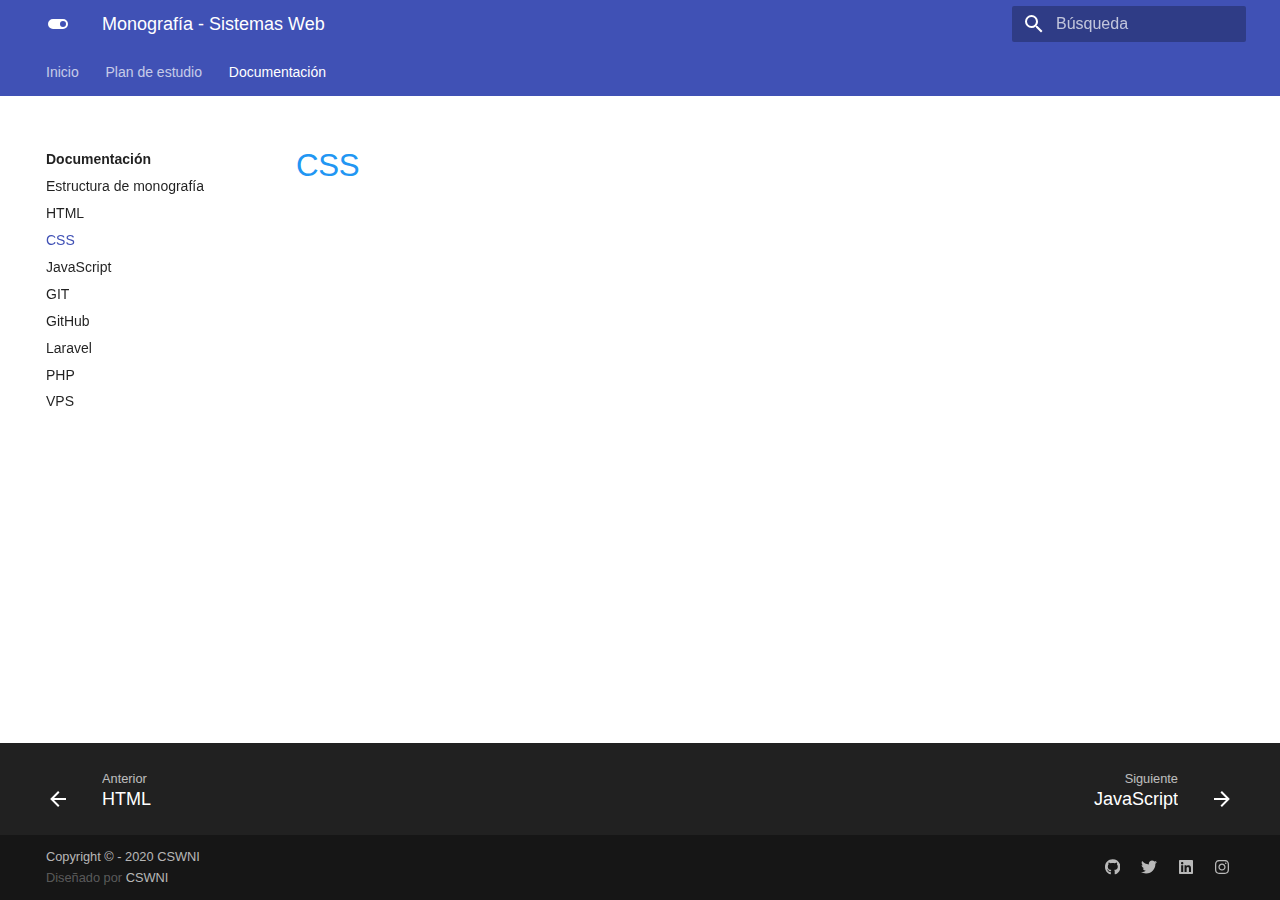
<file: css/index.html>
<!doctype html>
<html lang="es" class="no-js">
  <head>
    
      <meta charset="utf-8">
      <meta name="viewport" content="width=device-width,initial-scale=1">
      
        <meta name="description" content="Orientaciones generales para la tutoría de Ingenieria de sistemas. Documentación y ejercicios para desarrollar.">
      
      
        <link rel="canonical" href="https://tutoriauml.github.io/css/">
      
      
        <meta name="author" content="Carlos Andrés Pérez Úbeda">
      
      <link rel="shortcut icon" href="../assets/favicon.png">
      <meta name="generator" content="mkdocs-1.1.2, mkdocs-material-5.2.2">
    
    
      
        <title>CSS - Monografía - Sistemas Web</title>
      
    
    
      <link rel="stylesheet" href="../assets/stylesheets/main.b8fb47b5.min.css">
      
      
    
    
    
      
        <link href="https://fonts.gstatic.com" rel="preconnect" crossorigin>
        <link rel="stylesheet" href="https://fonts.googleapis.com/css?family=Roboto:300,400,400i,700%7CRoboto+Mono&display=fallback">
        <style>body,input{font-family:"Roboto",-apple-system,BlinkMacSystemFont,Helvetica,Arial,sans-serif}code,kbd,pre{font-family:"Roboto Mono",SFMono-Regular,Consolas,Menlo,monospace}</style>
      
    
    
    
      <link rel="stylesheet" href="../assets/stylesheets/estilos.css">
    
    
      
    
    
  </head>
  
  
    <body dir="ltr">
  
    <input class="md-toggle" data-md-toggle="drawer" type="checkbox" id="__drawer" autocomplete="off">
    <input class="md-toggle" data-md-toggle="search" type="checkbox" id="__search" autocomplete="off">
    <label class="md-overlay" for="__drawer"></label>
    <div data-md-component="skip">
      
    </div>
    <div data-md-component="announce">
      
    </div>
    
      <header class="md-header" data-md-component="header">
  <nav class="md-header-nav md-grid" aria-label="Cabecera">
    <a href="https://tutoriauml.github.io" title="Monografía - Sistemas Web" class="md-header-nav__button md-logo" aria-label="Monografía - Sistemas Web">
      
  
  <svg xmlns="http://www.w3.org/2000/svg" viewBox="0 0 24 24"><path d="M17 7H7a5 5 0 00-5 5 5 5 0 005 5h10a5 5 0 005-5 5 5 0 00-5-5m0 8a3 3 0 01-3-3 3 3 0 013-3 3 3 0 013 3 3 3 0 01-3 3z"/></svg>

    </a>
    <label class="md-header-nav__button md-icon" for="__drawer">
      <svg xmlns="http://www.w3.org/2000/svg" viewBox="0 0 24 24"><path d="M3 6h18v2H3V6m0 5h18v2H3v-2m0 5h18v2H3v-2z"/></svg>
    </label>
    <div class="md-header-nav__title" data-md-component="header-title">
      
        <div class="md-header-nav__ellipsis">
          <span class="md-header-nav__topic md-ellipsis">
            Monografía - Sistemas Web
          </span>
          <span class="md-header-nav__topic md-ellipsis">
            
              CSS
            
          </span>
        </div>
      
    </div>
    
      <label class="md-header-nav__button md-icon" for="__search">
        <svg xmlns="http://www.w3.org/2000/svg" viewBox="0 0 24 24"><path d="M9.5 3A6.5 6.5 0 0116 9.5c0 1.61-.59 3.09-1.56 4.23l.27.27h.79l5 5-1.5 1.5-5-5v-.79l-.27-.27A6.516 6.516 0 019.5 16 6.5 6.5 0 013 9.5 6.5 6.5 0 019.5 3m0 2C7 5 5 7 5 9.5S7 14 9.5 14 14 12 14 9.5 12 5 9.5 5z"/></svg>
      </label>
      
<div class="md-search" data-md-component="search" role="dialog">
  <label class="md-search__overlay" for="__search"></label>
  <div class="md-search__inner" role="search">
    <form class="md-search__form" name="search">
      <input type="text" class="md-search__input" name="query" aria-label="Búsqueda" placeholder="Búsqueda" autocapitalize="off" autocorrect="off" autocomplete="off" spellcheck="false" data-md-component="search-query" data-md-state="active">
      <label class="md-search__icon md-icon" for="__search">
        <svg xmlns="http://www.w3.org/2000/svg" viewBox="0 0 24 24"><path d="M9.5 3A6.5 6.5 0 0116 9.5c0 1.61-.59 3.09-1.56 4.23l.27.27h.79l5 5-1.5 1.5-5-5v-.79l-.27-.27A6.516 6.516 0 019.5 16 6.5 6.5 0 013 9.5 6.5 6.5 0 019.5 3m0 2C7 5 5 7 5 9.5S7 14 9.5 14 14 12 14 9.5 12 5 9.5 5z"/></svg>
        <svg xmlns="http://www.w3.org/2000/svg" viewBox="0 0 24 24"><path d="M20 11v2H8l5.5 5.5-1.42 1.42L4.16 12l7.92-7.92L13.5 5.5 8 11h12z"/></svg>
      </label>
      <button type="reset" class="md-search__icon md-icon" aria-label="Limpiar" data-md-component="search-reset" tabindex="-1">
        <svg xmlns="http://www.w3.org/2000/svg" viewBox="0 0 24 24"><path d="M19 6.41L17.59 5 12 10.59 6.41 5 5 6.41 10.59 12 5 17.59 6.41 19 12 13.41 17.59 19 19 17.59 13.41 12 19 6.41z"/></svg>
      </button>
    </form>
    <div class="md-search__output">
      <div class="md-search__scrollwrap" data-md-scrollfix>
        <div class="md-search-result" data-md-component="search-result">
          <div class="md-search-result__meta">
            Initializing search
          </div>
          <ol class="md-search-result__list"></ol>
        </div>
      </div>
    </div>
  </div>
</div>
    
    
  </nav>
</header>
    
    <div class="md-container" data-md-component="container">
      
        
      
      
        
          

  

<nav class="md-tabs md-tabs--active" aria-label="Pestañas" data-md-component="tabs">
  <div class="md-tabs__inner md-grid">
    <ul class="md-tabs__list">
      
        
  <li class="md-tabs__item">
    
      <a href=".." class="md-tabs__link">
        Inicio
      </a>
    
  </li>

      
        
  
  
    <li class="md-tabs__item">
      
        <a href="../e1/" class="md-tabs__link">
          Plan de estudio
        </a>
      
    </li>
  

      
        
  
  
    <li class="md-tabs__item">
      
        <a href="../monografia/" class="md-tabs__link md-tabs__link--active">
          Documentación
        </a>
      
    </li>
  

      
    </ul>
  </div>
</nav>
        
      
      <main class="md-main" data-md-component="main">
        <div class="md-main__inner md-grid">
          
            
              <div class="md-sidebar md-sidebar--primary" data-md-component="navigation">
                <div class="md-sidebar__scrollwrap">
                  <div class="md-sidebar__inner">
                    <link rel="stylesheet" href="../assets/stylesheets/main.b8fb47b5.min.css"><nav class="md-nav md-nav--primary" aria-label="Navegación" data-md-level="0">
  <label class="md-nav__title" for="__drawer">
    <a href="https://tutoriauml.github.io" title="Monografía - Sistemas Web" class="md-nav__button md-logo" aria-label="Monografía - Sistemas Web">
      
  
  <svg xmlns="http://www.w3.org/2000/svg" viewBox="0 0 24 24"><path d="M17 7H7a5 5 0 00-5 5 5 5 0 005 5h10a5 5 0 005-5 5 5 0 00-5-5m0 8a3 3 0 01-3-3 3 3 0 013-3 3 3 0 013 3 3 3 0 01-3 3z"/></svg>

    </a>
    Monografía - Sistemas Web<br>
    <small>Carlos Andrés Pérez Úbeda</small>

  </label>
  
  <ul class="md-nav__list" data-md-scrollfix>
    
      
      
      


  <li class="md-nav__item">
    <a href=".." title="Inicio" class="md-nav__link">
      Inicio
    </a>
  </li>

    
      
      
      


  <li class="md-nav__item md-nav__item--nested">
    
      <input class="md-nav__toggle md-toggle" data-md-toggle="nav-2" type="checkbox" id="nav-2">
    
    <label class="md-nav__link" for="nav-2">
      Plan de estudio
      <span class="md-nav__icon md-icon">
        <svg xmlns="http://www.w3.org/2000/svg" viewBox="0 0 24 24"><path d="M8.59 16.58L13.17 12 8.59 7.41 10 6l6 6-6 6-1.41-1.42z"/></svg>
      </span>
    </label>
    <nav class="md-nav" aria-label="Plan de estudio" data-md-level="1">
      <label class="md-nav__title" for="nav-2">
        <span class="md-nav__icon md-icon">
          <svg xmlns="http://www.w3.org/2000/svg" viewBox="0 0 24 24"><path d="M20 11v2H8l5.5 5.5-1.42 1.42L4.16 12l7.92-7.92L13.5 5.5 8 11h12z"/></svg>
        </span>
        Plan de estudio
      </label>
      <ul class="md-nav__list" data-md-scrollfix>
        
        
          
          
          


  <li class="md-nav__item">
    <a href="../e1/" title="Encuentro I" class="md-nav__link">
      Encuentro I
    </a>
  </li>

        
          
          
          


  <li class="md-nav__item">
    <a href="../e2/" title="Encuentro II" class="md-nav__link">
      Encuentro II
    </a>
  </li>

        
          
          
          


  <li class="md-nav__item">
    <a href="../e3/" title="Encuentro III" class="md-nav__link">
      Encuentro III
    </a>
  </li>

        
          
          
          


  <li class="md-nav__item">
    <a href="../e4/" title="Encuentro IV" class="md-nav__link">
      Encuentro IV
    </a>
  </li>

        
      </ul>
    </nav>
  </li>

    
      
      
      

  


  <li class="md-nav__item md-nav__item--active md-nav__item--nested">
    
      <input class="md-nav__toggle md-toggle" data-md-toggle="nav-3" type="checkbox" id="nav-3" checked>
    
    <label class="md-nav__link" for="nav-3">
      Documentación
      <span class="md-nav__icon md-icon">
        <svg xmlns="http://www.w3.org/2000/svg" viewBox="0 0 24 24"><path d="M8.59 16.58L13.17 12 8.59 7.41 10 6l6 6-6 6-1.41-1.42z"/></svg>
      </span>
    </label>
    <nav class="md-nav" aria-label="Documentación" data-md-level="1">
      <label class="md-nav__title" for="nav-3">
        <span class="md-nav__icon md-icon">
          <svg xmlns="http://www.w3.org/2000/svg" viewBox="0 0 24 24"><path d="M20 11v2H8l5.5 5.5-1.42 1.42L4.16 12l7.92-7.92L13.5 5.5 8 11h12z"/></svg>
        </span>
        Documentación
      </label>
      <ul class="md-nav__list" data-md-scrollfix>
        
        
          
          
          


  <li class="md-nav__item">
    <a href="../monografia/" title="Estructura de monografía" class="md-nav__link">
      Estructura de monografía
    </a>
  </li>

        
          
          
          


  <li class="md-nav__item">
    <a href="../html/" title="HTML" class="md-nav__link">
      HTML
    </a>
  </li>

        
          
          
          

  


  <li class="md-nav__item md-nav__item--active">
    
    <input class="md-nav__toggle md-toggle" data-md-toggle="toc" type="checkbox" id="__toc">
    
    
    <a href="./" title="CSS" class="md-nav__link md-nav__link--active">
      CSS
    </a>
    
  </li>

        
          
          
          


  <li class="md-nav__item">
    <a href="../js/" title="JavaScript" class="md-nav__link">
      JavaScript
    </a>
  </li>

        
          
          
          


  <li class="md-nav__item">
    <a href="../git/" title="GIT" class="md-nav__link">
      GIT
    </a>
  </li>

        
          
          
          


  <li class="md-nav__item">
    <a href="../github/" title="GitHub" class="md-nav__link">
      GitHub
    </a>
  </li>

        
          
          
          


  <li class="md-nav__item">
    <a href="../laravel/" title="Laravel" class="md-nav__link">
      Laravel
    </a>
  </li>

        
          
          
          


  <li class="md-nav__item">
    <a href="../php/" title="PHP" class="md-nav__link">
      PHP
    </a>
  </li>

        
          
          
          


  <li class="md-nav__item">
    <a href="../vps/" title="VPS" class="md-nav__link">
      VPS
    </a>
  </li>

        
      </ul>
    </nav>
  </li>

    
  </ul>
</nav>
                  </div>
                </div>
              </div>
            
            
          
          <div class="md-content">
            <article class="md-content__inner md-typeset">
              
                
                
                  
                
                
                  <h1>CSS</h1>
                
                
                
              
              
                


              
            </article>
          </div>
        </div>
      </main>
      
        
<footer class="md-footer">
  
    <div class="md-footer-nav">
      <nav class="md-footer-nav__inner md-grid" aria-label="Pie">
        
          <a href="../html/" title="HTML" class="md-footer-nav__link md-footer-nav__link--prev" rel="prev">
            <div class="md-footer-nav__button md-icon">
              <svg xmlns="http://www.w3.org/2000/svg" viewBox="0 0 24 24"><path d="M20 11v2H8l5.5 5.5-1.42 1.42L4.16 12l7.92-7.92L13.5 5.5 8 11h12z"/></svg>
            </div>
            <div class="md-footer-nav__title">
              <div class="md-ellipsis">
                <span class="md-footer-nav__direction">
                  Anterior
                </span>
                HTML
              </div>
            </div>
          </a>
        
        
          <a href="../js/" title="JavaScript" class="md-footer-nav__link md-footer-nav__link--next" rel="next">
            <div class="md-footer-nav__title">
              <div class="md-ellipsis">
                <span class="md-footer-nav__direction">
                  Siguiente
                </span>
                JavaScript
              </div>
            </div>
            <div class="md-footer-nav__button md-icon">
              <svg xmlns="http://www.w3.org/2000/svg" viewBox="0 0 24 24"><path d="M4 11v2h12l-5.5 5.5 1.42 1.42L19.84 12l-7.92-7.92L10.5 5.5 16 11H4z"/></svg>
            </div>
          </a>
        
      </nav>
    </div>
  
  <div class="md-footer-meta md-typeset">
    <div class="md-footer-meta__inner md-grid">
      <div class="md-footer-copyright">
        
          <div class="md-footer-copyright__highlight">
            Copyright &copy; -  2020 CSWNI
          </div>
        
        Diseñado por
        <a href="https://cperezni.com" target="_blank" rel="noopener">
          CSWNI
        </a>
      </div>
      
  <div class="md-footer-social">
    
      
      
        
        
      
      <a href="https://github.com/tutoriauml" target="_blank" rel="noopener" title="github.com" class="md-footer-social__link">
        <svg xmlns="http://www.w3.org/2000/svg" viewBox="0 0 496 512"><path d="M165.9 397.4c0 2-2.3 3.6-5.2 3.6-3.3.3-5.6-1.3-5.6-3.6 0-2 2.3-3.6 5.2-3.6 3-.3 5.6 1.3 5.6 3.6zm-31.1-4.5c-.7 2 1.3 4.3 4.3 4.9 2.6 1 5.6 0 6.2-2s-1.3-4.3-4.3-5.2c-2.6-.7-5.5.3-6.2 2.3zm44.2-1.7c-2.9.7-4.9 2.6-4.6 4.9.3 2 2.9 3.3 5.9 2.6 2.9-.7 4.9-2.6 4.6-4.6-.3-1.9-3-3.2-5.9-2.9zM244.8 8C106.1 8 0 113.3 0 252c0 110.9 69.8 205.8 169.5 239.2 12.8 2.3 17.3-5.6 17.3-12.1 0-6.2-.3-40.4-.3-61.4 0 0-70 15-84.7-29.8 0 0-11.4-29.1-27.8-36.6 0 0-22.9-15.7 1.6-15.4 0 0 24.9 2 38.6 25.8 21.9 38.6 58.6 27.5 72.9 20.9 2.3-16 8.8-27.1 16-33.7-55.9-6.2-112.3-14.3-112.3-110.5 0-27.5 7.6-41.3 23.6-58.9-2.6-6.5-11.1-33.3 2.6-67.9 20.9-6.5 69 27 69 27 20-5.6 41.5-8.5 62.8-8.5s42.8 2.9 62.8 8.5c0 0 48.1-33.6 69-27 13.7 34.7 5.2 61.4 2.6 67.9 16 17.7 25.8 31.5 25.8 58.9 0 96.5-58.9 104.2-114.8 110.5 9.2 7.9 17 22.9 17 46.4 0 33.7-.3 75.4-.3 83.6 0 6.5 4.6 14.4 17.3 12.1C428.2 457.8 496 362.9 496 252 496 113.3 383.5 8 244.8 8zM97.2 352.9c-1.3 1-1 3.3.7 5.2 1.6 1.6 3.9 2.3 5.2 1 1.3-1 1-3.3-.7-5.2-1.6-1.6-3.9-2.3-5.2-1zm-10.8-8.1c-.7 1.3.3 2.9 2.3 3.9 1.6 1 3.6.7 4.3-.7.7-1.3-.3-2.9-2.3-3.9-2-.6-3.6-.3-4.3.7zm32.4 35.6c-1.6 1.3-1 4.3 1.3 6.2 2.3 2.3 5.2 2.6 6.5 1 1.3-1.3.7-4.3-1.3-6.2-2.2-2.3-5.2-2.6-6.5-1zm-11.4-14.7c-1.6 1-1.6 3.6 0 5.9 1.6 2.3 4.3 3.3 5.6 2.3 1.6-1.3 1.6-3.9 0-6.2-1.4-2.3-4-3.3-5.6-2z"/></svg>
      </a>
    
      
      
        
        
      
      <a href="https://twitter.com/cperezni" target="_blank" rel="noopener" title="twitter.com" class="md-footer-social__link">
        <svg xmlns="http://www.w3.org/2000/svg" viewBox="0 0 512 512"><path d="M459.37 151.716c.325 4.548.325 9.097.325 13.645 0 138.72-105.583 298.558-298.558 298.558-59.452 0-114.68-17.219-161.137-47.106 8.447.974 16.568 1.299 25.34 1.299 49.055 0 94.213-16.568 130.274-44.832-46.132-.975-84.792-31.188-98.112-72.772 6.498.974 12.995 1.624 19.818 1.624 9.421 0 18.843-1.3 27.614-3.573-48.081-9.747-84.143-51.98-84.143-102.985v-1.299c13.969 7.797 30.214 12.67 47.431 13.319-28.264-18.843-46.781-51.005-46.781-87.391 0-19.492 5.197-37.36 14.294-52.954 51.655 63.675 129.3 105.258 216.365 109.807-1.624-7.797-2.599-15.918-2.599-24.04 0-57.828 46.782-104.934 104.934-104.934 30.213 0 57.502 12.67 76.67 33.137 23.715-4.548 46.456-13.32 66.599-25.34-7.798 24.366-24.366 44.833-46.132 57.827 21.117-2.273 41.584-8.122 60.426-16.243-14.292 20.791-32.161 39.308-52.628 54.253z"/></svg>
      </a>
    
      
      
        
        
      
      <a href="https://linkedin.com/in/cperezni/" target="_blank" rel="noopener" title="linkedin.com" class="md-footer-social__link">
        <svg xmlns="http://www.w3.org/2000/svg" viewBox="0 0 448 512"><path d="M416 32H31.9C14.3 32 0 46.5 0 64.3v383.4C0 465.5 14.3 480 31.9 480H416c17.6 0 32-14.5 32-32.3V64.3c0-17.8-14.4-32.3-32-32.3zM135.4 416H69V202.2h66.5V416zm-33.2-243c-21.3 0-38.5-17.3-38.5-38.5S80.9 96 102.2 96c21.2 0 38.5 17.3 38.5 38.5 0 21.3-17.2 38.5-38.5 38.5zm282.1 243h-66.4V312c0-24.8-.5-56.7-34.5-56.7-34.6 0-39.9 27-39.9 54.9V416h-66.4V202.2h63.7v29.2h.9c8.9-16.8 30.6-34.5 62.9-34.5 67.2 0 79.7 44.3 79.7 101.9V416z"/></svg>
      </a>
    
      
      
        
        
      
      <a href="https://instagram.com/cperezni" target="_blank" rel="noopener" title="instagram.com" class="md-footer-social__link">
        <svg xmlns="http://www.w3.org/2000/svg" viewBox="0 0 448 512"><path d="M224.1 141c-63.6 0-114.9 51.3-114.9 114.9s51.3 114.9 114.9 114.9S339 319.5 339 255.9 287.7 141 224.1 141zm0 189.6c-41.1 0-74.7-33.5-74.7-74.7s33.5-74.7 74.7-74.7 74.7 33.5 74.7 74.7-33.6 74.7-74.7 74.7zm146.4-194.3c0 14.9-12 26.8-26.8 26.8-14.9 0-26.8-12-26.8-26.8s12-26.8 26.8-26.8 26.8 12 26.8 26.8zm76.1 27.2c-1.7-35.9-9.9-67.7-36.2-93.9-26.2-26.2-58-34.4-93.9-36.2-37-2.1-147.9-2.1-184.9 0-35.8 1.7-67.6 9.9-93.9 36.1s-34.4 58-36.2 93.9c-2.1 37-2.1 147.9 0 184.9 1.7 35.9 9.9 67.7 36.2 93.9s58 34.4 93.9 36.2c37 2.1 147.9 2.1 184.9 0 35.9-1.7 67.7-9.9 93.9-36.2 26.2-26.2 34.4-58 36.2-93.9 2.1-37 2.1-147.8 0-184.8zM398.8 388c-7.8 19.6-22.9 34.7-42.6 42.6-29.5 11.7-99.5 9-132.1 9s-102.7 2.6-132.1-9c-19.6-7.8-34.7-22.9-42.6-42.6-11.7-29.5-9-99.5-9-132.1s-2.6-102.7 9-132.1c7.8-19.6 22.9-34.7 42.6-42.6 29.5-11.7 99.5-9 132.1-9s102.7-2.6 132.1 9c19.6 7.8 34.7 22.9 42.6 42.6 11.7 29.5 9 99.5 9 132.1s2.7 102.7-9 132.1z"/></svg>
      </a>
    
  </div>

    </div>
  </div>
</footer>
      
    </div>
    
      <script src="../assets/javascripts/vendor.de50e36d.min.js"></script>
      <script src="../assets/javascripts/bundle.ff925e8b.min.js"></script><script id="__lang" type="application/json">{"clipboard.copy": "Copiar al portapapeles", "clipboard.copied": "Copiado al portapapeles", "search.config.lang": "es", "search.config.pipeline": "trimmer, stopWordFilter", "search.config.separator": "[\\s\\-]+", "search.result.placeholder": "Teclee para comenzar b\u00fasqueda", "search.result.none": "No se encontraron documentos", "search.result.one": "1 documento encontrado", "search.result.other": "# documentos encontrados"}</script>
      
      <script>
        app = initialize({
          base: "..",
          features: ["tabs", "instant"],
          search: Object.assign({
            worker: "../assets/javascripts/worker/search.27c6a5e6.min.js"
          }, typeof search !== "undefined" && search)
        })
      </script>
      
    
  </body>
</html>
</file>
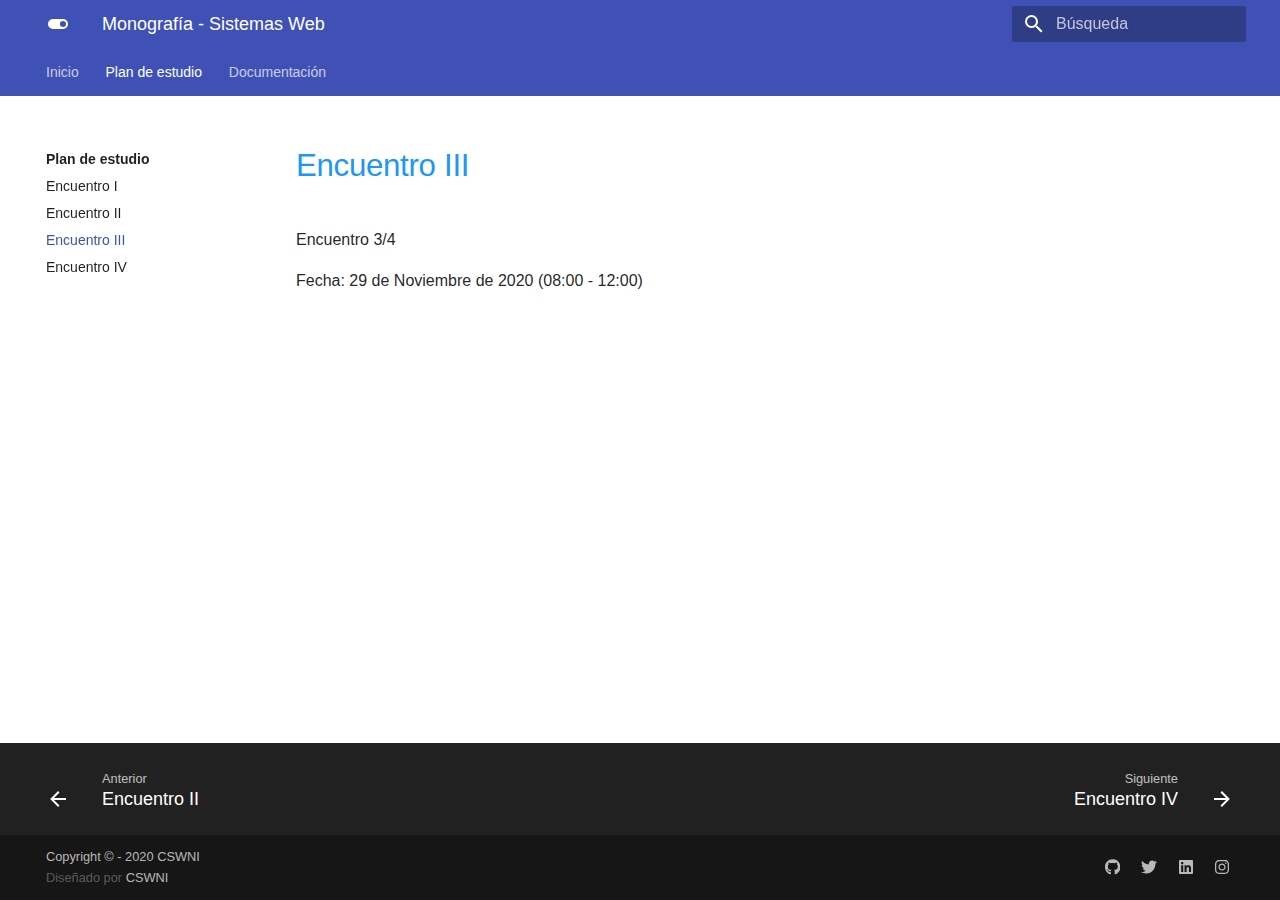
<file: e3/index.html>
<!doctype html>
<html lang="es" class="no-js">
  <head>
    
      <meta charset="utf-8">
      <meta name="viewport" content="width=device-width,initial-scale=1">
      
        <meta name="description" content="Orientaciones generales para la tutoría de Ingenieria de sistemas. Documentación y ejercicios para desarrollar.">
      
      
        <link rel="canonical" href="https://tutoriauml.github.io/e3/">
      
      
        <meta name="author" content="Carlos Andrés Pérez Úbeda">
      
      <link rel="shortcut icon" href="../assets/favicon.png">
      <meta name="generator" content="mkdocs-1.1.2, mkdocs-material-5.2.2">
    
    
      
        <title>Encuentro III - Monografía - Sistemas Web</title>
      
    
    
      <link rel="stylesheet" href="../assets/stylesheets/main.b8fb47b5.min.css">
      
      
    
    
    
      
        <link href="https://fonts.gstatic.com" rel="preconnect" crossorigin>
        <link rel="stylesheet" href="https://fonts.googleapis.com/css?family=Roboto:300,400,400i,700%7CRoboto+Mono&display=fallback">
        <style>body,input{font-family:"Roboto",-apple-system,BlinkMacSystemFont,Helvetica,Arial,sans-serif}code,kbd,pre{font-family:"Roboto Mono",SFMono-Regular,Consolas,Menlo,monospace}</style>
      
    
    
    
      <link rel="stylesheet" href="../assets/stylesheets/estilos.css">
    
    
      
    
    
  </head>
  
  
    <body dir="ltr">
  
    <input class="md-toggle" data-md-toggle="drawer" type="checkbox" id="__drawer" autocomplete="off">
    <input class="md-toggle" data-md-toggle="search" type="checkbox" id="__search" autocomplete="off">
    <label class="md-overlay" for="__drawer"></label>
    <div data-md-component="skip">
      
    </div>
    <div data-md-component="announce">
      
    </div>
    
      <header class="md-header" data-md-component="header">
  <nav class="md-header-nav md-grid" aria-label="Cabecera">
    <a href="https://tutoriauml.github.io" title="Monografía - Sistemas Web" class="md-header-nav__button md-logo" aria-label="Monografía - Sistemas Web">
      
  
  <svg xmlns="http://www.w3.org/2000/svg" viewBox="0 0 24 24"><path d="M17 7H7a5 5 0 00-5 5 5 5 0 005 5h10a5 5 0 005-5 5 5 0 00-5-5m0 8a3 3 0 01-3-3 3 3 0 013-3 3 3 0 013 3 3 3 0 01-3 3z"/></svg>

    </a>
    <label class="md-header-nav__button md-icon" for="__drawer">
      <svg xmlns="http://www.w3.org/2000/svg" viewBox="0 0 24 24"><path d="M3 6h18v2H3V6m0 5h18v2H3v-2m0 5h18v2H3v-2z"/></svg>
    </label>
    <div class="md-header-nav__title" data-md-component="header-title">
      
        <div class="md-header-nav__ellipsis">
          <span class="md-header-nav__topic md-ellipsis">
            Monografía - Sistemas Web
          </span>
          <span class="md-header-nav__topic md-ellipsis">
            
              Encuentro III
            
          </span>
        </div>
      
    </div>
    
      <label class="md-header-nav__button md-icon" for="__search">
        <svg xmlns="http://www.w3.org/2000/svg" viewBox="0 0 24 24"><path d="M9.5 3A6.5 6.5 0 0116 9.5c0 1.61-.59 3.09-1.56 4.23l.27.27h.79l5 5-1.5 1.5-5-5v-.79l-.27-.27A6.516 6.516 0 019.5 16 6.5 6.5 0 013 9.5 6.5 6.5 0 019.5 3m0 2C7 5 5 7 5 9.5S7 14 9.5 14 14 12 14 9.5 12 5 9.5 5z"/></svg>
      </label>
      
<div class="md-search" data-md-component="search" role="dialog">
  <label class="md-search__overlay" for="__search"></label>
  <div class="md-search__inner" role="search">
    <form class="md-search__form" name="search">
      <input type="text" class="md-search__input" name="query" aria-label="Búsqueda" placeholder="Búsqueda" autocapitalize="off" autocorrect="off" autocomplete="off" spellcheck="false" data-md-component="search-query" data-md-state="active">
      <label class="md-search__icon md-icon" for="__search">
        <svg xmlns="http://www.w3.org/2000/svg" viewBox="0 0 24 24"><path d="M9.5 3A6.5 6.5 0 0116 9.5c0 1.61-.59 3.09-1.56 4.23l.27.27h.79l5 5-1.5 1.5-5-5v-.79l-.27-.27A6.516 6.516 0 019.5 16 6.5 6.5 0 013 9.5 6.5 6.5 0 019.5 3m0 2C7 5 5 7 5 9.5S7 14 9.5 14 14 12 14 9.5 12 5 9.5 5z"/></svg>
        <svg xmlns="http://www.w3.org/2000/svg" viewBox="0 0 24 24"><path d="M20 11v2H8l5.5 5.5-1.42 1.42L4.16 12l7.92-7.92L13.5 5.5 8 11h12z"/></svg>
      </label>
      <button type="reset" class="md-search__icon md-icon" aria-label="Limpiar" data-md-component="search-reset" tabindex="-1">
        <svg xmlns="http://www.w3.org/2000/svg" viewBox="0 0 24 24"><path d="M19 6.41L17.59 5 12 10.59 6.41 5 5 6.41 10.59 12 5 17.59 6.41 19 12 13.41 17.59 19 19 17.59 13.41 12 19 6.41z"/></svg>
      </button>
    </form>
    <div class="md-search__output">
      <div class="md-search__scrollwrap" data-md-scrollfix>
        <div class="md-search-result" data-md-component="search-result">
          <div class="md-search-result__meta">
            Initializing search
          </div>
          <ol class="md-search-result__list"></ol>
        </div>
      </div>
    </div>
  </div>
</div>
    
    
  </nav>
</header>
    
    <div class="md-container" data-md-component="container">
      
        
      
      
        
          

  

<nav class="md-tabs md-tabs--active" aria-label="Pestañas" data-md-component="tabs">
  <div class="md-tabs__inner md-grid">
    <ul class="md-tabs__list">
      
        
  <li class="md-tabs__item">
    
      <a href=".." class="md-tabs__link">
        Inicio
      </a>
    
  </li>

      
        
  
  
    <li class="md-tabs__item">
      
        <a href="../e1/" class="md-tabs__link md-tabs__link--active">
          Plan de estudio
        </a>
      
    </li>
  

      
        
  
  
    <li class="md-tabs__item">
      
        <a href="../monografia/" class="md-tabs__link">
          Documentación
        </a>
      
    </li>
  

      
    </ul>
  </div>
</nav>
        
      
      <main class="md-main" data-md-component="main">
        <div class="md-main__inner md-grid">
          
            
              <div class="md-sidebar md-sidebar--primary" data-md-component="navigation">
                <div class="md-sidebar__scrollwrap">
                  <div class="md-sidebar__inner">
                    <link rel="stylesheet" href="../assets/stylesheets/main.b8fb47b5.min.css"><nav class="md-nav md-nav--primary" aria-label="Navegación" data-md-level="0">
  <label class="md-nav__title" for="__drawer">
    <a href="https://tutoriauml.github.io" title="Monografía - Sistemas Web" class="md-nav__button md-logo" aria-label="Monografía - Sistemas Web">
      
  
  <svg xmlns="http://www.w3.org/2000/svg" viewBox="0 0 24 24"><path d="M17 7H7a5 5 0 00-5 5 5 5 0 005 5h10a5 5 0 005-5 5 5 0 00-5-5m0 8a3 3 0 01-3-3 3 3 0 013-3 3 3 0 013 3 3 3 0 01-3 3z"/></svg>

    </a>
    Monografía - Sistemas Web<br>
    <small>Carlos Andrés Pérez Úbeda</small>

  </label>
  
  <ul class="md-nav__list" data-md-scrollfix>
    
      
      
      


  <li class="md-nav__item">
    <a href=".." title="Inicio" class="md-nav__link">
      Inicio
    </a>
  </li>

    
      
      
      

  


  <li class="md-nav__item md-nav__item--active md-nav__item--nested">
    
      <input class="md-nav__toggle md-toggle" data-md-toggle="nav-2" type="checkbox" id="nav-2" checked>
    
    <label class="md-nav__link" for="nav-2">
      Plan de estudio
      <span class="md-nav__icon md-icon">
        <svg xmlns="http://www.w3.org/2000/svg" viewBox="0 0 24 24"><path d="M8.59 16.58L13.17 12 8.59 7.41 10 6l6 6-6 6-1.41-1.42z"/></svg>
      </span>
    </label>
    <nav class="md-nav" aria-label="Plan de estudio" data-md-level="1">
      <label class="md-nav__title" for="nav-2">
        <span class="md-nav__icon md-icon">
          <svg xmlns="http://www.w3.org/2000/svg" viewBox="0 0 24 24"><path d="M20 11v2H8l5.5 5.5-1.42 1.42L4.16 12l7.92-7.92L13.5 5.5 8 11h12z"/></svg>
        </span>
        Plan de estudio
      </label>
      <ul class="md-nav__list" data-md-scrollfix>
        
        
          
          
          


  <li class="md-nav__item">
    <a href="../e1/" title="Encuentro I" class="md-nav__link">
      Encuentro I
    </a>
  </li>

        
          
          
          


  <li class="md-nav__item">
    <a href="../e2/" title="Encuentro II" class="md-nav__link">
      Encuentro II
    </a>
  </li>

        
          
          
          

  


  <li class="md-nav__item md-nav__item--active">
    
    <input class="md-nav__toggle md-toggle" data-md-toggle="toc" type="checkbox" id="__toc">
    
    
    <a href="./" title="Encuentro III" class="md-nav__link md-nav__link--active">
      Encuentro III
    </a>
    
  </li>

        
          
          
          


  <li class="md-nav__item">
    <a href="../e4/" title="Encuentro IV" class="md-nav__link">
      Encuentro IV
    </a>
  </li>

        
      </ul>
    </nav>
  </li>

    
      
      
      


  <li class="md-nav__item md-nav__item--nested">
    
      <input class="md-nav__toggle md-toggle" data-md-toggle="nav-3" type="checkbox" id="nav-3">
    
    <label class="md-nav__link" for="nav-3">
      Documentación
      <span class="md-nav__icon md-icon">
        <svg xmlns="http://www.w3.org/2000/svg" viewBox="0 0 24 24"><path d="M8.59 16.58L13.17 12 8.59 7.41 10 6l6 6-6 6-1.41-1.42z"/></svg>
      </span>
    </label>
    <nav class="md-nav" aria-label="Documentación" data-md-level="1">
      <label class="md-nav__title" for="nav-3">
        <span class="md-nav__icon md-icon">
          <svg xmlns="http://www.w3.org/2000/svg" viewBox="0 0 24 24"><path d="M20 11v2H8l5.5 5.5-1.42 1.42L4.16 12l7.92-7.92L13.5 5.5 8 11h12z"/></svg>
        </span>
        Documentación
      </label>
      <ul class="md-nav__list" data-md-scrollfix>
        
        
          
          
          


  <li class="md-nav__item">
    <a href="../monografia/" title="Estructura de monografía" class="md-nav__link">
      Estructura de monografía
    </a>
  </li>

        
          
          
          


  <li class="md-nav__item">
    <a href="../html/" title="HTML" class="md-nav__link">
      HTML
    </a>
  </li>

        
          
          
          


  <li class="md-nav__item">
    <a href="../css/" title="CSS" class="md-nav__link">
      CSS
    </a>
  </li>

        
          
          
          


  <li class="md-nav__item">
    <a href="../js/" title="JavaScript" class="md-nav__link">
      JavaScript
    </a>
  </li>

        
          
          
          


  <li class="md-nav__item">
    <a href="../git/" title="GIT" class="md-nav__link">
      GIT
    </a>
  </li>

        
          
          
          


  <li class="md-nav__item">
    <a href="../github/" title="GitHub" class="md-nav__link">
      GitHub
    </a>
  </li>

        
          
          
          


  <li class="md-nav__item">
    <a href="../laravel/" title="Laravel" class="md-nav__link">
      Laravel
    </a>
  </li>

        
          
          
          


  <li class="md-nav__item">
    <a href="../php/" title="PHP" class="md-nav__link">
      PHP
    </a>
  </li>

        
          
          
          


  <li class="md-nav__item">
    <a href="../vps/" title="VPS" class="md-nav__link">
      VPS
    </a>
  </li>

        
      </ul>
    </nav>
  </li>

    
  </ul>
</nav>
                  </div>
                </div>
              </div>
            
            
          
          <div class="md-content">
            <article class="md-content__inner md-typeset">
              
                
                
                  
                
                
                  <h1>Encuentro III</h1>
                
                <p>Encuentro 3/4</p>

<p>Fecha: 29 de Noviembre de 2020 (08:00 - 12:00)</p>
                
              
              
                


              
            </article>
          </div>
        </div>
      </main>
      
        
<footer class="md-footer">
  
    <div class="md-footer-nav">
      <nav class="md-footer-nav__inner md-grid" aria-label="Pie">
        
          <a href="../e2/" title="Encuentro II" class="md-footer-nav__link md-footer-nav__link--prev" rel="prev">
            <div class="md-footer-nav__button md-icon">
              <svg xmlns="http://www.w3.org/2000/svg" viewBox="0 0 24 24"><path d="M20 11v2H8l5.5 5.5-1.42 1.42L4.16 12l7.92-7.92L13.5 5.5 8 11h12z"/></svg>
            </div>
            <div class="md-footer-nav__title">
              <div class="md-ellipsis">
                <span class="md-footer-nav__direction">
                  Anterior
                </span>
                Encuentro II
              </div>
            </div>
          </a>
        
        
          <a href="../e4/" title="Encuentro IV" class="md-footer-nav__link md-footer-nav__link--next" rel="next">
            <div class="md-footer-nav__title">
              <div class="md-ellipsis">
                <span class="md-footer-nav__direction">
                  Siguiente
                </span>
                Encuentro IV
              </div>
            </div>
            <div class="md-footer-nav__button md-icon">
              <svg xmlns="http://www.w3.org/2000/svg" viewBox="0 0 24 24"><path d="M4 11v2h12l-5.5 5.5 1.42 1.42L19.84 12l-7.92-7.92L10.5 5.5 16 11H4z"/></svg>
            </div>
          </a>
        
      </nav>
    </div>
  
  <div class="md-footer-meta md-typeset">
    <div class="md-footer-meta__inner md-grid">
      <div class="md-footer-copyright">
        
          <div class="md-footer-copyright__highlight">
            Copyright &copy; -  2020 CSWNI
          </div>
        
        Diseñado por
        <a href="https://cperezni.com" target="_blank" rel="noopener">
          CSWNI
        </a>
      </div>
      
  <div class="md-footer-social">
    
      
      
        
        
      
      <a href="https://github.com/tutoriauml" target="_blank" rel="noopener" title="github.com" class="md-footer-social__link">
        <svg xmlns="http://www.w3.org/2000/svg" viewBox="0 0 496 512"><path d="M165.9 397.4c0 2-2.3 3.6-5.2 3.6-3.3.3-5.6-1.3-5.6-3.6 0-2 2.3-3.6 5.2-3.6 3-.3 5.6 1.3 5.6 3.6zm-31.1-4.5c-.7 2 1.3 4.3 4.3 4.9 2.6 1 5.6 0 6.2-2s-1.3-4.3-4.3-5.2c-2.6-.7-5.5.3-6.2 2.3zm44.2-1.7c-2.9.7-4.9 2.6-4.6 4.9.3 2 2.9 3.3 5.9 2.6 2.9-.7 4.9-2.6 4.6-4.6-.3-1.9-3-3.2-5.9-2.9zM244.8 8C106.1 8 0 113.3 0 252c0 110.9 69.8 205.8 169.5 239.2 12.8 2.3 17.3-5.6 17.3-12.1 0-6.2-.3-40.4-.3-61.4 0 0-70 15-84.7-29.8 0 0-11.4-29.1-27.8-36.6 0 0-22.9-15.7 1.6-15.4 0 0 24.9 2 38.6 25.8 21.9 38.6 58.6 27.5 72.9 20.9 2.3-16 8.8-27.1 16-33.7-55.9-6.2-112.3-14.3-112.3-110.5 0-27.5 7.6-41.3 23.6-58.9-2.6-6.5-11.1-33.3 2.6-67.9 20.9-6.5 69 27 69 27 20-5.6 41.5-8.5 62.8-8.5s42.8 2.9 62.8 8.5c0 0 48.1-33.6 69-27 13.7 34.7 5.2 61.4 2.6 67.9 16 17.7 25.8 31.5 25.8 58.9 0 96.5-58.9 104.2-114.8 110.5 9.2 7.9 17 22.9 17 46.4 0 33.7-.3 75.4-.3 83.6 0 6.5 4.6 14.4 17.3 12.1C428.2 457.8 496 362.9 496 252 496 113.3 383.5 8 244.8 8zM97.2 352.9c-1.3 1-1 3.3.7 5.2 1.6 1.6 3.9 2.3 5.2 1 1.3-1 1-3.3-.7-5.2-1.6-1.6-3.9-2.3-5.2-1zm-10.8-8.1c-.7 1.3.3 2.9 2.3 3.9 1.6 1 3.6.7 4.3-.7.7-1.3-.3-2.9-2.3-3.9-2-.6-3.6-.3-4.3.7zm32.4 35.6c-1.6 1.3-1 4.3 1.3 6.2 2.3 2.3 5.2 2.6 6.5 1 1.3-1.3.7-4.3-1.3-6.2-2.2-2.3-5.2-2.6-6.5-1zm-11.4-14.7c-1.6 1-1.6 3.6 0 5.9 1.6 2.3 4.3 3.3 5.6 2.3 1.6-1.3 1.6-3.9 0-6.2-1.4-2.3-4-3.3-5.6-2z"/></svg>
      </a>
    
      
      
        
        
      
      <a href="https://twitter.com/cperezni" target="_blank" rel="noopener" title="twitter.com" class="md-footer-social__link">
        <svg xmlns="http://www.w3.org/2000/svg" viewBox="0 0 512 512"><path d="M459.37 151.716c.325 4.548.325 9.097.325 13.645 0 138.72-105.583 298.558-298.558 298.558-59.452 0-114.68-17.219-161.137-47.106 8.447.974 16.568 1.299 25.34 1.299 49.055 0 94.213-16.568 130.274-44.832-46.132-.975-84.792-31.188-98.112-72.772 6.498.974 12.995 1.624 19.818 1.624 9.421 0 18.843-1.3 27.614-3.573-48.081-9.747-84.143-51.98-84.143-102.985v-1.299c13.969 7.797 30.214 12.67 47.431 13.319-28.264-18.843-46.781-51.005-46.781-87.391 0-19.492 5.197-37.36 14.294-52.954 51.655 63.675 129.3 105.258 216.365 109.807-1.624-7.797-2.599-15.918-2.599-24.04 0-57.828 46.782-104.934 104.934-104.934 30.213 0 57.502 12.67 76.67 33.137 23.715-4.548 46.456-13.32 66.599-25.34-7.798 24.366-24.366 44.833-46.132 57.827 21.117-2.273 41.584-8.122 60.426-16.243-14.292 20.791-32.161 39.308-52.628 54.253z"/></svg>
      </a>
    
      
      
        
        
      
      <a href="https://linkedin.com/in/cperezni/" target="_blank" rel="noopener" title="linkedin.com" class="md-footer-social__link">
        <svg xmlns="http://www.w3.org/2000/svg" viewBox="0 0 448 512"><path d="M416 32H31.9C14.3 32 0 46.5 0 64.3v383.4C0 465.5 14.3 480 31.9 480H416c17.6 0 32-14.5 32-32.3V64.3c0-17.8-14.4-32.3-32-32.3zM135.4 416H69V202.2h66.5V416zm-33.2-243c-21.3 0-38.5-17.3-38.5-38.5S80.9 96 102.2 96c21.2 0 38.5 17.3 38.5 38.5 0 21.3-17.2 38.5-38.5 38.5zm282.1 243h-66.4V312c0-24.8-.5-56.7-34.5-56.7-34.6 0-39.9 27-39.9 54.9V416h-66.4V202.2h63.7v29.2h.9c8.9-16.8 30.6-34.5 62.9-34.5 67.2 0 79.7 44.3 79.7 101.9V416z"/></svg>
      </a>
    
      
      
        
        
      
      <a href="https://instagram.com/cperezni" target="_blank" rel="noopener" title="instagram.com" class="md-footer-social__link">
        <svg xmlns="http://www.w3.org/2000/svg" viewBox="0 0 448 512"><path d="M224.1 141c-63.6 0-114.9 51.3-114.9 114.9s51.3 114.9 114.9 114.9S339 319.5 339 255.9 287.7 141 224.1 141zm0 189.6c-41.1 0-74.7-33.5-74.7-74.7s33.5-74.7 74.7-74.7 74.7 33.5 74.7 74.7-33.6 74.7-74.7 74.7zm146.4-194.3c0 14.9-12 26.8-26.8 26.8-14.9 0-26.8-12-26.8-26.8s12-26.8 26.8-26.8 26.8 12 26.8 26.8zm76.1 27.2c-1.7-35.9-9.9-67.7-36.2-93.9-26.2-26.2-58-34.4-93.9-36.2-37-2.1-147.9-2.1-184.9 0-35.8 1.7-67.6 9.9-93.9 36.1s-34.4 58-36.2 93.9c-2.1 37-2.1 147.9 0 184.9 1.7 35.9 9.9 67.7 36.2 93.9s58 34.4 93.9 36.2c37 2.1 147.9 2.1 184.9 0 35.9-1.7 67.7-9.9 93.9-36.2 26.2-26.2 34.4-58 36.2-93.9 2.1-37 2.1-147.8 0-184.8zM398.8 388c-7.8 19.6-22.9 34.7-42.6 42.6-29.5 11.7-99.5 9-132.1 9s-102.7 2.6-132.1-9c-19.6-7.8-34.7-22.9-42.6-42.6-11.7-29.5-9-99.5-9-132.1s-2.6-102.7 9-132.1c7.8-19.6 22.9-34.7 42.6-42.6 29.5-11.7 99.5-9 132.1-9s102.7-2.6 132.1 9c19.6 7.8 34.7 22.9 42.6 42.6 11.7 29.5 9 99.5 9 132.1s2.7 102.7-9 132.1z"/></svg>
      </a>
    
  </div>

    </div>
  </div>
</footer>
      
    </div>
    
      <script src="../assets/javascripts/vendor.de50e36d.min.js"></script>
      <script src="../assets/javascripts/bundle.ff925e8b.min.js"></script><script id="__lang" type="application/json">{"clipboard.copy": "Copiar al portapapeles", "clipboard.copied": "Copiado al portapapeles", "search.config.lang": "es", "search.config.pipeline": "trimmer, stopWordFilter", "search.config.separator": "[\\s\\-]+", "search.result.placeholder": "Teclee para comenzar b\u00fasqueda", "search.result.none": "No se encontraron documentos", "search.result.one": "1 documento encontrado", "search.result.other": "# documentos encontrados"}</script>
      
      <script>
        app = initialize({
          base: "..",
          features: ["tabs", "instant"],
          search: Object.assign({
            worker: "../assets/javascripts/worker/search.27c6a5e6.min.js"
          }, typeof search !== "undefined" && search)
        })
      </script>
      
    
  </body>
</html>
</file>
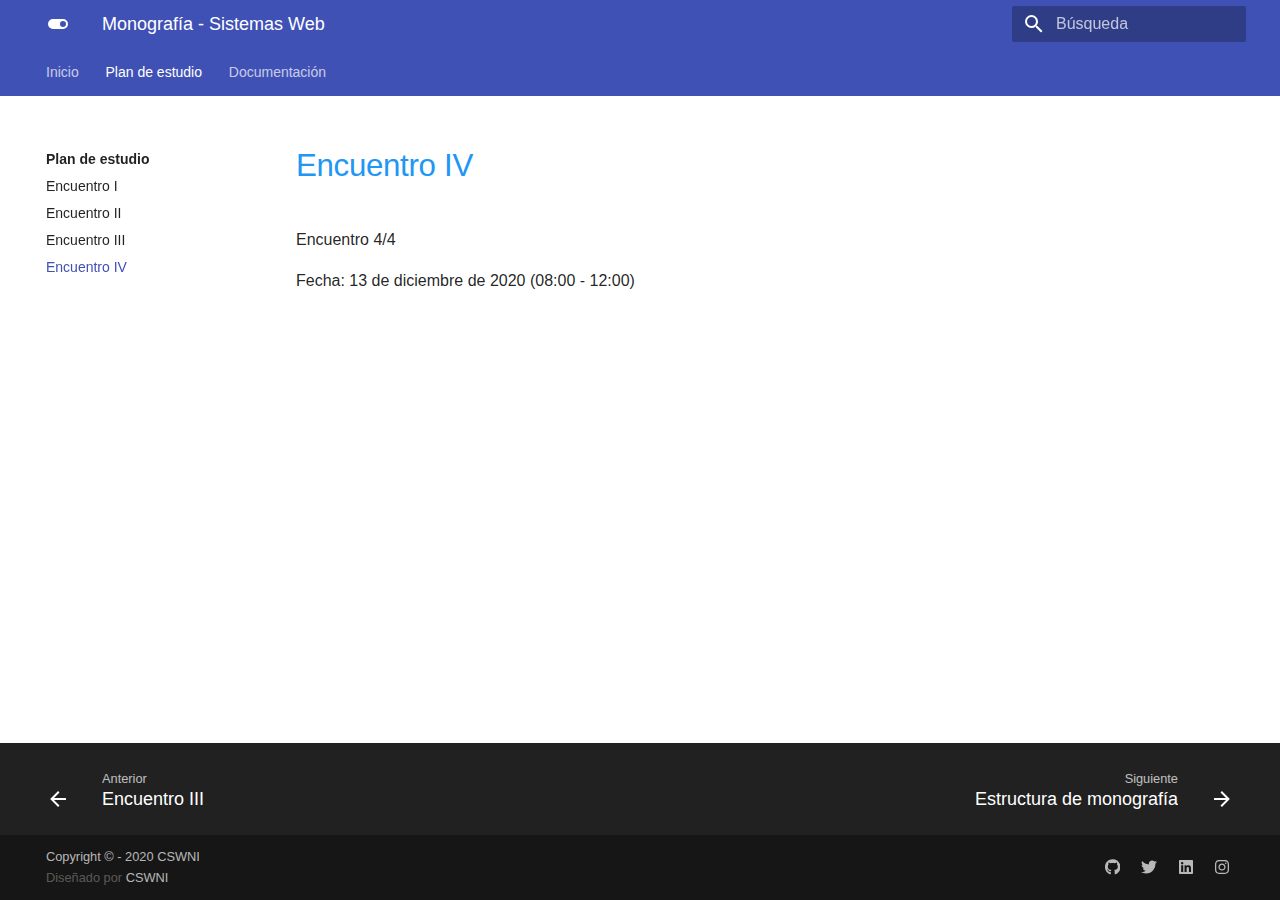
<file: e4/index.html>
<!doctype html>
<html lang="es" class="no-js">
  <head>
    
      <meta charset="utf-8">
      <meta name="viewport" content="width=device-width,initial-scale=1">
      
        <meta name="description" content="Orientaciones generales para la tutoría de Ingenieria de sistemas. Documentación y ejercicios para desarrollar.">
      
      
        <link rel="canonical" href="https://tutoriauml.github.io/e4/">
      
      
        <meta name="author" content="Carlos Andrés Pérez Úbeda">
      
      <link rel="shortcut icon" href="../assets/favicon.png">
      <meta name="generator" content="mkdocs-1.1.2, mkdocs-material-5.2.2">
    
    
      
        <title>Encuentro IV - Monografía - Sistemas Web</title>
      
    
    
      <link rel="stylesheet" href="../assets/stylesheets/main.b8fb47b5.min.css">
      
      
    
    
    
      
        <link href="https://fonts.gstatic.com" rel="preconnect" crossorigin>
        <link rel="stylesheet" href="https://fonts.googleapis.com/css?family=Roboto:300,400,400i,700%7CRoboto+Mono&display=fallback">
        <style>body,input{font-family:"Roboto",-apple-system,BlinkMacSystemFont,Helvetica,Arial,sans-serif}code,kbd,pre{font-family:"Roboto Mono",SFMono-Regular,Consolas,Menlo,monospace}</style>
      
    
    
    
      <link rel="stylesheet" href="../assets/stylesheets/estilos.css">
    
    
      
    
    
  </head>
  
  
    <body dir="ltr">
  
    <input class="md-toggle" data-md-toggle="drawer" type="checkbox" id="__drawer" autocomplete="off">
    <input class="md-toggle" data-md-toggle="search" type="checkbox" id="__search" autocomplete="off">
    <label class="md-overlay" for="__drawer"></label>
    <div data-md-component="skip">
      
    </div>
    <div data-md-component="announce">
      
    </div>
    
      <header class="md-header" data-md-component="header">
  <nav class="md-header-nav md-grid" aria-label="Cabecera">
    <a href="https://tutoriauml.github.io" title="Monografía - Sistemas Web" class="md-header-nav__button md-logo" aria-label="Monografía - Sistemas Web">
      
  
  <svg xmlns="http://www.w3.org/2000/svg" viewBox="0 0 24 24"><path d="M17 7H7a5 5 0 00-5 5 5 5 0 005 5h10a5 5 0 005-5 5 5 0 00-5-5m0 8a3 3 0 01-3-3 3 3 0 013-3 3 3 0 013 3 3 3 0 01-3 3z"/></svg>

    </a>
    <label class="md-header-nav__button md-icon" for="__drawer">
      <svg xmlns="http://www.w3.org/2000/svg" viewBox="0 0 24 24"><path d="M3 6h18v2H3V6m0 5h18v2H3v-2m0 5h18v2H3v-2z"/></svg>
    </label>
    <div class="md-header-nav__title" data-md-component="header-title">
      
        <div class="md-header-nav__ellipsis">
          <span class="md-header-nav__topic md-ellipsis">
            Monografía - Sistemas Web
          </span>
          <span class="md-header-nav__topic md-ellipsis">
            
              Encuentro IV
            
          </span>
        </div>
      
    </div>
    
      <label class="md-header-nav__button md-icon" for="__search">
        <svg xmlns="http://www.w3.org/2000/svg" viewBox="0 0 24 24"><path d="M9.5 3A6.5 6.5 0 0116 9.5c0 1.61-.59 3.09-1.56 4.23l.27.27h.79l5 5-1.5 1.5-5-5v-.79l-.27-.27A6.516 6.516 0 019.5 16 6.5 6.5 0 013 9.5 6.5 6.5 0 019.5 3m0 2C7 5 5 7 5 9.5S7 14 9.5 14 14 12 14 9.5 12 5 9.5 5z"/></svg>
      </label>
      
<div class="md-search" data-md-component="search" role="dialog">
  <label class="md-search__overlay" for="__search"></label>
  <div class="md-search__inner" role="search">
    <form class="md-search__form" name="search">
      <input type="text" class="md-search__input" name="query" aria-label="Búsqueda" placeholder="Búsqueda" autocapitalize="off" autocorrect="off" autocomplete="off" spellcheck="false" data-md-component="search-query" data-md-state="active">
      <label class="md-search__icon md-icon" for="__search">
        <svg xmlns="http://www.w3.org/2000/svg" viewBox="0 0 24 24"><path d="M9.5 3A6.5 6.5 0 0116 9.5c0 1.61-.59 3.09-1.56 4.23l.27.27h.79l5 5-1.5 1.5-5-5v-.79l-.27-.27A6.516 6.516 0 019.5 16 6.5 6.5 0 013 9.5 6.5 6.5 0 019.5 3m0 2C7 5 5 7 5 9.5S7 14 9.5 14 14 12 14 9.5 12 5 9.5 5z"/></svg>
        <svg xmlns="http://www.w3.org/2000/svg" viewBox="0 0 24 24"><path d="M20 11v2H8l5.5 5.5-1.42 1.42L4.16 12l7.92-7.92L13.5 5.5 8 11h12z"/></svg>
      </label>
      <button type="reset" class="md-search__icon md-icon" aria-label="Limpiar" data-md-component="search-reset" tabindex="-1">
        <svg xmlns="http://www.w3.org/2000/svg" viewBox="0 0 24 24"><path d="M19 6.41L17.59 5 12 10.59 6.41 5 5 6.41 10.59 12 5 17.59 6.41 19 12 13.41 17.59 19 19 17.59 13.41 12 19 6.41z"/></svg>
      </button>
    </form>
    <div class="md-search__output">
      <div class="md-search__scrollwrap" data-md-scrollfix>
        <div class="md-search-result" data-md-component="search-result">
          <div class="md-search-result__meta">
            Initializing search
          </div>
          <ol class="md-search-result__list"></ol>
        </div>
      </div>
    </div>
  </div>
</div>
    
    
  </nav>
</header>
    
    <div class="md-container" data-md-component="container">
      
        
      
      
        
          

  

<nav class="md-tabs md-tabs--active" aria-label="Pestañas" data-md-component="tabs">
  <div class="md-tabs__inner md-grid">
    <ul class="md-tabs__list">
      
        
  <li class="md-tabs__item">
    
      <a href=".." class="md-tabs__link">
        Inicio
      </a>
    
  </li>

      
        
  
  
    <li class="md-tabs__item">
      
        <a href="../e1/" class="md-tabs__link md-tabs__link--active">
          Plan de estudio
        </a>
      
    </li>
  

      
        
  
  
    <li class="md-tabs__item">
      
        <a href="../monografia/" class="md-tabs__link">
          Documentación
        </a>
      
    </li>
  

      
    </ul>
  </div>
</nav>
        
      
      <main class="md-main" data-md-component="main">
        <div class="md-main__inner md-grid">
          
            
              <div class="md-sidebar md-sidebar--primary" data-md-component="navigation">
                <div class="md-sidebar__scrollwrap">
                  <div class="md-sidebar__inner">
                    <link rel="stylesheet" href="../assets/stylesheets/main.b8fb47b5.min.css"><nav class="md-nav md-nav--primary" aria-label="Navegación" data-md-level="0">
  <label class="md-nav__title" for="__drawer">
    <a href="https://tutoriauml.github.io" title="Monografía - Sistemas Web" class="md-nav__button md-logo" aria-label="Monografía - Sistemas Web">
      
  
  <svg xmlns="http://www.w3.org/2000/svg" viewBox="0 0 24 24"><path d="M17 7H7a5 5 0 00-5 5 5 5 0 005 5h10a5 5 0 005-5 5 5 0 00-5-5m0 8a3 3 0 01-3-3 3 3 0 013-3 3 3 0 013 3 3 3 0 01-3 3z"/></svg>

    </a>
    Monografía - Sistemas Web<br>
    <small>Carlos Andrés Pérez Úbeda</small>

  </label>
  
  <ul class="md-nav__list" data-md-scrollfix>
    
      
      
      


  <li class="md-nav__item">
    <a href=".." title="Inicio" class="md-nav__link">
      Inicio
    </a>
  </li>

    
      
      
      

  


  <li class="md-nav__item md-nav__item--active md-nav__item--nested">
    
      <input class="md-nav__toggle md-toggle" data-md-toggle="nav-2" type="checkbox" id="nav-2" checked>
    
    <label class="md-nav__link" for="nav-2">
      Plan de estudio
      <span class="md-nav__icon md-icon">
        <svg xmlns="http://www.w3.org/2000/svg" viewBox="0 0 24 24"><path d="M8.59 16.58L13.17 12 8.59 7.41 10 6l6 6-6 6-1.41-1.42z"/></svg>
      </span>
    </label>
    <nav class="md-nav" aria-label="Plan de estudio" data-md-level="1">
      <label class="md-nav__title" for="nav-2">
        <span class="md-nav__icon md-icon">
          <svg xmlns="http://www.w3.org/2000/svg" viewBox="0 0 24 24"><path d="M20 11v2H8l5.5 5.5-1.42 1.42L4.16 12l7.92-7.92L13.5 5.5 8 11h12z"/></svg>
        </span>
        Plan de estudio
      </label>
      <ul class="md-nav__list" data-md-scrollfix>
        
        
          
          
          


  <li class="md-nav__item">
    <a href="../e1/" title="Encuentro I" class="md-nav__link">
      Encuentro I
    </a>
  </li>

        
          
          
          


  <li class="md-nav__item">
    <a href="../e2/" title="Encuentro II" class="md-nav__link">
      Encuentro II
    </a>
  </li>

        
          
          
          


  <li class="md-nav__item">
    <a href="../e3/" title="Encuentro III" class="md-nav__link">
      Encuentro III
    </a>
  </li>

        
          
          
          

  


  <li class="md-nav__item md-nav__item--active">
    
    <input class="md-nav__toggle md-toggle" data-md-toggle="toc" type="checkbox" id="__toc">
    
    
    <a href="./" title="Encuentro IV" class="md-nav__link md-nav__link--active">
      Encuentro IV
    </a>
    
  </li>

        
      </ul>
    </nav>
  </li>

    
      
      
      


  <li class="md-nav__item md-nav__item--nested">
    
      <input class="md-nav__toggle md-toggle" data-md-toggle="nav-3" type="checkbox" id="nav-3">
    
    <label class="md-nav__link" for="nav-3">
      Documentación
      <span class="md-nav__icon md-icon">
        <svg xmlns="http://www.w3.org/2000/svg" viewBox="0 0 24 24"><path d="M8.59 16.58L13.17 12 8.59 7.41 10 6l6 6-6 6-1.41-1.42z"/></svg>
      </span>
    </label>
    <nav class="md-nav" aria-label="Documentación" data-md-level="1">
      <label class="md-nav__title" for="nav-3">
        <span class="md-nav__icon md-icon">
          <svg xmlns="http://www.w3.org/2000/svg" viewBox="0 0 24 24"><path d="M20 11v2H8l5.5 5.5-1.42 1.42L4.16 12l7.92-7.92L13.5 5.5 8 11h12z"/></svg>
        </span>
        Documentación
      </label>
      <ul class="md-nav__list" data-md-scrollfix>
        
        
          
          
          


  <li class="md-nav__item">
    <a href="../monografia/" title="Estructura de monografía" class="md-nav__link">
      Estructura de monografía
    </a>
  </li>

        
          
          
          


  <li class="md-nav__item">
    <a href="../html/" title="HTML" class="md-nav__link">
      HTML
    </a>
  </li>

        
          
          
          


  <li class="md-nav__item">
    <a href="../css/" title="CSS" class="md-nav__link">
      CSS
    </a>
  </li>

        
          
          
          


  <li class="md-nav__item">
    <a href="../js/" title="JavaScript" class="md-nav__link">
      JavaScript
    </a>
  </li>

        
          
          
          


  <li class="md-nav__item">
    <a href="../git/" title="GIT" class="md-nav__link">
      GIT
    </a>
  </li>

        
          
          
          


  <li class="md-nav__item">
    <a href="../github/" title="GitHub" class="md-nav__link">
      GitHub
    </a>
  </li>

        
          
          
          


  <li class="md-nav__item">
    <a href="../laravel/" title="Laravel" class="md-nav__link">
      Laravel
    </a>
  </li>

        
          
          
          


  <li class="md-nav__item">
    <a href="../php/" title="PHP" class="md-nav__link">
      PHP
    </a>
  </li>

        
          
          
          


  <li class="md-nav__item">
    <a href="../vps/" title="VPS" class="md-nav__link">
      VPS
    </a>
  </li>

        
      </ul>
    </nav>
  </li>

    
  </ul>
</nav>
                  </div>
                </div>
              </div>
            
            
          
          <div class="md-content">
            <article class="md-content__inner md-typeset">
              
                
                
                  
                
                
                  <h1>Encuentro IV</h1>
                
                <p>Encuentro 4/4</p>

<p>Fecha: 13 de diciembre de 2020 (08:00 - 12:00)</p>
                
              
              
                


              
            </article>
          </div>
        </div>
      </main>
      
        
<footer class="md-footer">
  
    <div class="md-footer-nav">
      <nav class="md-footer-nav__inner md-grid" aria-label="Pie">
        
          <a href="../e3/" title="Encuentro III" class="md-footer-nav__link md-footer-nav__link--prev" rel="prev">
            <div class="md-footer-nav__button md-icon">
              <svg xmlns="http://www.w3.org/2000/svg" viewBox="0 0 24 24"><path d="M20 11v2H8l5.5 5.5-1.42 1.42L4.16 12l7.92-7.92L13.5 5.5 8 11h12z"/></svg>
            </div>
            <div class="md-footer-nav__title">
              <div class="md-ellipsis">
                <span class="md-footer-nav__direction">
                  Anterior
                </span>
                Encuentro III
              </div>
            </div>
          </a>
        
        
          <a href="../monografia/" title="Estructura de monografía" class="md-footer-nav__link md-footer-nav__link--next" rel="next">
            <div class="md-footer-nav__title">
              <div class="md-ellipsis">
                <span class="md-footer-nav__direction">
                  Siguiente
                </span>
                Estructura de monografía
              </div>
            </div>
            <div class="md-footer-nav__button md-icon">
              <svg xmlns="http://www.w3.org/2000/svg" viewBox="0 0 24 24"><path d="M4 11v2h12l-5.5 5.5 1.42 1.42L19.84 12l-7.92-7.92L10.5 5.5 16 11H4z"/></svg>
            </div>
          </a>
        
      </nav>
    </div>
  
  <div class="md-footer-meta md-typeset">
    <div class="md-footer-meta__inner md-grid">
      <div class="md-footer-copyright">
        
          <div class="md-footer-copyright__highlight">
            Copyright &copy; -  2020 CSWNI
          </div>
        
        Diseñado por
        <a href="https://cperezni.com" target="_blank" rel="noopener">
          CSWNI
        </a>
      </div>
      
  <div class="md-footer-social">
    
      
      
        
        
      
      <a href="https://github.com/tutoriauml" target="_blank" rel="noopener" title="github.com" class="md-footer-social__link">
        <svg xmlns="http://www.w3.org/2000/svg" viewBox="0 0 496 512"><path d="M165.9 397.4c0 2-2.3 3.6-5.2 3.6-3.3.3-5.6-1.3-5.6-3.6 0-2 2.3-3.6 5.2-3.6 3-.3 5.6 1.3 5.6 3.6zm-31.1-4.5c-.7 2 1.3 4.3 4.3 4.9 2.6 1 5.6 0 6.2-2s-1.3-4.3-4.3-5.2c-2.6-.7-5.5.3-6.2 2.3zm44.2-1.7c-2.9.7-4.9 2.6-4.6 4.9.3 2 2.9 3.3 5.9 2.6 2.9-.7 4.9-2.6 4.6-4.6-.3-1.9-3-3.2-5.9-2.9zM244.8 8C106.1 8 0 113.3 0 252c0 110.9 69.8 205.8 169.5 239.2 12.8 2.3 17.3-5.6 17.3-12.1 0-6.2-.3-40.4-.3-61.4 0 0-70 15-84.7-29.8 0 0-11.4-29.1-27.8-36.6 0 0-22.9-15.7 1.6-15.4 0 0 24.9 2 38.6 25.8 21.9 38.6 58.6 27.5 72.9 20.9 2.3-16 8.8-27.1 16-33.7-55.9-6.2-112.3-14.3-112.3-110.5 0-27.5 7.6-41.3 23.6-58.9-2.6-6.5-11.1-33.3 2.6-67.9 20.9-6.5 69 27 69 27 20-5.6 41.5-8.5 62.8-8.5s42.8 2.9 62.8 8.5c0 0 48.1-33.6 69-27 13.7 34.7 5.2 61.4 2.6 67.9 16 17.7 25.8 31.5 25.8 58.9 0 96.5-58.9 104.2-114.8 110.5 9.2 7.9 17 22.9 17 46.4 0 33.7-.3 75.4-.3 83.6 0 6.5 4.6 14.4 17.3 12.1C428.2 457.8 496 362.9 496 252 496 113.3 383.5 8 244.8 8zM97.2 352.9c-1.3 1-1 3.3.7 5.2 1.6 1.6 3.9 2.3 5.2 1 1.3-1 1-3.3-.7-5.2-1.6-1.6-3.9-2.3-5.2-1zm-10.8-8.1c-.7 1.3.3 2.9 2.3 3.9 1.6 1 3.6.7 4.3-.7.7-1.3-.3-2.9-2.3-3.9-2-.6-3.6-.3-4.3.7zm32.4 35.6c-1.6 1.3-1 4.3 1.3 6.2 2.3 2.3 5.2 2.6 6.5 1 1.3-1.3.7-4.3-1.3-6.2-2.2-2.3-5.2-2.6-6.5-1zm-11.4-14.7c-1.6 1-1.6 3.6 0 5.9 1.6 2.3 4.3 3.3 5.6 2.3 1.6-1.3 1.6-3.9 0-6.2-1.4-2.3-4-3.3-5.6-2z"/></svg>
      </a>
    
      
      
        
        
      
      <a href="https://twitter.com/cperezni" target="_blank" rel="noopener" title="twitter.com" class="md-footer-social__link">
        <svg xmlns="http://www.w3.org/2000/svg" viewBox="0 0 512 512"><path d="M459.37 151.716c.325 4.548.325 9.097.325 13.645 0 138.72-105.583 298.558-298.558 298.558-59.452 0-114.68-17.219-161.137-47.106 8.447.974 16.568 1.299 25.34 1.299 49.055 0 94.213-16.568 130.274-44.832-46.132-.975-84.792-31.188-98.112-72.772 6.498.974 12.995 1.624 19.818 1.624 9.421 0 18.843-1.3 27.614-3.573-48.081-9.747-84.143-51.98-84.143-102.985v-1.299c13.969 7.797 30.214 12.67 47.431 13.319-28.264-18.843-46.781-51.005-46.781-87.391 0-19.492 5.197-37.36 14.294-52.954 51.655 63.675 129.3 105.258 216.365 109.807-1.624-7.797-2.599-15.918-2.599-24.04 0-57.828 46.782-104.934 104.934-104.934 30.213 0 57.502 12.67 76.67 33.137 23.715-4.548 46.456-13.32 66.599-25.34-7.798 24.366-24.366 44.833-46.132 57.827 21.117-2.273 41.584-8.122 60.426-16.243-14.292 20.791-32.161 39.308-52.628 54.253z"/></svg>
      </a>
    
      
      
        
        
      
      <a href="https://linkedin.com/in/cperezni/" target="_blank" rel="noopener" title="linkedin.com" class="md-footer-social__link">
        <svg xmlns="http://www.w3.org/2000/svg" viewBox="0 0 448 512"><path d="M416 32H31.9C14.3 32 0 46.5 0 64.3v383.4C0 465.5 14.3 480 31.9 480H416c17.6 0 32-14.5 32-32.3V64.3c0-17.8-14.4-32.3-32-32.3zM135.4 416H69V202.2h66.5V416zm-33.2-243c-21.3 0-38.5-17.3-38.5-38.5S80.9 96 102.2 96c21.2 0 38.5 17.3 38.5 38.5 0 21.3-17.2 38.5-38.5 38.5zm282.1 243h-66.4V312c0-24.8-.5-56.7-34.5-56.7-34.6 0-39.9 27-39.9 54.9V416h-66.4V202.2h63.7v29.2h.9c8.9-16.8 30.6-34.5 62.9-34.5 67.2 0 79.7 44.3 79.7 101.9V416z"/></svg>
      </a>
    
      
      
        
        
      
      <a href="https://instagram.com/cperezni" target="_blank" rel="noopener" title="instagram.com" class="md-footer-social__link">
        <svg xmlns="http://www.w3.org/2000/svg" viewBox="0 0 448 512"><path d="M224.1 141c-63.6 0-114.9 51.3-114.9 114.9s51.3 114.9 114.9 114.9S339 319.5 339 255.9 287.7 141 224.1 141zm0 189.6c-41.1 0-74.7-33.5-74.7-74.7s33.5-74.7 74.7-74.7 74.7 33.5 74.7 74.7-33.6 74.7-74.7 74.7zm146.4-194.3c0 14.9-12 26.8-26.8 26.8-14.9 0-26.8-12-26.8-26.8s12-26.8 26.8-26.8 26.8 12 26.8 26.8zm76.1 27.2c-1.7-35.9-9.9-67.7-36.2-93.9-26.2-26.2-58-34.4-93.9-36.2-37-2.1-147.9-2.1-184.9 0-35.8 1.7-67.6 9.9-93.9 36.1s-34.4 58-36.2 93.9c-2.1 37-2.1 147.9 0 184.9 1.7 35.9 9.9 67.7 36.2 93.9s58 34.4 93.9 36.2c37 2.1 147.9 2.1 184.9 0 35.9-1.7 67.7-9.9 93.9-36.2 26.2-26.2 34.4-58 36.2-93.9 2.1-37 2.1-147.8 0-184.8zM398.8 388c-7.8 19.6-22.9 34.7-42.6 42.6-29.5 11.7-99.5 9-132.1 9s-102.7 2.6-132.1-9c-19.6-7.8-34.7-22.9-42.6-42.6-11.7-29.5-9-99.5-9-132.1s-2.6-102.7 9-132.1c7.8-19.6 22.9-34.7 42.6-42.6 29.5-11.7 99.5-9 132.1-9s102.7-2.6 132.1 9c19.6 7.8 34.7 22.9 42.6 42.6 11.7 29.5 9 99.5 9 132.1s2.7 102.7-9 132.1z"/></svg>
      </a>
    
  </div>

    </div>
  </div>
</footer>
      
    </div>
    
      <script src="../assets/javascripts/vendor.de50e36d.min.js"></script>
      <script src="../assets/javascripts/bundle.ff925e8b.min.js"></script><script id="__lang" type="application/json">{"clipboard.copy": "Copiar al portapapeles", "clipboard.copied": "Copiado al portapapeles", "search.config.lang": "es", "search.config.pipeline": "trimmer, stopWordFilter", "search.config.separator": "[\\s\\-]+", "search.result.placeholder": "Teclee para comenzar b\u00fasqueda", "search.result.none": "No se encontraron documentos", "search.result.one": "1 documento encontrado", "search.result.other": "# documentos encontrados"}</script>
      
      <script>
        app = initialize({
          base: "..",
          features: ["tabs", "instant"],
          search: Object.assign({
            worker: "../assets/javascripts/worker/search.27c6a5e6.min.js"
          }, typeof search !== "undefined" && search)
        })
      </script>
      
    
  </body>
</html>
</file>
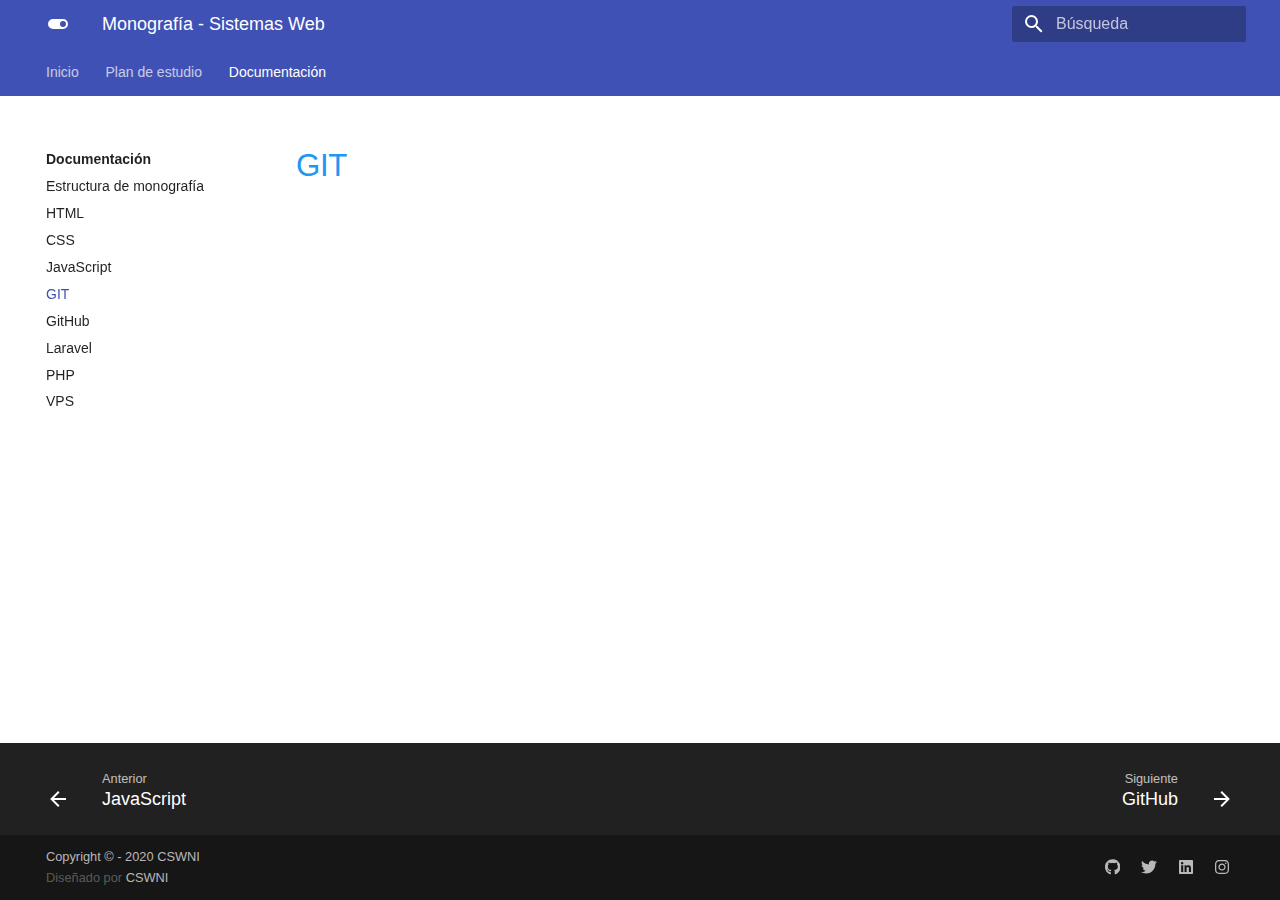
<file: git/index.html>
<!doctype html>
<html lang="es" class="no-js">
  <head>
    
      <meta charset="utf-8">
      <meta name="viewport" content="width=device-width,initial-scale=1">
      
        <meta name="description" content="Orientaciones generales para la tutoría de Ingenieria de sistemas. Documentación y ejercicios para desarrollar.">
      
      
        <link rel="canonical" href="https://tutoriauml.github.io/git/">
      
      
        <meta name="author" content="Carlos Andrés Pérez Úbeda">
      
      <link rel="shortcut icon" href="../assets/favicon.png">
      <meta name="generator" content="mkdocs-1.1.2, mkdocs-material-5.2.2">
    
    
      
        <title>GIT - Monografía - Sistemas Web</title>
      
    
    
      <link rel="stylesheet" href="../assets/stylesheets/main.b8fb47b5.min.css">
      
      
    
    
    
      
        <link href="https://fonts.gstatic.com" rel="preconnect" crossorigin>
        <link rel="stylesheet" href="https://fonts.googleapis.com/css?family=Roboto:300,400,400i,700%7CRoboto+Mono&display=fallback">
        <style>body,input{font-family:"Roboto",-apple-system,BlinkMacSystemFont,Helvetica,Arial,sans-serif}code,kbd,pre{font-family:"Roboto Mono",SFMono-Regular,Consolas,Menlo,monospace}</style>
      
    
    
    
      <link rel="stylesheet" href="../assets/stylesheets/estilos.css">
    
    
      
    
    
  </head>
  
  
    <body dir="ltr">
  
    <input class="md-toggle" data-md-toggle="drawer" type="checkbox" id="__drawer" autocomplete="off">
    <input class="md-toggle" data-md-toggle="search" type="checkbox" id="__search" autocomplete="off">
    <label class="md-overlay" for="__drawer"></label>
    <div data-md-component="skip">
      
    </div>
    <div data-md-component="announce">
      
    </div>
    
      <header class="md-header" data-md-component="header">
  <nav class="md-header-nav md-grid" aria-label="Cabecera">
    <a href="https://tutoriauml.github.io" title="Monografía - Sistemas Web" class="md-header-nav__button md-logo" aria-label="Monografía - Sistemas Web">
      
  
  <svg xmlns="http://www.w3.org/2000/svg" viewBox="0 0 24 24"><path d="M17 7H7a5 5 0 00-5 5 5 5 0 005 5h10a5 5 0 005-5 5 5 0 00-5-5m0 8a3 3 0 01-3-3 3 3 0 013-3 3 3 0 013 3 3 3 0 01-3 3z"/></svg>

    </a>
    <label class="md-header-nav__button md-icon" for="__drawer">
      <svg xmlns="http://www.w3.org/2000/svg" viewBox="0 0 24 24"><path d="M3 6h18v2H3V6m0 5h18v2H3v-2m0 5h18v2H3v-2z"/></svg>
    </label>
    <div class="md-header-nav__title" data-md-component="header-title">
      
        <div class="md-header-nav__ellipsis">
          <span class="md-header-nav__topic md-ellipsis">
            Monografía - Sistemas Web
          </span>
          <span class="md-header-nav__topic md-ellipsis">
            
              GIT
            
          </span>
        </div>
      
    </div>
    
      <label class="md-header-nav__button md-icon" for="__search">
        <svg xmlns="http://www.w3.org/2000/svg" viewBox="0 0 24 24"><path d="M9.5 3A6.5 6.5 0 0116 9.5c0 1.61-.59 3.09-1.56 4.23l.27.27h.79l5 5-1.5 1.5-5-5v-.79l-.27-.27A6.516 6.516 0 019.5 16 6.5 6.5 0 013 9.5 6.5 6.5 0 019.5 3m0 2C7 5 5 7 5 9.5S7 14 9.5 14 14 12 14 9.5 12 5 9.5 5z"/></svg>
      </label>
      
<div class="md-search" data-md-component="search" role="dialog">
  <label class="md-search__overlay" for="__search"></label>
  <div class="md-search__inner" role="search">
    <form class="md-search__form" name="search">
      <input type="text" class="md-search__input" name="query" aria-label="Búsqueda" placeholder="Búsqueda" autocapitalize="off" autocorrect="off" autocomplete="off" spellcheck="false" data-md-component="search-query" data-md-state="active">
      <label class="md-search__icon md-icon" for="__search">
        <svg xmlns="http://www.w3.org/2000/svg" viewBox="0 0 24 24"><path d="M9.5 3A6.5 6.5 0 0116 9.5c0 1.61-.59 3.09-1.56 4.23l.27.27h.79l5 5-1.5 1.5-5-5v-.79l-.27-.27A6.516 6.516 0 019.5 16 6.5 6.5 0 013 9.5 6.5 6.5 0 019.5 3m0 2C7 5 5 7 5 9.5S7 14 9.5 14 14 12 14 9.5 12 5 9.5 5z"/></svg>
        <svg xmlns="http://www.w3.org/2000/svg" viewBox="0 0 24 24"><path d="M20 11v2H8l5.5 5.5-1.42 1.42L4.16 12l7.92-7.92L13.5 5.5 8 11h12z"/></svg>
      </label>
      <button type="reset" class="md-search__icon md-icon" aria-label="Limpiar" data-md-component="search-reset" tabindex="-1">
        <svg xmlns="http://www.w3.org/2000/svg" viewBox="0 0 24 24"><path d="M19 6.41L17.59 5 12 10.59 6.41 5 5 6.41 10.59 12 5 17.59 6.41 19 12 13.41 17.59 19 19 17.59 13.41 12 19 6.41z"/></svg>
      </button>
    </form>
    <div class="md-search__output">
      <div class="md-search__scrollwrap" data-md-scrollfix>
        <div class="md-search-result" data-md-component="search-result">
          <div class="md-search-result__meta">
            Initializing search
          </div>
          <ol class="md-search-result__list"></ol>
        </div>
      </div>
    </div>
  </div>
</div>
    
    
  </nav>
</header>
    
    <div class="md-container" data-md-component="container">
      
        
      
      
        
          

  

<nav class="md-tabs md-tabs--active" aria-label="Pestañas" data-md-component="tabs">
  <div class="md-tabs__inner md-grid">
    <ul class="md-tabs__list">
      
        
  <li class="md-tabs__item">
    
      <a href=".." class="md-tabs__link">
        Inicio
      </a>
    
  </li>

      
        
  
  
    <li class="md-tabs__item">
      
        <a href="../e1/" class="md-tabs__link">
          Plan de estudio
        </a>
      
    </li>
  

      
        
  
  
    <li class="md-tabs__item">
      
        <a href="../monografia/" class="md-tabs__link md-tabs__link--active">
          Documentación
        </a>
      
    </li>
  

      
    </ul>
  </div>
</nav>
        
      
      <main class="md-main" data-md-component="main">
        <div class="md-main__inner md-grid">
          
            
              <div class="md-sidebar md-sidebar--primary" data-md-component="navigation">
                <div class="md-sidebar__scrollwrap">
                  <div class="md-sidebar__inner">
                    <link rel="stylesheet" href="../assets/stylesheets/main.b8fb47b5.min.css"><nav class="md-nav md-nav--primary" aria-label="Navegación" data-md-level="0">
  <label class="md-nav__title" for="__drawer">
    <a href="https://tutoriauml.github.io" title="Monografía - Sistemas Web" class="md-nav__button md-logo" aria-label="Monografía - Sistemas Web">
      
  
  <svg xmlns="http://www.w3.org/2000/svg" viewBox="0 0 24 24"><path d="M17 7H7a5 5 0 00-5 5 5 5 0 005 5h10a5 5 0 005-5 5 5 0 00-5-5m0 8a3 3 0 01-3-3 3 3 0 013-3 3 3 0 013 3 3 3 0 01-3 3z"/></svg>

    </a>
    Monografía - Sistemas Web<br>
    <small>Carlos Andrés Pérez Úbeda</small>

  </label>
  
  <ul class="md-nav__list" data-md-scrollfix>
    
      
      
      


  <li class="md-nav__item">
    <a href=".." title="Inicio" class="md-nav__link">
      Inicio
    </a>
  </li>

    
      
      
      


  <li class="md-nav__item md-nav__item--nested">
    
      <input class="md-nav__toggle md-toggle" data-md-toggle="nav-2" type="checkbox" id="nav-2">
    
    <label class="md-nav__link" for="nav-2">
      Plan de estudio
      <span class="md-nav__icon md-icon">
        <svg xmlns="http://www.w3.org/2000/svg" viewBox="0 0 24 24"><path d="M8.59 16.58L13.17 12 8.59 7.41 10 6l6 6-6 6-1.41-1.42z"/></svg>
      </span>
    </label>
    <nav class="md-nav" aria-label="Plan de estudio" data-md-level="1">
      <label class="md-nav__title" for="nav-2">
        <span class="md-nav__icon md-icon">
          <svg xmlns="http://www.w3.org/2000/svg" viewBox="0 0 24 24"><path d="M20 11v2H8l5.5 5.5-1.42 1.42L4.16 12l7.92-7.92L13.5 5.5 8 11h12z"/></svg>
        </span>
        Plan de estudio
      </label>
      <ul class="md-nav__list" data-md-scrollfix>
        
        
          
          
          


  <li class="md-nav__item">
    <a href="../e1/" title="Encuentro I" class="md-nav__link">
      Encuentro I
    </a>
  </li>

        
          
          
          


  <li class="md-nav__item">
    <a href="../e2/" title="Encuentro II" class="md-nav__link">
      Encuentro II
    </a>
  </li>

        
          
          
          


  <li class="md-nav__item">
    <a href="../e3/" title="Encuentro III" class="md-nav__link">
      Encuentro III
    </a>
  </li>

        
          
          
          


  <li class="md-nav__item">
    <a href="../e4/" title="Encuentro IV" class="md-nav__link">
      Encuentro IV
    </a>
  </li>

        
      </ul>
    </nav>
  </li>

    
      
      
      

  


  <li class="md-nav__item md-nav__item--active md-nav__item--nested">
    
      <input class="md-nav__toggle md-toggle" data-md-toggle="nav-3" type="checkbox" id="nav-3" checked>
    
    <label class="md-nav__link" for="nav-3">
      Documentación
      <span class="md-nav__icon md-icon">
        <svg xmlns="http://www.w3.org/2000/svg" viewBox="0 0 24 24"><path d="M8.59 16.58L13.17 12 8.59 7.41 10 6l6 6-6 6-1.41-1.42z"/></svg>
      </span>
    </label>
    <nav class="md-nav" aria-label="Documentación" data-md-level="1">
      <label class="md-nav__title" for="nav-3">
        <span class="md-nav__icon md-icon">
          <svg xmlns="http://www.w3.org/2000/svg" viewBox="0 0 24 24"><path d="M20 11v2H8l5.5 5.5-1.42 1.42L4.16 12l7.92-7.92L13.5 5.5 8 11h12z"/></svg>
        </span>
        Documentación
      </label>
      <ul class="md-nav__list" data-md-scrollfix>
        
        
          
          
          


  <li class="md-nav__item">
    <a href="../monografia/" title="Estructura de monografía" class="md-nav__link">
      Estructura de monografía
    </a>
  </li>

        
          
          
          


  <li class="md-nav__item">
    <a href="../html/" title="HTML" class="md-nav__link">
      HTML
    </a>
  </li>

        
          
          
          


  <li class="md-nav__item">
    <a href="../css/" title="CSS" class="md-nav__link">
      CSS
    </a>
  </li>

        
          
          
          


  <li class="md-nav__item">
    <a href="../js/" title="JavaScript" class="md-nav__link">
      JavaScript
    </a>
  </li>

        
          
          
          

  


  <li class="md-nav__item md-nav__item--active">
    
    <input class="md-nav__toggle md-toggle" data-md-toggle="toc" type="checkbox" id="__toc">
    
    
    <a href="./" title="GIT" class="md-nav__link md-nav__link--active">
      GIT
    </a>
    
  </li>

        
          
          
          


  <li class="md-nav__item">
    <a href="../github/" title="GitHub" class="md-nav__link">
      GitHub
    </a>
  </li>

        
          
          
          


  <li class="md-nav__item">
    <a href="../laravel/" title="Laravel" class="md-nav__link">
      Laravel
    </a>
  </li>

        
          
          
          


  <li class="md-nav__item">
    <a href="../php/" title="PHP" class="md-nav__link">
      PHP
    </a>
  </li>

        
          
          
          


  <li class="md-nav__item">
    <a href="../vps/" title="VPS" class="md-nav__link">
      VPS
    </a>
  </li>

        
      </ul>
    </nav>
  </li>

    
  </ul>
</nav>
                  </div>
                </div>
              </div>
            
            
          
          <div class="md-content">
            <article class="md-content__inner md-typeset">
              
                
                
                  
                
                
                  <h1>GIT</h1>
                
                
                
              
              
                


              
            </article>
          </div>
        </div>
      </main>
      
        
<footer class="md-footer">
  
    <div class="md-footer-nav">
      <nav class="md-footer-nav__inner md-grid" aria-label="Pie">
        
          <a href="../js/" title="JavaScript" class="md-footer-nav__link md-footer-nav__link--prev" rel="prev">
            <div class="md-footer-nav__button md-icon">
              <svg xmlns="http://www.w3.org/2000/svg" viewBox="0 0 24 24"><path d="M20 11v2H8l5.5 5.5-1.42 1.42L4.16 12l7.92-7.92L13.5 5.5 8 11h12z"/></svg>
            </div>
            <div class="md-footer-nav__title">
              <div class="md-ellipsis">
                <span class="md-footer-nav__direction">
                  Anterior
                </span>
                JavaScript
              </div>
            </div>
          </a>
        
        
          <a href="../github/" title="GitHub" class="md-footer-nav__link md-footer-nav__link--next" rel="next">
            <div class="md-footer-nav__title">
              <div class="md-ellipsis">
                <span class="md-footer-nav__direction">
                  Siguiente
                </span>
                GitHub
              </div>
            </div>
            <div class="md-footer-nav__button md-icon">
              <svg xmlns="http://www.w3.org/2000/svg" viewBox="0 0 24 24"><path d="M4 11v2h12l-5.5 5.5 1.42 1.42L19.84 12l-7.92-7.92L10.5 5.5 16 11H4z"/></svg>
            </div>
          </a>
        
      </nav>
    </div>
  
  <div class="md-footer-meta md-typeset">
    <div class="md-footer-meta__inner md-grid">
      <div class="md-footer-copyright">
        
          <div class="md-footer-copyright__highlight">
            Copyright &copy; -  2020 CSWNI
          </div>
        
        Diseñado por
        <a href="https://cperezni.com" target="_blank" rel="noopener">
          CSWNI
        </a>
      </div>
      
  <div class="md-footer-social">
    
      
      
        
        
      
      <a href="https://github.com/tutoriauml" target="_blank" rel="noopener" title="github.com" class="md-footer-social__link">
        <svg xmlns="http://www.w3.org/2000/svg" viewBox="0 0 496 512"><path d="M165.9 397.4c0 2-2.3 3.6-5.2 3.6-3.3.3-5.6-1.3-5.6-3.6 0-2 2.3-3.6 5.2-3.6 3-.3 5.6 1.3 5.6 3.6zm-31.1-4.5c-.7 2 1.3 4.3 4.3 4.9 2.6 1 5.6 0 6.2-2s-1.3-4.3-4.3-5.2c-2.6-.7-5.5.3-6.2 2.3zm44.2-1.7c-2.9.7-4.9 2.6-4.6 4.9.3 2 2.9 3.3 5.9 2.6 2.9-.7 4.9-2.6 4.6-4.6-.3-1.9-3-3.2-5.9-2.9zM244.8 8C106.1 8 0 113.3 0 252c0 110.9 69.8 205.8 169.5 239.2 12.8 2.3 17.3-5.6 17.3-12.1 0-6.2-.3-40.4-.3-61.4 0 0-70 15-84.7-29.8 0 0-11.4-29.1-27.8-36.6 0 0-22.9-15.7 1.6-15.4 0 0 24.9 2 38.6 25.8 21.9 38.6 58.6 27.5 72.9 20.9 2.3-16 8.8-27.1 16-33.7-55.9-6.2-112.3-14.3-112.3-110.5 0-27.5 7.6-41.3 23.6-58.9-2.6-6.5-11.1-33.3 2.6-67.9 20.9-6.5 69 27 69 27 20-5.6 41.5-8.5 62.8-8.5s42.8 2.9 62.8 8.5c0 0 48.1-33.6 69-27 13.7 34.7 5.2 61.4 2.6 67.9 16 17.7 25.8 31.5 25.8 58.9 0 96.5-58.9 104.2-114.8 110.5 9.2 7.9 17 22.9 17 46.4 0 33.7-.3 75.4-.3 83.6 0 6.5 4.6 14.4 17.3 12.1C428.2 457.8 496 362.9 496 252 496 113.3 383.5 8 244.8 8zM97.2 352.9c-1.3 1-1 3.3.7 5.2 1.6 1.6 3.9 2.3 5.2 1 1.3-1 1-3.3-.7-5.2-1.6-1.6-3.9-2.3-5.2-1zm-10.8-8.1c-.7 1.3.3 2.9 2.3 3.9 1.6 1 3.6.7 4.3-.7.7-1.3-.3-2.9-2.3-3.9-2-.6-3.6-.3-4.3.7zm32.4 35.6c-1.6 1.3-1 4.3 1.3 6.2 2.3 2.3 5.2 2.6 6.5 1 1.3-1.3.7-4.3-1.3-6.2-2.2-2.3-5.2-2.6-6.5-1zm-11.4-14.7c-1.6 1-1.6 3.6 0 5.9 1.6 2.3 4.3 3.3 5.6 2.3 1.6-1.3 1.6-3.9 0-6.2-1.4-2.3-4-3.3-5.6-2z"/></svg>
      </a>
    
      
      
        
        
      
      <a href="https://twitter.com/cperezni" target="_blank" rel="noopener" title="twitter.com" class="md-footer-social__link">
        <svg xmlns="http://www.w3.org/2000/svg" viewBox="0 0 512 512"><path d="M459.37 151.716c.325 4.548.325 9.097.325 13.645 0 138.72-105.583 298.558-298.558 298.558-59.452 0-114.68-17.219-161.137-47.106 8.447.974 16.568 1.299 25.34 1.299 49.055 0 94.213-16.568 130.274-44.832-46.132-.975-84.792-31.188-98.112-72.772 6.498.974 12.995 1.624 19.818 1.624 9.421 0 18.843-1.3 27.614-3.573-48.081-9.747-84.143-51.98-84.143-102.985v-1.299c13.969 7.797 30.214 12.67 47.431 13.319-28.264-18.843-46.781-51.005-46.781-87.391 0-19.492 5.197-37.36 14.294-52.954 51.655 63.675 129.3 105.258 216.365 109.807-1.624-7.797-2.599-15.918-2.599-24.04 0-57.828 46.782-104.934 104.934-104.934 30.213 0 57.502 12.67 76.67 33.137 23.715-4.548 46.456-13.32 66.599-25.34-7.798 24.366-24.366 44.833-46.132 57.827 21.117-2.273 41.584-8.122 60.426-16.243-14.292 20.791-32.161 39.308-52.628 54.253z"/></svg>
      </a>
    
      
      
        
        
      
      <a href="https://linkedin.com/in/cperezni/" target="_blank" rel="noopener" title="linkedin.com" class="md-footer-social__link">
        <svg xmlns="http://www.w3.org/2000/svg" viewBox="0 0 448 512"><path d="M416 32H31.9C14.3 32 0 46.5 0 64.3v383.4C0 465.5 14.3 480 31.9 480H416c17.6 0 32-14.5 32-32.3V64.3c0-17.8-14.4-32.3-32-32.3zM135.4 416H69V202.2h66.5V416zm-33.2-243c-21.3 0-38.5-17.3-38.5-38.5S80.9 96 102.2 96c21.2 0 38.5 17.3 38.5 38.5 0 21.3-17.2 38.5-38.5 38.5zm282.1 243h-66.4V312c0-24.8-.5-56.7-34.5-56.7-34.6 0-39.9 27-39.9 54.9V416h-66.4V202.2h63.7v29.2h.9c8.9-16.8 30.6-34.5 62.9-34.5 67.2 0 79.7 44.3 79.7 101.9V416z"/></svg>
      </a>
    
      
      
        
        
      
      <a href="https://instagram.com/cperezni" target="_blank" rel="noopener" title="instagram.com" class="md-footer-social__link">
        <svg xmlns="http://www.w3.org/2000/svg" viewBox="0 0 448 512"><path d="M224.1 141c-63.6 0-114.9 51.3-114.9 114.9s51.3 114.9 114.9 114.9S339 319.5 339 255.9 287.7 141 224.1 141zm0 189.6c-41.1 0-74.7-33.5-74.7-74.7s33.5-74.7 74.7-74.7 74.7 33.5 74.7 74.7-33.6 74.7-74.7 74.7zm146.4-194.3c0 14.9-12 26.8-26.8 26.8-14.9 0-26.8-12-26.8-26.8s12-26.8 26.8-26.8 26.8 12 26.8 26.8zm76.1 27.2c-1.7-35.9-9.9-67.7-36.2-93.9-26.2-26.2-58-34.4-93.9-36.2-37-2.1-147.9-2.1-184.9 0-35.8 1.7-67.6 9.9-93.9 36.1s-34.4 58-36.2 93.9c-2.1 37-2.1 147.9 0 184.9 1.7 35.9 9.9 67.7 36.2 93.9s58 34.4 93.9 36.2c37 2.1 147.9 2.1 184.9 0 35.9-1.7 67.7-9.9 93.9-36.2 26.2-26.2 34.4-58 36.2-93.9 2.1-37 2.1-147.8 0-184.8zM398.8 388c-7.8 19.6-22.9 34.7-42.6 42.6-29.5 11.7-99.5 9-132.1 9s-102.7 2.6-132.1-9c-19.6-7.8-34.7-22.9-42.6-42.6-11.7-29.5-9-99.5-9-132.1s-2.6-102.7 9-132.1c7.8-19.6 22.9-34.7 42.6-42.6 29.5-11.7 99.5-9 132.1-9s102.7-2.6 132.1 9c19.6 7.8 34.7 22.9 42.6 42.6 11.7 29.5 9 99.5 9 132.1s2.7 102.7-9 132.1z"/></svg>
      </a>
    
  </div>

    </div>
  </div>
</footer>
      
    </div>
    
      <script src="../assets/javascripts/vendor.de50e36d.min.js"></script>
      <script src="../assets/javascripts/bundle.ff925e8b.min.js"></script><script id="__lang" type="application/json">{"clipboard.copy": "Copiar al portapapeles", "clipboard.copied": "Copiado al portapapeles", "search.config.lang": "es", "search.config.pipeline": "trimmer, stopWordFilter", "search.config.separator": "[\\s\\-]+", "search.result.placeholder": "Teclee para comenzar b\u00fasqueda", "search.result.none": "No se encontraron documentos", "search.result.one": "1 documento encontrado", "search.result.other": "# documentos encontrados"}</script>
      
      <script>
        app = initialize({
          base: "..",
          features: ["tabs", "instant"],
          search: Object.assign({
            worker: "../assets/javascripts/worker/search.27c6a5e6.min.js"
          }, typeof search !== "undefined" && search)
        })
      </script>
      
    
  </body>
</html>
</file>
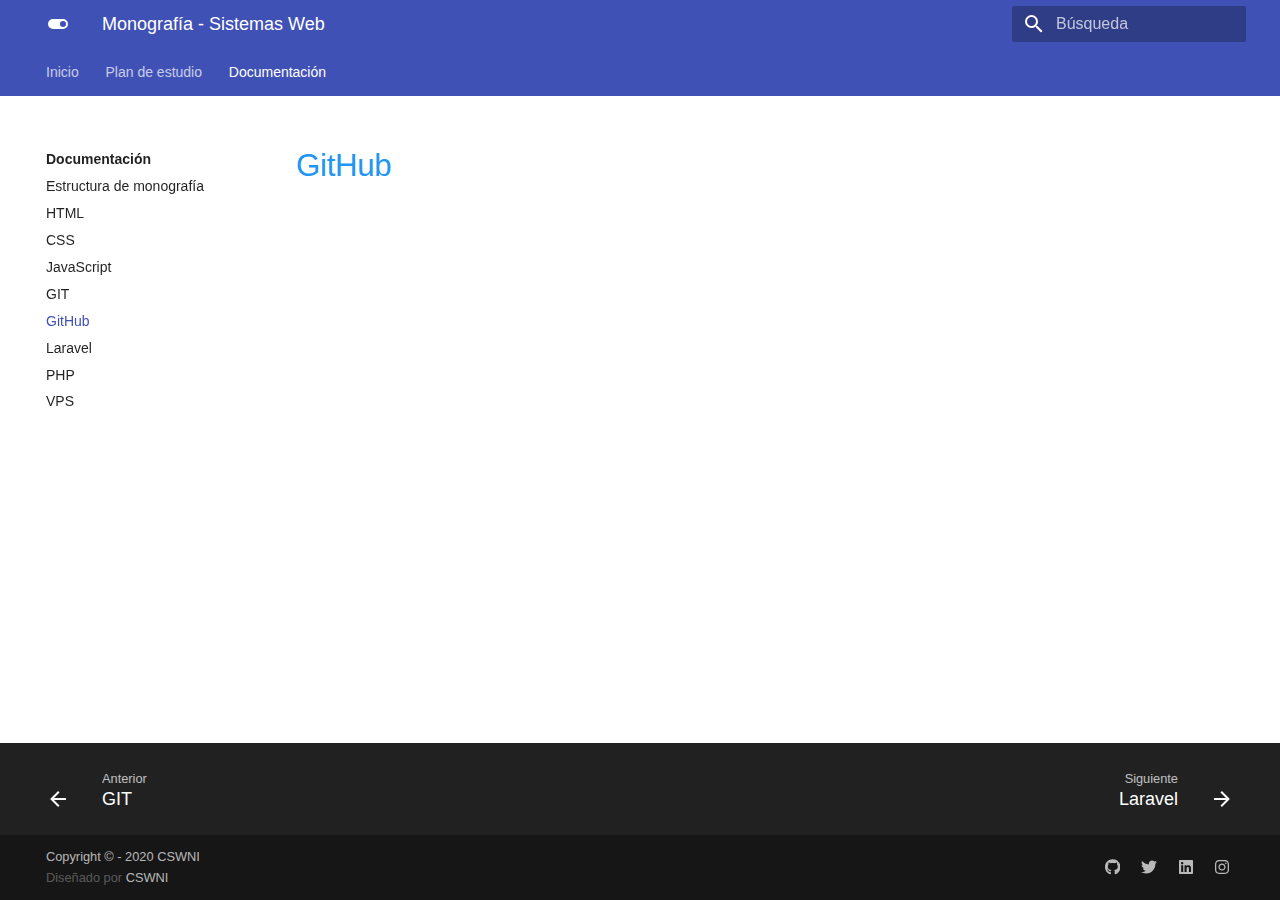
<file: github/index.html>
<!doctype html>
<html lang="es" class="no-js">
  <head>
    
      <meta charset="utf-8">
      <meta name="viewport" content="width=device-width,initial-scale=1">
      
        <meta name="description" content="Orientaciones generales para la tutoría de Ingenieria de sistemas. Documentación y ejercicios para desarrollar.">
      
      
        <link rel="canonical" href="https://tutoriauml.github.io/github/">
      
      
        <meta name="author" content="Carlos Andrés Pérez Úbeda">
      
      <link rel="shortcut icon" href="../assets/favicon.png">
      <meta name="generator" content="mkdocs-1.1.2, mkdocs-material-5.2.2">
    
    
      
        <title>GitHub - Monografía - Sistemas Web</title>
      
    
    
      <link rel="stylesheet" href="../assets/stylesheets/main.b8fb47b5.min.css">
      
      
    
    
    
      
        <link href="https://fonts.gstatic.com" rel="preconnect" crossorigin>
        <link rel="stylesheet" href="https://fonts.googleapis.com/css?family=Roboto:300,400,400i,700%7CRoboto+Mono&display=fallback">
        <style>body,input{font-family:"Roboto",-apple-system,BlinkMacSystemFont,Helvetica,Arial,sans-serif}code,kbd,pre{font-family:"Roboto Mono",SFMono-Regular,Consolas,Menlo,monospace}</style>
      
    
    
    
      <link rel="stylesheet" href="../assets/stylesheets/estilos.css">
    
    
      
    
    
  </head>
  
  
    <body dir="ltr">
  
    <input class="md-toggle" data-md-toggle="drawer" type="checkbox" id="__drawer" autocomplete="off">
    <input class="md-toggle" data-md-toggle="search" type="checkbox" id="__search" autocomplete="off">
    <label class="md-overlay" for="__drawer"></label>
    <div data-md-component="skip">
      
    </div>
    <div data-md-component="announce">
      
    </div>
    
      <header class="md-header" data-md-component="header">
  <nav class="md-header-nav md-grid" aria-label="Cabecera">
    <a href="https://tutoriauml.github.io" title="Monografía - Sistemas Web" class="md-header-nav__button md-logo" aria-label="Monografía - Sistemas Web">
      
  
  <svg xmlns="http://www.w3.org/2000/svg" viewBox="0 0 24 24"><path d="M17 7H7a5 5 0 00-5 5 5 5 0 005 5h10a5 5 0 005-5 5 5 0 00-5-5m0 8a3 3 0 01-3-3 3 3 0 013-3 3 3 0 013 3 3 3 0 01-3 3z"/></svg>

    </a>
    <label class="md-header-nav__button md-icon" for="__drawer">
      <svg xmlns="http://www.w3.org/2000/svg" viewBox="0 0 24 24"><path d="M3 6h18v2H3V6m0 5h18v2H3v-2m0 5h18v2H3v-2z"/></svg>
    </label>
    <div class="md-header-nav__title" data-md-component="header-title">
      
        <div class="md-header-nav__ellipsis">
          <span class="md-header-nav__topic md-ellipsis">
            Monografía - Sistemas Web
          </span>
          <span class="md-header-nav__topic md-ellipsis">
            
              GitHub
            
          </span>
        </div>
      
    </div>
    
      <label class="md-header-nav__button md-icon" for="__search">
        <svg xmlns="http://www.w3.org/2000/svg" viewBox="0 0 24 24"><path d="M9.5 3A6.5 6.5 0 0116 9.5c0 1.61-.59 3.09-1.56 4.23l.27.27h.79l5 5-1.5 1.5-5-5v-.79l-.27-.27A6.516 6.516 0 019.5 16 6.5 6.5 0 013 9.5 6.5 6.5 0 019.5 3m0 2C7 5 5 7 5 9.5S7 14 9.5 14 14 12 14 9.5 12 5 9.5 5z"/></svg>
      </label>
      
<div class="md-search" data-md-component="search" role="dialog">
  <label class="md-search__overlay" for="__search"></label>
  <div class="md-search__inner" role="search">
    <form class="md-search__form" name="search">
      <input type="text" class="md-search__input" name="query" aria-label="Búsqueda" placeholder="Búsqueda" autocapitalize="off" autocorrect="off" autocomplete="off" spellcheck="false" data-md-component="search-query" data-md-state="active">
      <label class="md-search__icon md-icon" for="__search">
        <svg xmlns="http://www.w3.org/2000/svg" viewBox="0 0 24 24"><path d="M9.5 3A6.5 6.5 0 0116 9.5c0 1.61-.59 3.09-1.56 4.23l.27.27h.79l5 5-1.5 1.5-5-5v-.79l-.27-.27A6.516 6.516 0 019.5 16 6.5 6.5 0 013 9.5 6.5 6.5 0 019.5 3m0 2C7 5 5 7 5 9.5S7 14 9.5 14 14 12 14 9.5 12 5 9.5 5z"/></svg>
        <svg xmlns="http://www.w3.org/2000/svg" viewBox="0 0 24 24"><path d="M20 11v2H8l5.5 5.5-1.42 1.42L4.16 12l7.92-7.92L13.5 5.5 8 11h12z"/></svg>
      </label>
      <button type="reset" class="md-search__icon md-icon" aria-label="Limpiar" data-md-component="search-reset" tabindex="-1">
        <svg xmlns="http://www.w3.org/2000/svg" viewBox="0 0 24 24"><path d="M19 6.41L17.59 5 12 10.59 6.41 5 5 6.41 10.59 12 5 17.59 6.41 19 12 13.41 17.59 19 19 17.59 13.41 12 19 6.41z"/></svg>
      </button>
    </form>
    <div class="md-search__output">
      <div class="md-search__scrollwrap" data-md-scrollfix>
        <div class="md-search-result" data-md-component="search-result">
          <div class="md-search-result__meta">
            Initializing search
          </div>
          <ol class="md-search-result__list"></ol>
        </div>
      </div>
    </div>
  </div>
</div>
    
    
  </nav>
</header>
    
    <div class="md-container" data-md-component="container">
      
        
      
      
        
          

  

<nav class="md-tabs md-tabs--active" aria-label="Pestañas" data-md-component="tabs">
  <div class="md-tabs__inner md-grid">
    <ul class="md-tabs__list">
      
        
  <li class="md-tabs__item">
    
      <a href=".." class="md-tabs__link">
        Inicio
      </a>
    
  </li>

      
        
  
  
    <li class="md-tabs__item">
      
        <a href="../e1/" class="md-tabs__link">
          Plan de estudio
        </a>
      
    </li>
  

      
        
  
  
    <li class="md-tabs__item">
      
        <a href="../monografia/" class="md-tabs__link md-tabs__link--active">
          Documentación
        </a>
      
    </li>
  

      
    </ul>
  </div>
</nav>
        
      
      <main class="md-main" data-md-component="main">
        <div class="md-main__inner md-grid">
          
            
              <div class="md-sidebar md-sidebar--primary" data-md-component="navigation">
                <div class="md-sidebar__scrollwrap">
                  <div class="md-sidebar__inner">
                    <link rel="stylesheet" href="../assets/stylesheets/main.b8fb47b5.min.css"><nav class="md-nav md-nav--primary" aria-label="Navegación" data-md-level="0">
  <label class="md-nav__title" for="__drawer">
    <a href="https://tutoriauml.github.io" title="Monografía - Sistemas Web" class="md-nav__button md-logo" aria-label="Monografía - Sistemas Web">
      
  
  <svg xmlns="http://www.w3.org/2000/svg" viewBox="0 0 24 24"><path d="M17 7H7a5 5 0 00-5 5 5 5 0 005 5h10a5 5 0 005-5 5 5 0 00-5-5m0 8a3 3 0 01-3-3 3 3 0 013-3 3 3 0 013 3 3 3 0 01-3 3z"/></svg>

    </a>
    Monografía - Sistemas Web<br>
    <small>Carlos Andrés Pérez Úbeda</small>

  </label>
  
  <ul class="md-nav__list" data-md-scrollfix>
    
      
      
      


  <li class="md-nav__item">
    <a href=".." title="Inicio" class="md-nav__link">
      Inicio
    </a>
  </li>

    
      
      
      


  <li class="md-nav__item md-nav__item--nested">
    
      <input class="md-nav__toggle md-toggle" data-md-toggle="nav-2" type="checkbox" id="nav-2">
    
    <label class="md-nav__link" for="nav-2">
      Plan de estudio
      <span class="md-nav__icon md-icon">
        <svg xmlns="http://www.w3.org/2000/svg" viewBox="0 0 24 24"><path d="M8.59 16.58L13.17 12 8.59 7.41 10 6l6 6-6 6-1.41-1.42z"/></svg>
      </span>
    </label>
    <nav class="md-nav" aria-label="Plan de estudio" data-md-level="1">
      <label class="md-nav__title" for="nav-2">
        <span class="md-nav__icon md-icon">
          <svg xmlns="http://www.w3.org/2000/svg" viewBox="0 0 24 24"><path d="M20 11v2H8l5.5 5.5-1.42 1.42L4.16 12l7.92-7.92L13.5 5.5 8 11h12z"/></svg>
        </span>
        Plan de estudio
      </label>
      <ul class="md-nav__list" data-md-scrollfix>
        
        
          
          
          


  <li class="md-nav__item">
    <a href="../e1/" title="Encuentro I" class="md-nav__link">
      Encuentro I
    </a>
  </li>

        
          
          
          


  <li class="md-nav__item">
    <a href="../e2/" title="Encuentro II" class="md-nav__link">
      Encuentro II
    </a>
  </li>

        
          
          
          


  <li class="md-nav__item">
    <a href="../e3/" title="Encuentro III" class="md-nav__link">
      Encuentro III
    </a>
  </li>

        
          
          
          


  <li class="md-nav__item">
    <a href="../e4/" title="Encuentro IV" class="md-nav__link">
      Encuentro IV
    </a>
  </li>

        
      </ul>
    </nav>
  </li>

    
      
      
      

  


  <li class="md-nav__item md-nav__item--active md-nav__item--nested">
    
      <input class="md-nav__toggle md-toggle" data-md-toggle="nav-3" type="checkbox" id="nav-3" checked>
    
    <label class="md-nav__link" for="nav-3">
      Documentación
      <span class="md-nav__icon md-icon">
        <svg xmlns="http://www.w3.org/2000/svg" viewBox="0 0 24 24"><path d="M8.59 16.58L13.17 12 8.59 7.41 10 6l6 6-6 6-1.41-1.42z"/></svg>
      </span>
    </label>
    <nav class="md-nav" aria-label="Documentación" data-md-level="1">
      <label class="md-nav__title" for="nav-3">
        <span class="md-nav__icon md-icon">
          <svg xmlns="http://www.w3.org/2000/svg" viewBox="0 0 24 24"><path d="M20 11v2H8l5.5 5.5-1.42 1.42L4.16 12l7.92-7.92L13.5 5.5 8 11h12z"/></svg>
        </span>
        Documentación
      </label>
      <ul class="md-nav__list" data-md-scrollfix>
        
        
          
          
          


  <li class="md-nav__item">
    <a href="../monografia/" title="Estructura de monografía" class="md-nav__link">
      Estructura de monografía
    </a>
  </li>

        
          
          
          


  <li class="md-nav__item">
    <a href="../html/" title="HTML" class="md-nav__link">
      HTML
    </a>
  </li>

        
          
          
          


  <li class="md-nav__item">
    <a href="../css/" title="CSS" class="md-nav__link">
      CSS
    </a>
  </li>

        
          
          
          


  <li class="md-nav__item">
    <a href="../js/" title="JavaScript" class="md-nav__link">
      JavaScript
    </a>
  </li>

        
          
          
          


  <li class="md-nav__item">
    <a href="../git/" title="GIT" class="md-nav__link">
      GIT
    </a>
  </li>

        
          
          
          

  


  <li class="md-nav__item md-nav__item--active">
    
    <input class="md-nav__toggle md-toggle" data-md-toggle="toc" type="checkbox" id="__toc">
    
    
    <a href="./" title="GitHub" class="md-nav__link md-nav__link--active">
      GitHub
    </a>
    
  </li>

        
          
          
          


  <li class="md-nav__item">
    <a href="../laravel/" title="Laravel" class="md-nav__link">
      Laravel
    </a>
  </li>

        
          
          
          


  <li class="md-nav__item">
    <a href="../php/" title="PHP" class="md-nav__link">
      PHP
    </a>
  </li>

        
          
          
          


  <li class="md-nav__item">
    <a href="../vps/" title="VPS" class="md-nav__link">
      VPS
    </a>
  </li>

        
      </ul>
    </nav>
  </li>

    
  </ul>
</nav>
                  </div>
                </div>
              </div>
            
            
          
          <div class="md-content">
            <article class="md-content__inner md-typeset">
              
                
                
                  
                
                
                  <h1>GitHub</h1>
                
                
                
              
              
                


              
            </article>
          </div>
        </div>
      </main>
      
        
<footer class="md-footer">
  
    <div class="md-footer-nav">
      <nav class="md-footer-nav__inner md-grid" aria-label="Pie">
        
          <a href="../git/" title="GIT" class="md-footer-nav__link md-footer-nav__link--prev" rel="prev">
            <div class="md-footer-nav__button md-icon">
              <svg xmlns="http://www.w3.org/2000/svg" viewBox="0 0 24 24"><path d="M20 11v2H8l5.5 5.5-1.42 1.42L4.16 12l7.92-7.92L13.5 5.5 8 11h12z"/></svg>
            </div>
            <div class="md-footer-nav__title">
              <div class="md-ellipsis">
                <span class="md-footer-nav__direction">
                  Anterior
                </span>
                GIT
              </div>
            </div>
          </a>
        
        
          <a href="../laravel/" title="Laravel" class="md-footer-nav__link md-footer-nav__link--next" rel="next">
            <div class="md-footer-nav__title">
              <div class="md-ellipsis">
                <span class="md-footer-nav__direction">
                  Siguiente
                </span>
                Laravel
              </div>
            </div>
            <div class="md-footer-nav__button md-icon">
              <svg xmlns="http://www.w3.org/2000/svg" viewBox="0 0 24 24"><path d="M4 11v2h12l-5.5 5.5 1.42 1.42L19.84 12l-7.92-7.92L10.5 5.5 16 11H4z"/></svg>
            </div>
          </a>
        
      </nav>
    </div>
  
  <div class="md-footer-meta md-typeset">
    <div class="md-footer-meta__inner md-grid">
      <div class="md-footer-copyright">
        
          <div class="md-footer-copyright__highlight">
            Copyright &copy; -  2020 CSWNI
          </div>
        
        Diseñado por
        <a href="https://cperezni.com" target="_blank" rel="noopener">
          CSWNI
        </a>
      </div>
      
  <div class="md-footer-social">
    
      
      
        
        
      
      <a href="https://github.com/tutoriauml" target="_blank" rel="noopener" title="github.com" class="md-footer-social__link">
        <svg xmlns="http://www.w3.org/2000/svg" viewBox="0 0 496 512"><path d="M165.9 397.4c0 2-2.3 3.6-5.2 3.6-3.3.3-5.6-1.3-5.6-3.6 0-2 2.3-3.6 5.2-3.6 3-.3 5.6 1.3 5.6 3.6zm-31.1-4.5c-.7 2 1.3 4.3 4.3 4.9 2.6 1 5.6 0 6.2-2s-1.3-4.3-4.3-5.2c-2.6-.7-5.5.3-6.2 2.3zm44.2-1.7c-2.9.7-4.9 2.6-4.6 4.9.3 2 2.9 3.3 5.9 2.6 2.9-.7 4.9-2.6 4.6-4.6-.3-1.9-3-3.2-5.9-2.9zM244.8 8C106.1 8 0 113.3 0 252c0 110.9 69.8 205.8 169.5 239.2 12.8 2.3 17.3-5.6 17.3-12.1 0-6.2-.3-40.4-.3-61.4 0 0-70 15-84.7-29.8 0 0-11.4-29.1-27.8-36.6 0 0-22.9-15.7 1.6-15.4 0 0 24.9 2 38.6 25.8 21.9 38.6 58.6 27.5 72.9 20.9 2.3-16 8.8-27.1 16-33.7-55.9-6.2-112.3-14.3-112.3-110.5 0-27.5 7.6-41.3 23.6-58.9-2.6-6.5-11.1-33.3 2.6-67.9 20.9-6.5 69 27 69 27 20-5.6 41.5-8.5 62.8-8.5s42.8 2.9 62.8 8.5c0 0 48.1-33.6 69-27 13.7 34.7 5.2 61.4 2.6 67.9 16 17.7 25.8 31.5 25.8 58.9 0 96.5-58.9 104.2-114.8 110.5 9.2 7.9 17 22.9 17 46.4 0 33.7-.3 75.4-.3 83.6 0 6.5 4.6 14.4 17.3 12.1C428.2 457.8 496 362.9 496 252 496 113.3 383.5 8 244.8 8zM97.2 352.9c-1.3 1-1 3.3.7 5.2 1.6 1.6 3.9 2.3 5.2 1 1.3-1 1-3.3-.7-5.2-1.6-1.6-3.9-2.3-5.2-1zm-10.8-8.1c-.7 1.3.3 2.9 2.3 3.9 1.6 1 3.6.7 4.3-.7.7-1.3-.3-2.9-2.3-3.9-2-.6-3.6-.3-4.3.7zm32.4 35.6c-1.6 1.3-1 4.3 1.3 6.2 2.3 2.3 5.2 2.6 6.5 1 1.3-1.3.7-4.3-1.3-6.2-2.2-2.3-5.2-2.6-6.5-1zm-11.4-14.7c-1.6 1-1.6 3.6 0 5.9 1.6 2.3 4.3 3.3 5.6 2.3 1.6-1.3 1.6-3.9 0-6.2-1.4-2.3-4-3.3-5.6-2z"/></svg>
      </a>
    
      
      
        
        
      
      <a href="https://twitter.com/cperezni" target="_blank" rel="noopener" title="twitter.com" class="md-footer-social__link">
        <svg xmlns="http://www.w3.org/2000/svg" viewBox="0 0 512 512"><path d="M459.37 151.716c.325 4.548.325 9.097.325 13.645 0 138.72-105.583 298.558-298.558 298.558-59.452 0-114.68-17.219-161.137-47.106 8.447.974 16.568 1.299 25.34 1.299 49.055 0 94.213-16.568 130.274-44.832-46.132-.975-84.792-31.188-98.112-72.772 6.498.974 12.995 1.624 19.818 1.624 9.421 0 18.843-1.3 27.614-3.573-48.081-9.747-84.143-51.98-84.143-102.985v-1.299c13.969 7.797 30.214 12.67 47.431 13.319-28.264-18.843-46.781-51.005-46.781-87.391 0-19.492 5.197-37.36 14.294-52.954 51.655 63.675 129.3 105.258 216.365 109.807-1.624-7.797-2.599-15.918-2.599-24.04 0-57.828 46.782-104.934 104.934-104.934 30.213 0 57.502 12.67 76.67 33.137 23.715-4.548 46.456-13.32 66.599-25.34-7.798 24.366-24.366 44.833-46.132 57.827 21.117-2.273 41.584-8.122 60.426-16.243-14.292 20.791-32.161 39.308-52.628 54.253z"/></svg>
      </a>
    
      
      
        
        
      
      <a href="https://linkedin.com/in/cperezni/" target="_blank" rel="noopener" title="linkedin.com" class="md-footer-social__link">
        <svg xmlns="http://www.w3.org/2000/svg" viewBox="0 0 448 512"><path d="M416 32H31.9C14.3 32 0 46.5 0 64.3v383.4C0 465.5 14.3 480 31.9 480H416c17.6 0 32-14.5 32-32.3V64.3c0-17.8-14.4-32.3-32-32.3zM135.4 416H69V202.2h66.5V416zm-33.2-243c-21.3 0-38.5-17.3-38.5-38.5S80.9 96 102.2 96c21.2 0 38.5 17.3 38.5 38.5 0 21.3-17.2 38.5-38.5 38.5zm282.1 243h-66.4V312c0-24.8-.5-56.7-34.5-56.7-34.6 0-39.9 27-39.9 54.9V416h-66.4V202.2h63.7v29.2h.9c8.9-16.8 30.6-34.5 62.9-34.5 67.2 0 79.7 44.3 79.7 101.9V416z"/></svg>
      </a>
    
      
      
        
        
      
      <a href="https://instagram.com/cperezni" target="_blank" rel="noopener" title="instagram.com" class="md-footer-social__link">
        <svg xmlns="http://www.w3.org/2000/svg" viewBox="0 0 448 512"><path d="M224.1 141c-63.6 0-114.9 51.3-114.9 114.9s51.3 114.9 114.9 114.9S339 319.5 339 255.9 287.7 141 224.1 141zm0 189.6c-41.1 0-74.7-33.5-74.7-74.7s33.5-74.7 74.7-74.7 74.7 33.5 74.7 74.7-33.6 74.7-74.7 74.7zm146.4-194.3c0 14.9-12 26.8-26.8 26.8-14.9 0-26.8-12-26.8-26.8s12-26.8 26.8-26.8 26.8 12 26.8 26.8zm76.1 27.2c-1.7-35.9-9.9-67.7-36.2-93.9-26.2-26.2-58-34.4-93.9-36.2-37-2.1-147.9-2.1-184.9 0-35.8 1.7-67.6 9.9-93.9 36.1s-34.4 58-36.2 93.9c-2.1 37-2.1 147.9 0 184.9 1.7 35.9 9.9 67.7 36.2 93.9s58 34.4 93.9 36.2c37 2.1 147.9 2.1 184.9 0 35.9-1.7 67.7-9.9 93.9-36.2 26.2-26.2 34.4-58 36.2-93.9 2.1-37 2.1-147.8 0-184.8zM398.8 388c-7.8 19.6-22.9 34.7-42.6 42.6-29.5 11.7-99.5 9-132.1 9s-102.7 2.6-132.1-9c-19.6-7.8-34.7-22.9-42.6-42.6-11.7-29.5-9-99.5-9-132.1s-2.6-102.7 9-132.1c7.8-19.6 22.9-34.7 42.6-42.6 29.5-11.7 99.5-9 132.1-9s102.7-2.6 132.1 9c19.6 7.8 34.7 22.9 42.6 42.6 11.7 29.5 9 99.5 9 132.1s2.7 102.7-9 132.1z"/></svg>
      </a>
    
  </div>

    </div>
  </div>
</footer>
      
    </div>
    
      <script src="../assets/javascripts/vendor.de50e36d.min.js"></script>
      <script src="../assets/javascripts/bundle.ff925e8b.min.js"></script><script id="__lang" type="application/json">{"clipboard.copy": "Copiar al portapapeles", "clipboard.copied": "Copiado al portapapeles", "search.config.lang": "es", "search.config.pipeline": "trimmer, stopWordFilter", "search.config.separator": "[\\s\\-]+", "search.result.placeholder": "Teclee para comenzar b\u00fasqueda", "search.result.none": "No se encontraron documentos", "search.result.one": "1 documento encontrado", "search.result.other": "# documentos encontrados"}</script>
      
      <script>
        app = initialize({
          base: "..",
          features: ["tabs", "instant"],
          search: Object.assign({
            worker: "../assets/javascripts/worker/search.27c6a5e6.min.js"
          }, typeof search !== "undefined" && search)
        })
      </script>
      
    
  </body>
</html>
</file>
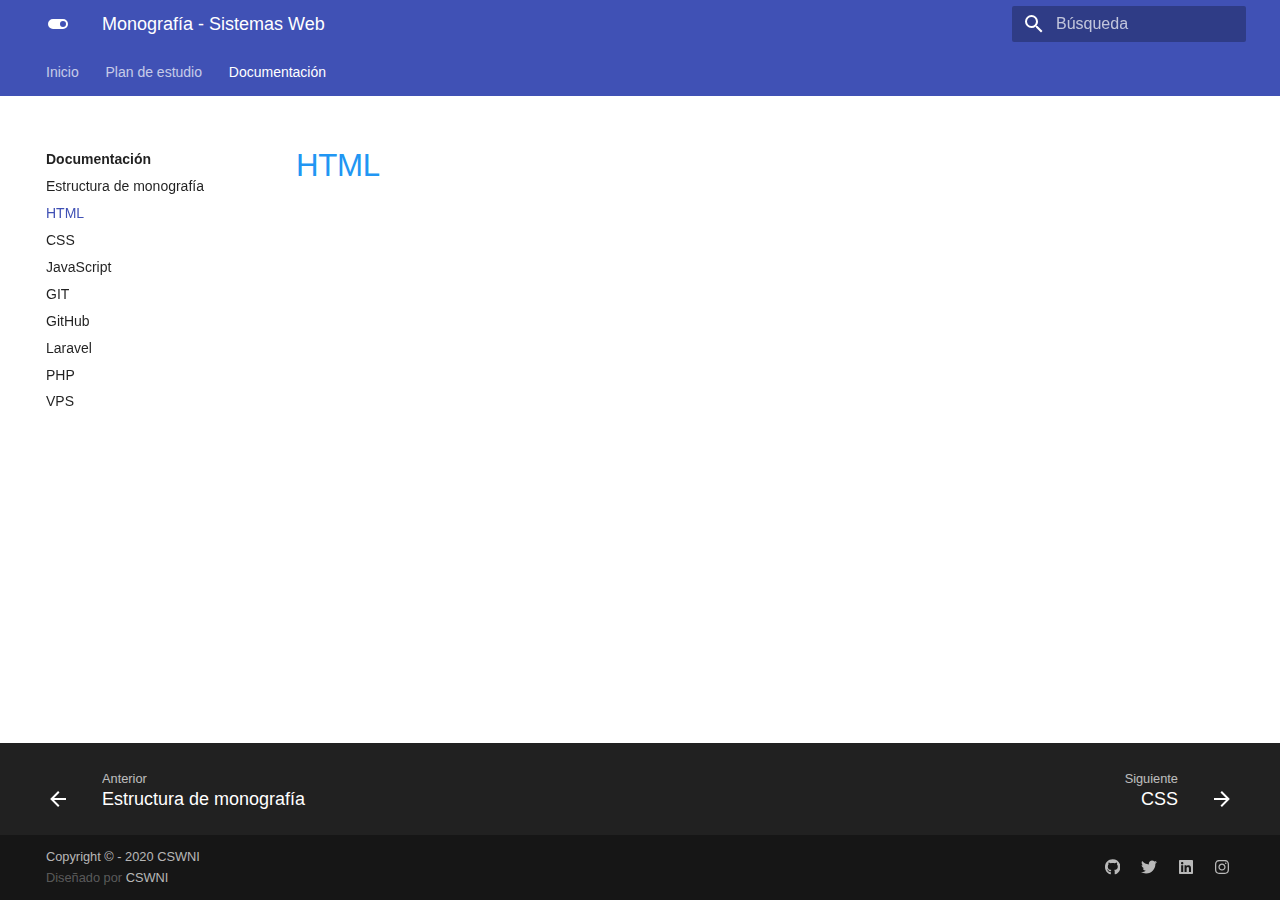
<file: html/index.html>
<!doctype html>
<html lang="es" class="no-js">
  <head>
    
      <meta charset="utf-8">
      <meta name="viewport" content="width=device-width,initial-scale=1">
      
        <meta name="description" content="Orientaciones generales para la tutoría de Ingenieria de sistemas. Documentación y ejercicios para desarrollar.">
      
      
        <link rel="canonical" href="https://tutoriauml.github.io/html/">
      
      
        <meta name="author" content="Carlos Andrés Pérez Úbeda">
      
      <link rel="shortcut icon" href="../assets/favicon.png">
      <meta name="generator" content="mkdocs-1.1.2, mkdocs-material-5.2.2">
    
    
      
        <title>HTML - Monografía - Sistemas Web</title>
      
    
    
      <link rel="stylesheet" href="../assets/stylesheets/main.b8fb47b5.min.css">
      
      
    
    
    
      
        <link href="https://fonts.gstatic.com" rel="preconnect" crossorigin>
        <link rel="stylesheet" href="https://fonts.googleapis.com/css?family=Roboto:300,400,400i,700%7CRoboto+Mono&display=fallback">
        <style>body,input{font-family:"Roboto",-apple-system,BlinkMacSystemFont,Helvetica,Arial,sans-serif}code,kbd,pre{font-family:"Roboto Mono",SFMono-Regular,Consolas,Menlo,monospace}</style>
      
    
    
    
      <link rel="stylesheet" href="../assets/stylesheets/estilos.css">
    
    
      
    
    
  </head>
  
  
    <body dir="ltr">
  
    <input class="md-toggle" data-md-toggle="drawer" type="checkbox" id="__drawer" autocomplete="off">
    <input class="md-toggle" data-md-toggle="search" type="checkbox" id="__search" autocomplete="off">
    <label class="md-overlay" for="__drawer"></label>
    <div data-md-component="skip">
      
    </div>
    <div data-md-component="announce">
      
    </div>
    
      <header class="md-header" data-md-component="header">
  <nav class="md-header-nav md-grid" aria-label="Cabecera">
    <a href="https://tutoriauml.github.io" title="Monografía - Sistemas Web" class="md-header-nav__button md-logo" aria-label="Monografía - Sistemas Web">
      
  
  <svg xmlns="http://www.w3.org/2000/svg" viewBox="0 0 24 24"><path d="M17 7H7a5 5 0 00-5 5 5 5 0 005 5h10a5 5 0 005-5 5 5 0 00-5-5m0 8a3 3 0 01-3-3 3 3 0 013-3 3 3 0 013 3 3 3 0 01-3 3z"/></svg>

    </a>
    <label class="md-header-nav__button md-icon" for="__drawer">
      <svg xmlns="http://www.w3.org/2000/svg" viewBox="0 0 24 24"><path d="M3 6h18v2H3V6m0 5h18v2H3v-2m0 5h18v2H3v-2z"/></svg>
    </label>
    <div class="md-header-nav__title" data-md-component="header-title">
      
        <div class="md-header-nav__ellipsis">
          <span class="md-header-nav__topic md-ellipsis">
            Monografía - Sistemas Web
          </span>
          <span class="md-header-nav__topic md-ellipsis">
            
              HTML
            
          </span>
        </div>
      
    </div>
    
      <label class="md-header-nav__button md-icon" for="__search">
        <svg xmlns="http://www.w3.org/2000/svg" viewBox="0 0 24 24"><path d="M9.5 3A6.5 6.5 0 0116 9.5c0 1.61-.59 3.09-1.56 4.23l.27.27h.79l5 5-1.5 1.5-5-5v-.79l-.27-.27A6.516 6.516 0 019.5 16 6.5 6.5 0 013 9.5 6.5 6.5 0 019.5 3m0 2C7 5 5 7 5 9.5S7 14 9.5 14 14 12 14 9.5 12 5 9.5 5z"/></svg>
      </label>
      
<div class="md-search" data-md-component="search" role="dialog">
  <label class="md-search__overlay" for="__search"></label>
  <div class="md-search__inner" role="search">
    <form class="md-search__form" name="search">
      <input type="text" class="md-search__input" name="query" aria-label="Búsqueda" placeholder="Búsqueda" autocapitalize="off" autocorrect="off" autocomplete="off" spellcheck="false" data-md-component="search-query" data-md-state="active">
      <label class="md-search__icon md-icon" for="__search">
        <svg xmlns="http://www.w3.org/2000/svg" viewBox="0 0 24 24"><path d="M9.5 3A6.5 6.5 0 0116 9.5c0 1.61-.59 3.09-1.56 4.23l.27.27h.79l5 5-1.5 1.5-5-5v-.79l-.27-.27A6.516 6.516 0 019.5 16 6.5 6.5 0 013 9.5 6.5 6.5 0 019.5 3m0 2C7 5 5 7 5 9.5S7 14 9.5 14 14 12 14 9.5 12 5 9.5 5z"/></svg>
        <svg xmlns="http://www.w3.org/2000/svg" viewBox="0 0 24 24"><path d="M20 11v2H8l5.5 5.5-1.42 1.42L4.16 12l7.92-7.92L13.5 5.5 8 11h12z"/></svg>
      </label>
      <button type="reset" class="md-search__icon md-icon" aria-label="Limpiar" data-md-component="search-reset" tabindex="-1">
        <svg xmlns="http://www.w3.org/2000/svg" viewBox="0 0 24 24"><path d="M19 6.41L17.59 5 12 10.59 6.41 5 5 6.41 10.59 12 5 17.59 6.41 19 12 13.41 17.59 19 19 17.59 13.41 12 19 6.41z"/></svg>
      </button>
    </form>
    <div class="md-search__output">
      <div class="md-search__scrollwrap" data-md-scrollfix>
        <div class="md-search-result" data-md-component="search-result">
          <div class="md-search-result__meta">
            Initializing search
          </div>
          <ol class="md-search-result__list"></ol>
        </div>
      </div>
    </div>
  </div>
</div>
    
    
  </nav>
</header>
    
    <div class="md-container" data-md-component="container">
      
        
      
      
        
          

  

<nav class="md-tabs md-tabs--active" aria-label="Pestañas" data-md-component="tabs">
  <div class="md-tabs__inner md-grid">
    <ul class="md-tabs__list">
      
        
  <li class="md-tabs__item">
    
      <a href=".." class="md-tabs__link">
        Inicio
      </a>
    
  </li>

      
        
  
  
    <li class="md-tabs__item">
      
        <a href="../e1/" class="md-tabs__link">
          Plan de estudio
        </a>
      
    </li>
  

      
        
  
  
    <li class="md-tabs__item">
      
        <a href="../monografia/" class="md-tabs__link md-tabs__link--active">
          Documentación
        </a>
      
    </li>
  

      
    </ul>
  </div>
</nav>
        
      
      <main class="md-main" data-md-component="main">
        <div class="md-main__inner md-grid">
          
            
              <div class="md-sidebar md-sidebar--primary" data-md-component="navigation">
                <div class="md-sidebar__scrollwrap">
                  <div class="md-sidebar__inner">
                    <link rel="stylesheet" href="../assets/stylesheets/main.b8fb47b5.min.css"><nav class="md-nav md-nav--primary" aria-label="Navegación" data-md-level="0">
  <label class="md-nav__title" for="__drawer">
    <a href="https://tutoriauml.github.io" title="Monografía - Sistemas Web" class="md-nav__button md-logo" aria-label="Monografía - Sistemas Web">
      
  
  <svg xmlns="http://www.w3.org/2000/svg" viewBox="0 0 24 24"><path d="M17 7H7a5 5 0 00-5 5 5 5 0 005 5h10a5 5 0 005-5 5 5 0 00-5-5m0 8a3 3 0 01-3-3 3 3 0 013-3 3 3 0 013 3 3 3 0 01-3 3z"/></svg>

    </a>
    Monografía - Sistemas Web<br>
    <small>Carlos Andrés Pérez Úbeda</small>

  </label>
  
  <ul class="md-nav__list" data-md-scrollfix>
    
      
      
      


  <li class="md-nav__item">
    <a href=".." title="Inicio" class="md-nav__link">
      Inicio
    </a>
  </li>

    
      
      
      


  <li class="md-nav__item md-nav__item--nested">
    
      <input class="md-nav__toggle md-toggle" data-md-toggle="nav-2" type="checkbox" id="nav-2">
    
    <label class="md-nav__link" for="nav-2">
      Plan de estudio
      <span class="md-nav__icon md-icon">
        <svg xmlns="http://www.w3.org/2000/svg" viewBox="0 0 24 24"><path d="M8.59 16.58L13.17 12 8.59 7.41 10 6l6 6-6 6-1.41-1.42z"/></svg>
      </span>
    </label>
    <nav class="md-nav" aria-label="Plan de estudio" data-md-level="1">
      <label class="md-nav__title" for="nav-2">
        <span class="md-nav__icon md-icon">
          <svg xmlns="http://www.w3.org/2000/svg" viewBox="0 0 24 24"><path d="M20 11v2H8l5.5 5.5-1.42 1.42L4.16 12l7.92-7.92L13.5 5.5 8 11h12z"/></svg>
        </span>
        Plan de estudio
      </label>
      <ul class="md-nav__list" data-md-scrollfix>
        
        
          
          
          


  <li class="md-nav__item">
    <a href="../e1/" title="Encuentro I" class="md-nav__link">
      Encuentro I
    </a>
  </li>

        
          
          
          


  <li class="md-nav__item">
    <a href="../e2/" title="Encuentro II" class="md-nav__link">
      Encuentro II
    </a>
  </li>

        
          
          
          


  <li class="md-nav__item">
    <a href="../e3/" title="Encuentro III" class="md-nav__link">
      Encuentro III
    </a>
  </li>

        
          
          
          


  <li class="md-nav__item">
    <a href="../e4/" title="Encuentro IV" class="md-nav__link">
      Encuentro IV
    </a>
  </li>

        
      </ul>
    </nav>
  </li>

    
      
      
      

  


  <li class="md-nav__item md-nav__item--active md-nav__item--nested">
    
      <input class="md-nav__toggle md-toggle" data-md-toggle="nav-3" type="checkbox" id="nav-3" checked>
    
    <label class="md-nav__link" for="nav-3">
      Documentación
      <span class="md-nav__icon md-icon">
        <svg xmlns="http://www.w3.org/2000/svg" viewBox="0 0 24 24"><path d="M8.59 16.58L13.17 12 8.59 7.41 10 6l6 6-6 6-1.41-1.42z"/></svg>
      </span>
    </label>
    <nav class="md-nav" aria-label="Documentación" data-md-level="1">
      <label class="md-nav__title" for="nav-3">
        <span class="md-nav__icon md-icon">
          <svg xmlns="http://www.w3.org/2000/svg" viewBox="0 0 24 24"><path d="M20 11v2H8l5.5 5.5-1.42 1.42L4.16 12l7.92-7.92L13.5 5.5 8 11h12z"/></svg>
        </span>
        Documentación
      </label>
      <ul class="md-nav__list" data-md-scrollfix>
        
        
          
          
          


  <li class="md-nav__item">
    <a href="../monografia/" title="Estructura de monografía" class="md-nav__link">
      Estructura de monografía
    </a>
  </li>

        
          
          
          

  


  <li class="md-nav__item md-nav__item--active">
    
    <input class="md-nav__toggle md-toggle" data-md-toggle="toc" type="checkbox" id="__toc">
    
    
    <a href="./" title="HTML" class="md-nav__link md-nav__link--active">
      HTML
    </a>
    
  </li>

        
          
          
          


  <li class="md-nav__item">
    <a href="../css/" title="CSS" class="md-nav__link">
      CSS
    </a>
  </li>

        
          
          
          


  <li class="md-nav__item">
    <a href="../js/" title="JavaScript" class="md-nav__link">
      JavaScript
    </a>
  </li>

        
          
          
          


  <li class="md-nav__item">
    <a href="../git/" title="GIT" class="md-nav__link">
      GIT
    </a>
  </li>

        
          
          
          


  <li class="md-nav__item">
    <a href="../github/" title="GitHub" class="md-nav__link">
      GitHub
    </a>
  </li>

        
          
          
          


  <li class="md-nav__item">
    <a href="../laravel/" title="Laravel" class="md-nav__link">
      Laravel
    </a>
  </li>

        
          
          
          


  <li class="md-nav__item">
    <a href="../php/" title="PHP" class="md-nav__link">
      PHP
    </a>
  </li>

        
          
          
          


  <li class="md-nav__item">
    <a href="../vps/" title="VPS" class="md-nav__link">
      VPS
    </a>
  </li>

        
      </ul>
    </nav>
  </li>

    
  </ul>
</nav>
                  </div>
                </div>
              </div>
            
            
          
          <div class="md-content">
            <article class="md-content__inner md-typeset">
              
                
                
                  
                
                
                  <h1>HTML</h1>
                
                
                
              
              
                


              
            </article>
          </div>
        </div>
      </main>
      
        
<footer class="md-footer">
  
    <div class="md-footer-nav">
      <nav class="md-footer-nav__inner md-grid" aria-label="Pie">
        
          <a href="../monografia/" title="Estructura de monografía" class="md-footer-nav__link md-footer-nav__link--prev" rel="prev">
            <div class="md-footer-nav__button md-icon">
              <svg xmlns="http://www.w3.org/2000/svg" viewBox="0 0 24 24"><path d="M20 11v2H8l5.5 5.5-1.42 1.42L4.16 12l7.92-7.92L13.5 5.5 8 11h12z"/></svg>
            </div>
            <div class="md-footer-nav__title">
              <div class="md-ellipsis">
                <span class="md-footer-nav__direction">
                  Anterior
                </span>
                Estructura de monografía
              </div>
            </div>
          </a>
        
        
          <a href="../css/" title="CSS" class="md-footer-nav__link md-footer-nav__link--next" rel="next">
            <div class="md-footer-nav__title">
              <div class="md-ellipsis">
                <span class="md-footer-nav__direction">
                  Siguiente
                </span>
                CSS
              </div>
            </div>
            <div class="md-footer-nav__button md-icon">
              <svg xmlns="http://www.w3.org/2000/svg" viewBox="0 0 24 24"><path d="M4 11v2h12l-5.5 5.5 1.42 1.42L19.84 12l-7.92-7.92L10.5 5.5 16 11H4z"/></svg>
            </div>
          </a>
        
      </nav>
    </div>
  
  <div class="md-footer-meta md-typeset">
    <div class="md-footer-meta__inner md-grid">
      <div class="md-footer-copyright">
        
          <div class="md-footer-copyright__highlight">
            Copyright &copy; -  2020 CSWNI
          </div>
        
        Diseñado por
        <a href="https://cperezni.com" target="_blank" rel="noopener">
          CSWNI
        </a>
      </div>
      
  <div class="md-footer-social">
    
      
      
        
        
      
      <a href="https://github.com/tutoriauml" target="_blank" rel="noopener" title="github.com" class="md-footer-social__link">
        <svg xmlns="http://www.w3.org/2000/svg" viewBox="0 0 496 512"><path d="M165.9 397.4c0 2-2.3 3.6-5.2 3.6-3.3.3-5.6-1.3-5.6-3.6 0-2 2.3-3.6 5.2-3.6 3-.3 5.6 1.3 5.6 3.6zm-31.1-4.5c-.7 2 1.3 4.3 4.3 4.9 2.6 1 5.6 0 6.2-2s-1.3-4.3-4.3-5.2c-2.6-.7-5.5.3-6.2 2.3zm44.2-1.7c-2.9.7-4.9 2.6-4.6 4.9.3 2 2.9 3.3 5.9 2.6 2.9-.7 4.9-2.6 4.6-4.6-.3-1.9-3-3.2-5.9-2.9zM244.8 8C106.1 8 0 113.3 0 252c0 110.9 69.8 205.8 169.5 239.2 12.8 2.3 17.3-5.6 17.3-12.1 0-6.2-.3-40.4-.3-61.4 0 0-70 15-84.7-29.8 0 0-11.4-29.1-27.8-36.6 0 0-22.9-15.7 1.6-15.4 0 0 24.9 2 38.6 25.8 21.9 38.6 58.6 27.5 72.9 20.9 2.3-16 8.8-27.1 16-33.7-55.9-6.2-112.3-14.3-112.3-110.5 0-27.5 7.6-41.3 23.6-58.9-2.6-6.5-11.1-33.3 2.6-67.9 20.9-6.5 69 27 69 27 20-5.6 41.5-8.5 62.8-8.5s42.8 2.9 62.8 8.5c0 0 48.1-33.6 69-27 13.7 34.7 5.2 61.4 2.6 67.9 16 17.7 25.8 31.5 25.8 58.9 0 96.5-58.9 104.2-114.8 110.5 9.2 7.9 17 22.9 17 46.4 0 33.7-.3 75.4-.3 83.6 0 6.5 4.6 14.4 17.3 12.1C428.2 457.8 496 362.9 496 252 496 113.3 383.5 8 244.8 8zM97.2 352.9c-1.3 1-1 3.3.7 5.2 1.6 1.6 3.9 2.3 5.2 1 1.3-1 1-3.3-.7-5.2-1.6-1.6-3.9-2.3-5.2-1zm-10.8-8.1c-.7 1.3.3 2.9 2.3 3.9 1.6 1 3.6.7 4.3-.7.7-1.3-.3-2.9-2.3-3.9-2-.6-3.6-.3-4.3.7zm32.4 35.6c-1.6 1.3-1 4.3 1.3 6.2 2.3 2.3 5.2 2.6 6.5 1 1.3-1.3.7-4.3-1.3-6.2-2.2-2.3-5.2-2.6-6.5-1zm-11.4-14.7c-1.6 1-1.6 3.6 0 5.9 1.6 2.3 4.3 3.3 5.6 2.3 1.6-1.3 1.6-3.9 0-6.2-1.4-2.3-4-3.3-5.6-2z"/></svg>
      </a>
    
      
      
        
        
      
      <a href="https://twitter.com/cperezni" target="_blank" rel="noopener" title="twitter.com" class="md-footer-social__link">
        <svg xmlns="http://www.w3.org/2000/svg" viewBox="0 0 512 512"><path d="M459.37 151.716c.325 4.548.325 9.097.325 13.645 0 138.72-105.583 298.558-298.558 298.558-59.452 0-114.68-17.219-161.137-47.106 8.447.974 16.568 1.299 25.34 1.299 49.055 0 94.213-16.568 130.274-44.832-46.132-.975-84.792-31.188-98.112-72.772 6.498.974 12.995 1.624 19.818 1.624 9.421 0 18.843-1.3 27.614-3.573-48.081-9.747-84.143-51.98-84.143-102.985v-1.299c13.969 7.797 30.214 12.67 47.431 13.319-28.264-18.843-46.781-51.005-46.781-87.391 0-19.492 5.197-37.36 14.294-52.954 51.655 63.675 129.3 105.258 216.365 109.807-1.624-7.797-2.599-15.918-2.599-24.04 0-57.828 46.782-104.934 104.934-104.934 30.213 0 57.502 12.67 76.67 33.137 23.715-4.548 46.456-13.32 66.599-25.34-7.798 24.366-24.366 44.833-46.132 57.827 21.117-2.273 41.584-8.122 60.426-16.243-14.292 20.791-32.161 39.308-52.628 54.253z"/></svg>
      </a>
    
      
      
        
        
      
      <a href="https://linkedin.com/in/cperezni/" target="_blank" rel="noopener" title="linkedin.com" class="md-footer-social__link">
        <svg xmlns="http://www.w3.org/2000/svg" viewBox="0 0 448 512"><path d="M416 32H31.9C14.3 32 0 46.5 0 64.3v383.4C0 465.5 14.3 480 31.9 480H416c17.6 0 32-14.5 32-32.3V64.3c0-17.8-14.4-32.3-32-32.3zM135.4 416H69V202.2h66.5V416zm-33.2-243c-21.3 0-38.5-17.3-38.5-38.5S80.9 96 102.2 96c21.2 0 38.5 17.3 38.5 38.5 0 21.3-17.2 38.5-38.5 38.5zm282.1 243h-66.4V312c0-24.8-.5-56.7-34.5-56.7-34.6 0-39.9 27-39.9 54.9V416h-66.4V202.2h63.7v29.2h.9c8.9-16.8 30.6-34.5 62.9-34.5 67.2 0 79.7 44.3 79.7 101.9V416z"/></svg>
      </a>
    
      
      
        
        
      
      <a href="https://instagram.com/cperezni" target="_blank" rel="noopener" title="instagram.com" class="md-footer-social__link">
        <svg xmlns="http://www.w3.org/2000/svg" viewBox="0 0 448 512"><path d="M224.1 141c-63.6 0-114.9 51.3-114.9 114.9s51.3 114.9 114.9 114.9S339 319.5 339 255.9 287.7 141 224.1 141zm0 189.6c-41.1 0-74.7-33.5-74.7-74.7s33.5-74.7 74.7-74.7 74.7 33.5 74.7 74.7-33.6 74.7-74.7 74.7zm146.4-194.3c0 14.9-12 26.8-26.8 26.8-14.9 0-26.8-12-26.8-26.8s12-26.8 26.8-26.8 26.8 12 26.8 26.8zm76.1 27.2c-1.7-35.9-9.9-67.7-36.2-93.9-26.2-26.2-58-34.4-93.9-36.2-37-2.1-147.9-2.1-184.9 0-35.8 1.7-67.6 9.9-93.9 36.1s-34.4 58-36.2 93.9c-2.1 37-2.1 147.9 0 184.9 1.7 35.9 9.9 67.7 36.2 93.9s58 34.4 93.9 36.2c37 2.1 147.9 2.1 184.9 0 35.9-1.7 67.7-9.9 93.9-36.2 26.2-26.2 34.4-58 36.2-93.9 2.1-37 2.1-147.8 0-184.8zM398.8 388c-7.8 19.6-22.9 34.7-42.6 42.6-29.5 11.7-99.5 9-132.1 9s-102.7 2.6-132.1-9c-19.6-7.8-34.7-22.9-42.6-42.6-11.7-29.5-9-99.5-9-132.1s-2.6-102.7 9-132.1c7.8-19.6 22.9-34.7 42.6-42.6 29.5-11.7 99.5-9 132.1-9s102.7-2.6 132.1 9c19.6 7.8 34.7 22.9 42.6 42.6 11.7 29.5 9 99.5 9 132.1s2.7 102.7-9 132.1z"/></svg>
      </a>
    
  </div>

    </div>
  </div>
</footer>
      
    </div>
    
      <script src="../assets/javascripts/vendor.de50e36d.min.js"></script>
      <script src="../assets/javascripts/bundle.ff925e8b.min.js"></script><script id="__lang" type="application/json">{"clipboard.copy": "Copiar al portapapeles", "clipboard.copied": "Copiado al portapapeles", "search.config.lang": "es", "search.config.pipeline": "trimmer, stopWordFilter", "search.config.separator": "[\\s\\-]+", "search.result.placeholder": "Teclee para comenzar b\u00fasqueda", "search.result.none": "No se encontraron documentos", "search.result.one": "1 documento encontrado", "search.result.other": "# documentos encontrados"}</script>
      
      <script>
        app = initialize({
          base: "..",
          features: ["tabs", "instant"],
          search: Object.assign({
            worker: "../assets/javascripts/worker/search.27c6a5e6.min.js"
          }, typeof search !== "undefined" && search)
        })
      </script>
      
    
  </body>
</html>
</file>
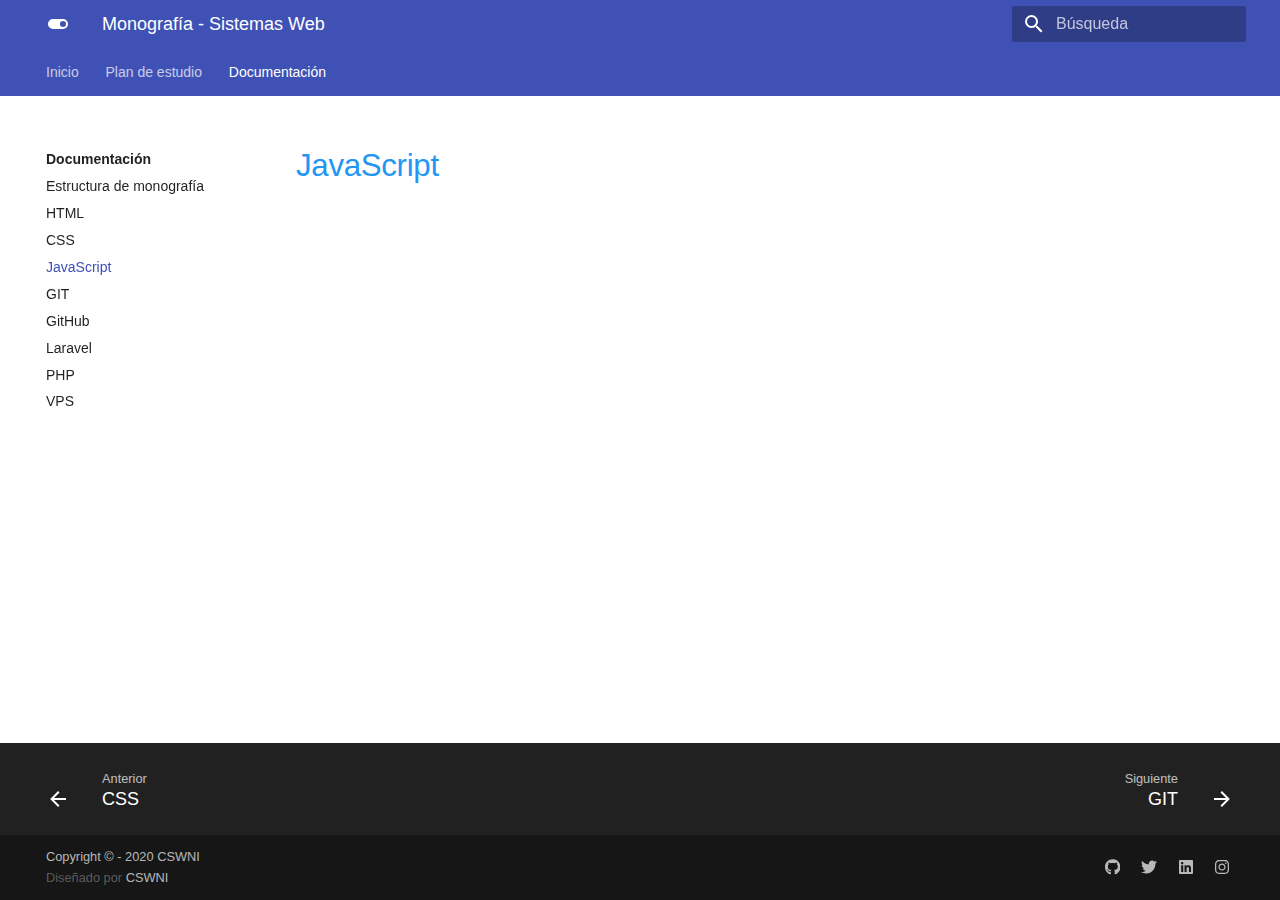
<file: js/index.html>
<!doctype html>
<html lang="es" class="no-js">
  <head>
    
      <meta charset="utf-8">
      <meta name="viewport" content="width=device-width,initial-scale=1">
      
        <meta name="description" content="Orientaciones generales para la tutoría de Ingenieria de sistemas. Documentación y ejercicios para desarrollar.">
      
      
        <link rel="canonical" href="https://tutoriauml.github.io/js/">
      
      
        <meta name="author" content="Carlos Andrés Pérez Úbeda">
      
      <link rel="shortcut icon" href="../assets/favicon.png">
      <meta name="generator" content="mkdocs-1.1.2, mkdocs-material-5.2.2">
    
    
      
        <title>JavaScript - Monografía - Sistemas Web</title>
      
    
    
      <link rel="stylesheet" href="../assets/stylesheets/main.b8fb47b5.min.css">
      
      
    
    
    
      
        <link href="https://fonts.gstatic.com" rel="preconnect" crossorigin>
        <link rel="stylesheet" href="https://fonts.googleapis.com/css?family=Roboto:300,400,400i,700%7CRoboto+Mono&display=fallback">
        <style>body,input{font-family:"Roboto",-apple-system,BlinkMacSystemFont,Helvetica,Arial,sans-serif}code,kbd,pre{font-family:"Roboto Mono",SFMono-Regular,Consolas,Menlo,monospace}</style>
      
    
    
    
      <link rel="stylesheet" href="../assets/stylesheets/estilos.css">
    
    
      
    
    
  </head>
  
  
    <body dir="ltr">
  
    <input class="md-toggle" data-md-toggle="drawer" type="checkbox" id="__drawer" autocomplete="off">
    <input class="md-toggle" data-md-toggle="search" type="checkbox" id="__search" autocomplete="off">
    <label class="md-overlay" for="__drawer"></label>
    <div data-md-component="skip">
      
    </div>
    <div data-md-component="announce">
      
    </div>
    
      <header class="md-header" data-md-component="header">
  <nav class="md-header-nav md-grid" aria-label="Cabecera">
    <a href="https://tutoriauml.github.io" title="Monografía - Sistemas Web" class="md-header-nav__button md-logo" aria-label="Monografía - Sistemas Web">
      
  
  <svg xmlns="http://www.w3.org/2000/svg" viewBox="0 0 24 24"><path d="M17 7H7a5 5 0 00-5 5 5 5 0 005 5h10a5 5 0 005-5 5 5 0 00-5-5m0 8a3 3 0 01-3-3 3 3 0 013-3 3 3 0 013 3 3 3 0 01-3 3z"/></svg>

    </a>
    <label class="md-header-nav__button md-icon" for="__drawer">
      <svg xmlns="http://www.w3.org/2000/svg" viewBox="0 0 24 24"><path d="M3 6h18v2H3V6m0 5h18v2H3v-2m0 5h18v2H3v-2z"/></svg>
    </label>
    <div class="md-header-nav__title" data-md-component="header-title">
      
        <div class="md-header-nav__ellipsis">
          <span class="md-header-nav__topic md-ellipsis">
            Monografía - Sistemas Web
          </span>
          <span class="md-header-nav__topic md-ellipsis">
            
              JavaScript
            
          </span>
        </div>
      
    </div>
    
      <label class="md-header-nav__button md-icon" for="__search">
        <svg xmlns="http://www.w3.org/2000/svg" viewBox="0 0 24 24"><path d="M9.5 3A6.5 6.5 0 0116 9.5c0 1.61-.59 3.09-1.56 4.23l.27.27h.79l5 5-1.5 1.5-5-5v-.79l-.27-.27A6.516 6.516 0 019.5 16 6.5 6.5 0 013 9.5 6.5 6.5 0 019.5 3m0 2C7 5 5 7 5 9.5S7 14 9.5 14 14 12 14 9.5 12 5 9.5 5z"/></svg>
      </label>
      
<div class="md-search" data-md-component="search" role="dialog">
  <label class="md-search__overlay" for="__search"></label>
  <div class="md-search__inner" role="search">
    <form class="md-search__form" name="search">
      <input type="text" class="md-search__input" name="query" aria-label="Búsqueda" placeholder="Búsqueda" autocapitalize="off" autocorrect="off" autocomplete="off" spellcheck="false" data-md-component="search-query" data-md-state="active">
      <label class="md-search__icon md-icon" for="__search">
        <svg xmlns="http://www.w3.org/2000/svg" viewBox="0 0 24 24"><path d="M9.5 3A6.5 6.5 0 0116 9.5c0 1.61-.59 3.09-1.56 4.23l.27.27h.79l5 5-1.5 1.5-5-5v-.79l-.27-.27A6.516 6.516 0 019.5 16 6.5 6.5 0 013 9.5 6.5 6.5 0 019.5 3m0 2C7 5 5 7 5 9.5S7 14 9.5 14 14 12 14 9.5 12 5 9.5 5z"/></svg>
        <svg xmlns="http://www.w3.org/2000/svg" viewBox="0 0 24 24"><path d="M20 11v2H8l5.5 5.5-1.42 1.42L4.16 12l7.92-7.92L13.5 5.5 8 11h12z"/></svg>
      </label>
      <button type="reset" class="md-search__icon md-icon" aria-label="Limpiar" data-md-component="search-reset" tabindex="-1">
        <svg xmlns="http://www.w3.org/2000/svg" viewBox="0 0 24 24"><path d="M19 6.41L17.59 5 12 10.59 6.41 5 5 6.41 10.59 12 5 17.59 6.41 19 12 13.41 17.59 19 19 17.59 13.41 12 19 6.41z"/></svg>
      </button>
    </form>
    <div class="md-search__output">
      <div class="md-search__scrollwrap" data-md-scrollfix>
        <div class="md-search-result" data-md-component="search-result">
          <div class="md-search-result__meta">
            Initializing search
          </div>
          <ol class="md-search-result__list"></ol>
        </div>
      </div>
    </div>
  </div>
</div>
    
    
  </nav>
</header>
    
    <div class="md-container" data-md-component="container">
      
        
      
      
        
          

  

<nav class="md-tabs md-tabs--active" aria-label="Pestañas" data-md-component="tabs">
  <div class="md-tabs__inner md-grid">
    <ul class="md-tabs__list">
      
        
  <li class="md-tabs__item">
    
      <a href=".." class="md-tabs__link">
        Inicio
      </a>
    
  </li>

      
        
  
  
    <li class="md-tabs__item">
      
        <a href="../e1/" class="md-tabs__link">
          Plan de estudio
        </a>
      
    </li>
  

      
        
  
  
    <li class="md-tabs__item">
      
        <a href="../monografia/" class="md-tabs__link md-tabs__link--active">
          Documentación
        </a>
      
    </li>
  

      
    </ul>
  </div>
</nav>
        
      
      <main class="md-main" data-md-component="main">
        <div class="md-main__inner md-grid">
          
            
              <div class="md-sidebar md-sidebar--primary" data-md-component="navigation">
                <div class="md-sidebar__scrollwrap">
                  <div class="md-sidebar__inner">
                    <link rel="stylesheet" href="../assets/stylesheets/main.b8fb47b5.min.css"><nav class="md-nav md-nav--primary" aria-label="Navegación" data-md-level="0">
  <label class="md-nav__title" for="__drawer">
    <a href="https://tutoriauml.github.io" title="Monografía - Sistemas Web" class="md-nav__button md-logo" aria-label="Monografía - Sistemas Web">
      
  
  <svg xmlns="http://www.w3.org/2000/svg" viewBox="0 0 24 24"><path d="M17 7H7a5 5 0 00-5 5 5 5 0 005 5h10a5 5 0 005-5 5 5 0 00-5-5m0 8a3 3 0 01-3-3 3 3 0 013-3 3 3 0 013 3 3 3 0 01-3 3z"/></svg>

    </a>
    Monografía - Sistemas Web<br>
    <small>Carlos Andrés Pérez Úbeda</small>

  </label>
  
  <ul class="md-nav__list" data-md-scrollfix>
    
      
      
      


  <li class="md-nav__item">
    <a href=".." title="Inicio" class="md-nav__link">
      Inicio
    </a>
  </li>

    
      
      
      


  <li class="md-nav__item md-nav__item--nested">
    
      <input class="md-nav__toggle md-toggle" data-md-toggle="nav-2" type="checkbox" id="nav-2">
    
    <label class="md-nav__link" for="nav-2">
      Plan de estudio
      <span class="md-nav__icon md-icon">
        <svg xmlns="http://www.w3.org/2000/svg" viewBox="0 0 24 24"><path d="M8.59 16.58L13.17 12 8.59 7.41 10 6l6 6-6 6-1.41-1.42z"/></svg>
      </span>
    </label>
    <nav class="md-nav" aria-label="Plan de estudio" data-md-level="1">
      <label class="md-nav__title" for="nav-2">
        <span class="md-nav__icon md-icon">
          <svg xmlns="http://www.w3.org/2000/svg" viewBox="0 0 24 24"><path d="M20 11v2H8l5.5 5.5-1.42 1.42L4.16 12l7.92-7.92L13.5 5.5 8 11h12z"/></svg>
        </span>
        Plan de estudio
      </label>
      <ul class="md-nav__list" data-md-scrollfix>
        
        
          
          
          


  <li class="md-nav__item">
    <a href="../e1/" title="Encuentro I" class="md-nav__link">
      Encuentro I
    </a>
  </li>

        
          
          
          


  <li class="md-nav__item">
    <a href="../e2/" title="Encuentro II" class="md-nav__link">
      Encuentro II
    </a>
  </li>

        
          
          
          


  <li class="md-nav__item">
    <a href="../e3/" title="Encuentro III" class="md-nav__link">
      Encuentro III
    </a>
  </li>

        
          
          
          


  <li class="md-nav__item">
    <a href="../e4/" title="Encuentro IV" class="md-nav__link">
      Encuentro IV
    </a>
  </li>

        
      </ul>
    </nav>
  </li>

    
      
      
      

  


  <li class="md-nav__item md-nav__item--active md-nav__item--nested">
    
      <input class="md-nav__toggle md-toggle" data-md-toggle="nav-3" type="checkbox" id="nav-3" checked>
    
    <label class="md-nav__link" for="nav-3">
      Documentación
      <span class="md-nav__icon md-icon">
        <svg xmlns="http://www.w3.org/2000/svg" viewBox="0 0 24 24"><path d="M8.59 16.58L13.17 12 8.59 7.41 10 6l6 6-6 6-1.41-1.42z"/></svg>
      </span>
    </label>
    <nav class="md-nav" aria-label="Documentación" data-md-level="1">
      <label class="md-nav__title" for="nav-3">
        <span class="md-nav__icon md-icon">
          <svg xmlns="http://www.w3.org/2000/svg" viewBox="0 0 24 24"><path d="M20 11v2H8l5.5 5.5-1.42 1.42L4.16 12l7.92-7.92L13.5 5.5 8 11h12z"/></svg>
        </span>
        Documentación
      </label>
      <ul class="md-nav__list" data-md-scrollfix>
        
        
          
          
          


  <li class="md-nav__item">
    <a href="../monografia/" title="Estructura de monografía" class="md-nav__link">
      Estructura de monografía
    </a>
  </li>

        
          
          
          


  <li class="md-nav__item">
    <a href="../html/" title="HTML" class="md-nav__link">
      HTML
    </a>
  </li>

        
          
          
          


  <li class="md-nav__item">
    <a href="../css/" title="CSS" class="md-nav__link">
      CSS
    </a>
  </li>

        
          
          
          

  


  <li class="md-nav__item md-nav__item--active">
    
    <input class="md-nav__toggle md-toggle" data-md-toggle="toc" type="checkbox" id="__toc">
    
    
    <a href="./" title="JavaScript" class="md-nav__link md-nav__link--active">
      JavaScript
    </a>
    
  </li>

        
          
          
          


  <li class="md-nav__item">
    <a href="../git/" title="GIT" class="md-nav__link">
      GIT
    </a>
  </li>

        
          
          
          


  <li class="md-nav__item">
    <a href="../github/" title="GitHub" class="md-nav__link">
      GitHub
    </a>
  </li>

        
          
          
          


  <li class="md-nav__item">
    <a href="../laravel/" title="Laravel" class="md-nav__link">
      Laravel
    </a>
  </li>

        
          
          
          


  <li class="md-nav__item">
    <a href="../php/" title="PHP" class="md-nav__link">
      PHP
    </a>
  </li>

        
          
          
          


  <li class="md-nav__item">
    <a href="../vps/" title="VPS" class="md-nav__link">
      VPS
    </a>
  </li>

        
      </ul>
    </nav>
  </li>

    
  </ul>
</nav>
                  </div>
                </div>
              </div>
            
            
          
          <div class="md-content">
            <article class="md-content__inner md-typeset">
              
                
                
                  
                
                
                  <h1>JavaScript</h1>
                
                
                
              
              
                


              
            </article>
          </div>
        </div>
      </main>
      
        
<footer class="md-footer">
  
    <div class="md-footer-nav">
      <nav class="md-footer-nav__inner md-grid" aria-label="Pie">
        
          <a href="../css/" title="CSS" class="md-footer-nav__link md-footer-nav__link--prev" rel="prev">
            <div class="md-footer-nav__button md-icon">
              <svg xmlns="http://www.w3.org/2000/svg" viewBox="0 0 24 24"><path d="M20 11v2H8l5.5 5.5-1.42 1.42L4.16 12l7.92-7.92L13.5 5.5 8 11h12z"/></svg>
            </div>
            <div class="md-footer-nav__title">
              <div class="md-ellipsis">
                <span class="md-footer-nav__direction">
                  Anterior
                </span>
                CSS
              </div>
            </div>
          </a>
        
        
          <a href="../git/" title="GIT" class="md-footer-nav__link md-footer-nav__link--next" rel="next">
            <div class="md-footer-nav__title">
              <div class="md-ellipsis">
                <span class="md-footer-nav__direction">
                  Siguiente
                </span>
                GIT
              </div>
            </div>
            <div class="md-footer-nav__button md-icon">
              <svg xmlns="http://www.w3.org/2000/svg" viewBox="0 0 24 24"><path d="M4 11v2h12l-5.5 5.5 1.42 1.42L19.84 12l-7.92-7.92L10.5 5.5 16 11H4z"/></svg>
            </div>
          </a>
        
      </nav>
    </div>
  
  <div class="md-footer-meta md-typeset">
    <div class="md-footer-meta__inner md-grid">
      <div class="md-footer-copyright">
        
          <div class="md-footer-copyright__highlight">
            Copyright &copy; -  2020 CSWNI
          </div>
        
        Diseñado por
        <a href="https://cperezni.com" target="_blank" rel="noopener">
          CSWNI
        </a>
      </div>
      
  <div class="md-footer-social">
    
      
      
        
        
      
      <a href="https://github.com/tutoriauml" target="_blank" rel="noopener" title="github.com" class="md-footer-social__link">
        <svg xmlns="http://www.w3.org/2000/svg" viewBox="0 0 496 512"><path d="M165.9 397.4c0 2-2.3 3.6-5.2 3.6-3.3.3-5.6-1.3-5.6-3.6 0-2 2.3-3.6 5.2-3.6 3-.3 5.6 1.3 5.6 3.6zm-31.1-4.5c-.7 2 1.3 4.3 4.3 4.9 2.6 1 5.6 0 6.2-2s-1.3-4.3-4.3-5.2c-2.6-.7-5.5.3-6.2 2.3zm44.2-1.7c-2.9.7-4.9 2.6-4.6 4.9.3 2 2.9 3.3 5.9 2.6 2.9-.7 4.9-2.6 4.6-4.6-.3-1.9-3-3.2-5.9-2.9zM244.8 8C106.1 8 0 113.3 0 252c0 110.9 69.8 205.8 169.5 239.2 12.8 2.3 17.3-5.6 17.3-12.1 0-6.2-.3-40.4-.3-61.4 0 0-70 15-84.7-29.8 0 0-11.4-29.1-27.8-36.6 0 0-22.9-15.7 1.6-15.4 0 0 24.9 2 38.6 25.8 21.9 38.6 58.6 27.5 72.9 20.9 2.3-16 8.8-27.1 16-33.7-55.9-6.2-112.3-14.3-112.3-110.5 0-27.5 7.6-41.3 23.6-58.9-2.6-6.5-11.1-33.3 2.6-67.9 20.9-6.5 69 27 69 27 20-5.6 41.5-8.5 62.8-8.5s42.8 2.9 62.8 8.5c0 0 48.1-33.6 69-27 13.7 34.7 5.2 61.4 2.6 67.9 16 17.7 25.8 31.5 25.8 58.9 0 96.5-58.9 104.2-114.8 110.5 9.2 7.9 17 22.9 17 46.4 0 33.7-.3 75.4-.3 83.6 0 6.5 4.6 14.4 17.3 12.1C428.2 457.8 496 362.9 496 252 496 113.3 383.5 8 244.8 8zM97.2 352.9c-1.3 1-1 3.3.7 5.2 1.6 1.6 3.9 2.3 5.2 1 1.3-1 1-3.3-.7-5.2-1.6-1.6-3.9-2.3-5.2-1zm-10.8-8.1c-.7 1.3.3 2.9 2.3 3.9 1.6 1 3.6.7 4.3-.7.7-1.3-.3-2.9-2.3-3.9-2-.6-3.6-.3-4.3.7zm32.4 35.6c-1.6 1.3-1 4.3 1.3 6.2 2.3 2.3 5.2 2.6 6.5 1 1.3-1.3.7-4.3-1.3-6.2-2.2-2.3-5.2-2.6-6.5-1zm-11.4-14.7c-1.6 1-1.6 3.6 0 5.9 1.6 2.3 4.3 3.3 5.6 2.3 1.6-1.3 1.6-3.9 0-6.2-1.4-2.3-4-3.3-5.6-2z"/></svg>
      </a>
    
      
      
        
        
      
      <a href="https://twitter.com/cperezni" target="_blank" rel="noopener" title="twitter.com" class="md-footer-social__link">
        <svg xmlns="http://www.w3.org/2000/svg" viewBox="0 0 512 512"><path d="M459.37 151.716c.325 4.548.325 9.097.325 13.645 0 138.72-105.583 298.558-298.558 298.558-59.452 0-114.68-17.219-161.137-47.106 8.447.974 16.568 1.299 25.34 1.299 49.055 0 94.213-16.568 130.274-44.832-46.132-.975-84.792-31.188-98.112-72.772 6.498.974 12.995 1.624 19.818 1.624 9.421 0 18.843-1.3 27.614-3.573-48.081-9.747-84.143-51.98-84.143-102.985v-1.299c13.969 7.797 30.214 12.67 47.431 13.319-28.264-18.843-46.781-51.005-46.781-87.391 0-19.492 5.197-37.36 14.294-52.954 51.655 63.675 129.3 105.258 216.365 109.807-1.624-7.797-2.599-15.918-2.599-24.04 0-57.828 46.782-104.934 104.934-104.934 30.213 0 57.502 12.67 76.67 33.137 23.715-4.548 46.456-13.32 66.599-25.34-7.798 24.366-24.366 44.833-46.132 57.827 21.117-2.273 41.584-8.122 60.426-16.243-14.292 20.791-32.161 39.308-52.628 54.253z"/></svg>
      </a>
    
      
      
        
        
      
      <a href="https://linkedin.com/in/cperezni/" target="_blank" rel="noopener" title="linkedin.com" class="md-footer-social__link">
        <svg xmlns="http://www.w3.org/2000/svg" viewBox="0 0 448 512"><path d="M416 32H31.9C14.3 32 0 46.5 0 64.3v383.4C0 465.5 14.3 480 31.9 480H416c17.6 0 32-14.5 32-32.3V64.3c0-17.8-14.4-32.3-32-32.3zM135.4 416H69V202.2h66.5V416zm-33.2-243c-21.3 0-38.5-17.3-38.5-38.5S80.9 96 102.2 96c21.2 0 38.5 17.3 38.5 38.5 0 21.3-17.2 38.5-38.5 38.5zm282.1 243h-66.4V312c0-24.8-.5-56.7-34.5-56.7-34.6 0-39.9 27-39.9 54.9V416h-66.4V202.2h63.7v29.2h.9c8.9-16.8 30.6-34.5 62.9-34.5 67.2 0 79.7 44.3 79.7 101.9V416z"/></svg>
      </a>
    
      
      
        
        
      
      <a href="https://instagram.com/cperezni" target="_blank" rel="noopener" title="instagram.com" class="md-footer-social__link">
        <svg xmlns="http://www.w3.org/2000/svg" viewBox="0 0 448 512"><path d="M224.1 141c-63.6 0-114.9 51.3-114.9 114.9s51.3 114.9 114.9 114.9S339 319.5 339 255.9 287.7 141 224.1 141zm0 189.6c-41.1 0-74.7-33.5-74.7-74.7s33.5-74.7 74.7-74.7 74.7 33.5 74.7 74.7-33.6 74.7-74.7 74.7zm146.4-194.3c0 14.9-12 26.8-26.8 26.8-14.9 0-26.8-12-26.8-26.8s12-26.8 26.8-26.8 26.8 12 26.8 26.8zm76.1 27.2c-1.7-35.9-9.9-67.7-36.2-93.9-26.2-26.2-58-34.4-93.9-36.2-37-2.1-147.9-2.1-184.9 0-35.8 1.7-67.6 9.9-93.9 36.1s-34.4 58-36.2 93.9c-2.1 37-2.1 147.9 0 184.9 1.7 35.9 9.9 67.7 36.2 93.9s58 34.4 93.9 36.2c37 2.1 147.9 2.1 184.9 0 35.9-1.7 67.7-9.9 93.9-36.2 26.2-26.2 34.4-58 36.2-93.9 2.1-37 2.1-147.8 0-184.8zM398.8 388c-7.8 19.6-22.9 34.7-42.6 42.6-29.5 11.7-99.5 9-132.1 9s-102.7 2.6-132.1-9c-19.6-7.8-34.7-22.9-42.6-42.6-11.7-29.5-9-99.5-9-132.1s-2.6-102.7 9-132.1c7.8-19.6 22.9-34.7 42.6-42.6 29.5-11.7 99.5-9 132.1-9s102.7-2.6 132.1 9c19.6 7.8 34.7 22.9 42.6 42.6 11.7 29.5 9 99.5 9 132.1s2.7 102.7-9 132.1z"/></svg>
      </a>
    
  </div>

    </div>
  </div>
</footer>
      
    </div>
    
      <script src="../assets/javascripts/vendor.de50e36d.min.js"></script>
      <script src="../assets/javascripts/bundle.ff925e8b.min.js"></script><script id="__lang" type="application/json">{"clipboard.copy": "Copiar al portapapeles", "clipboard.copied": "Copiado al portapapeles", "search.config.lang": "es", "search.config.pipeline": "trimmer, stopWordFilter", "search.config.separator": "[\\s\\-]+", "search.result.placeholder": "Teclee para comenzar b\u00fasqueda", "search.result.none": "No se encontraron documentos", "search.result.one": "1 documento encontrado", "search.result.other": "# documentos encontrados"}</script>
      
      <script>
        app = initialize({
          base: "..",
          features: ["tabs", "instant"],
          search: Object.assign({
            worker: "../assets/javascripts/worker/search.27c6a5e6.min.js"
          }, typeof search !== "undefined" && search)
        })
      </script>
      
    
  </body>
</html>
</file>
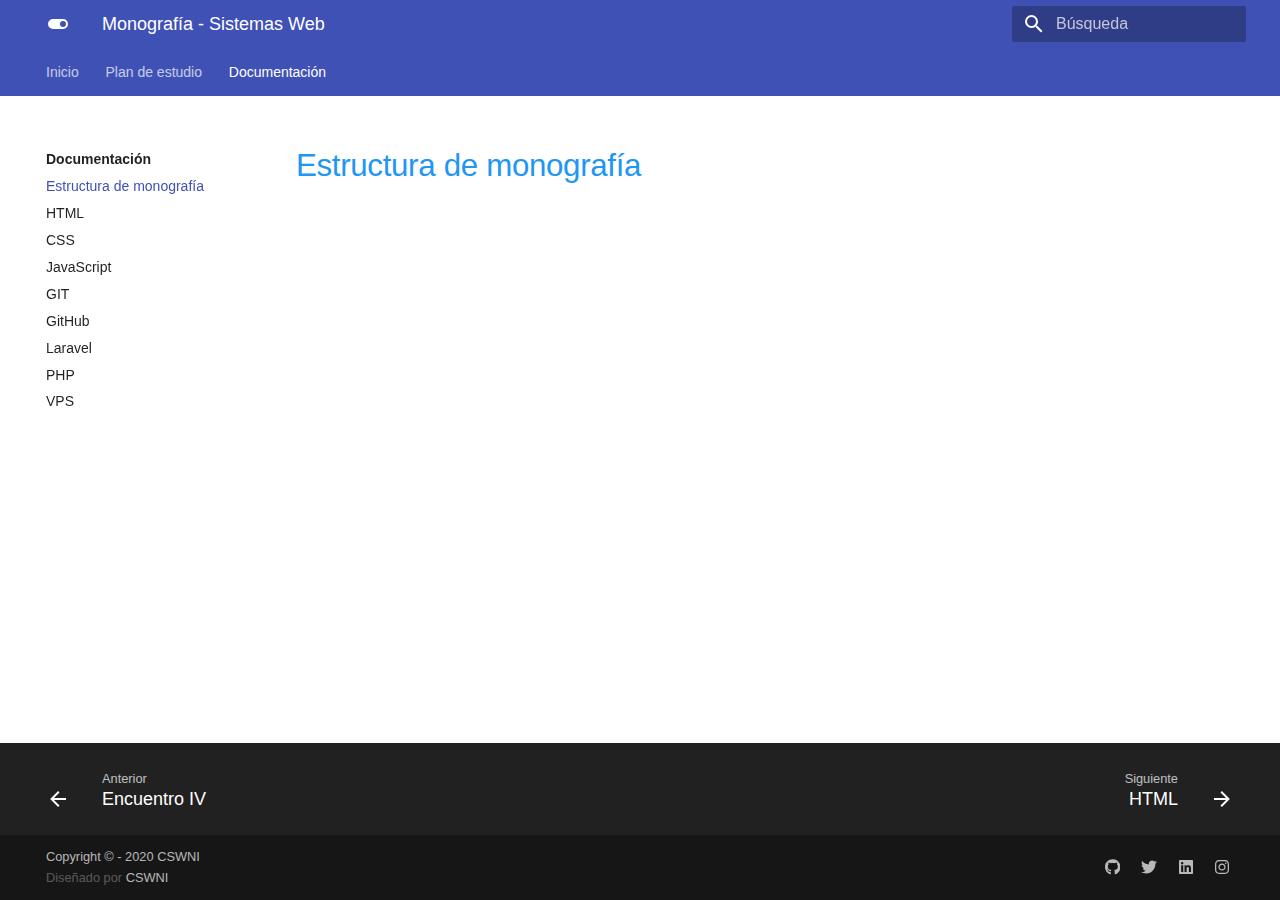
<file: monografia/index.html>
<!doctype html>
<html lang="es" class="no-js">
  <head>
    
      <meta charset="utf-8">
      <meta name="viewport" content="width=device-width,initial-scale=1">
      
        <meta name="description" content="Orientaciones generales para la tutoría de Ingenieria de sistemas. Documentación y ejercicios para desarrollar.">
      
      
        <link rel="canonical" href="https://tutoriauml.github.io/monografia/">
      
      
        <meta name="author" content="Carlos Andrés Pérez Úbeda">
      
      <link rel="shortcut icon" href="../assets/favicon.png">
      <meta name="generator" content="mkdocs-1.1.2, mkdocs-material-5.2.2">
    
    
      
        <title>Estructura de monografía - Monografía - Sistemas Web</title>
      
    
    
      <link rel="stylesheet" href="../assets/stylesheets/main.b8fb47b5.min.css">
      
      
    
    
    
      
        <link href="https://fonts.gstatic.com" rel="preconnect" crossorigin>
        <link rel="stylesheet" href="https://fonts.googleapis.com/css?family=Roboto:300,400,400i,700%7CRoboto+Mono&display=fallback">
        <style>body,input{font-family:"Roboto",-apple-system,BlinkMacSystemFont,Helvetica,Arial,sans-serif}code,kbd,pre{font-family:"Roboto Mono",SFMono-Regular,Consolas,Menlo,monospace}</style>
      
    
    
    
      <link rel="stylesheet" href="../assets/stylesheets/estilos.css">
    
    
      
    
    
  </head>
  
  
    <body dir="ltr">
  
    <input class="md-toggle" data-md-toggle="drawer" type="checkbox" id="__drawer" autocomplete="off">
    <input class="md-toggle" data-md-toggle="search" type="checkbox" id="__search" autocomplete="off">
    <label class="md-overlay" for="__drawer"></label>
    <div data-md-component="skip">
      
    </div>
    <div data-md-component="announce">
      
    </div>
    
      <header class="md-header" data-md-component="header">
  <nav class="md-header-nav md-grid" aria-label="Cabecera">
    <a href="https://tutoriauml.github.io" title="Monografía - Sistemas Web" class="md-header-nav__button md-logo" aria-label="Monografía - Sistemas Web">
      
  
  <svg xmlns="http://www.w3.org/2000/svg" viewBox="0 0 24 24"><path d="M17 7H7a5 5 0 00-5 5 5 5 0 005 5h10a5 5 0 005-5 5 5 0 00-5-5m0 8a3 3 0 01-3-3 3 3 0 013-3 3 3 0 013 3 3 3 0 01-3 3z"/></svg>

    </a>
    <label class="md-header-nav__button md-icon" for="__drawer">
      <svg xmlns="http://www.w3.org/2000/svg" viewBox="0 0 24 24"><path d="M3 6h18v2H3V6m0 5h18v2H3v-2m0 5h18v2H3v-2z"/></svg>
    </label>
    <div class="md-header-nav__title" data-md-component="header-title">
      
        <div class="md-header-nav__ellipsis">
          <span class="md-header-nav__topic md-ellipsis">
            Monografía - Sistemas Web
          </span>
          <span class="md-header-nav__topic md-ellipsis">
            
              Estructura de monografía
            
          </span>
        </div>
      
    </div>
    
      <label class="md-header-nav__button md-icon" for="__search">
        <svg xmlns="http://www.w3.org/2000/svg" viewBox="0 0 24 24"><path d="M9.5 3A6.5 6.5 0 0116 9.5c0 1.61-.59 3.09-1.56 4.23l.27.27h.79l5 5-1.5 1.5-5-5v-.79l-.27-.27A6.516 6.516 0 019.5 16 6.5 6.5 0 013 9.5 6.5 6.5 0 019.5 3m0 2C7 5 5 7 5 9.5S7 14 9.5 14 14 12 14 9.5 12 5 9.5 5z"/></svg>
      </label>
      
<div class="md-search" data-md-component="search" role="dialog">
  <label class="md-search__overlay" for="__search"></label>
  <div class="md-search__inner" role="search">
    <form class="md-search__form" name="search">
      <input type="text" class="md-search__input" name="query" aria-label="Búsqueda" placeholder="Búsqueda" autocapitalize="off" autocorrect="off" autocomplete="off" spellcheck="false" data-md-component="search-query" data-md-state="active">
      <label class="md-search__icon md-icon" for="__search">
        <svg xmlns="http://www.w3.org/2000/svg" viewBox="0 0 24 24"><path d="M9.5 3A6.5 6.5 0 0116 9.5c0 1.61-.59 3.09-1.56 4.23l.27.27h.79l5 5-1.5 1.5-5-5v-.79l-.27-.27A6.516 6.516 0 019.5 16 6.5 6.5 0 013 9.5 6.5 6.5 0 019.5 3m0 2C7 5 5 7 5 9.5S7 14 9.5 14 14 12 14 9.5 12 5 9.5 5z"/></svg>
        <svg xmlns="http://www.w3.org/2000/svg" viewBox="0 0 24 24"><path d="M20 11v2H8l5.5 5.5-1.42 1.42L4.16 12l7.92-7.92L13.5 5.5 8 11h12z"/></svg>
      </label>
      <button type="reset" class="md-search__icon md-icon" aria-label="Limpiar" data-md-component="search-reset" tabindex="-1">
        <svg xmlns="http://www.w3.org/2000/svg" viewBox="0 0 24 24"><path d="M19 6.41L17.59 5 12 10.59 6.41 5 5 6.41 10.59 12 5 17.59 6.41 19 12 13.41 17.59 19 19 17.59 13.41 12 19 6.41z"/></svg>
      </button>
    </form>
    <div class="md-search__output">
      <div class="md-search__scrollwrap" data-md-scrollfix>
        <div class="md-search-result" data-md-component="search-result">
          <div class="md-search-result__meta">
            Initializing search
          </div>
          <ol class="md-search-result__list"></ol>
        </div>
      </div>
    </div>
  </div>
</div>
    
    
  </nav>
</header>
    
    <div class="md-container" data-md-component="container">
      
        
      
      
        
          

  

<nav class="md-tabs md-tabs--active" aria-label="Pestañas" data-md-component="tabs">
  <div class="md-tabs__inner md-grid">
    <ul class="md-tabs__list">
      
        
  <li class="md-tabs__item">
    
      <a href=".." class="md-tabs__link">
        Inicio
      </a>
    
  </li>

      
        
  
  
    <li class="md-tabs__item">
      
        <a href="../e1/" class="md-tabs__link">
          Plan de estudio
        </a>
      
    </li>
  

      
        
  
  
    <li class="md-tabs__item">
      
        <a href="./" class="md-tabs__link md-tabs__link--active">
          Documentación
        </a>
      
    </li>
  

      
    </ul>
  </div>
</nav>
        
      
      <main class="md-main" data-md-component="main">
        <div class="md-main__inner md-grid">
          
            
              <div class="md-sidebar md-sidebar--primary" data-md-component="navigation">
                <div class="md-sidebar__scrollwrap">
                  <div class="md-sidebar__inner">
                    <link rel="stylesheet" href="../assets/stylesheets/main.b8fb47b5.min.css"><nav class="md-nav md-nav--primary" aria-label="Navegación" data-md-level="0">
  <label class="md-nav__title" for="__drawer">
    <a href="https://tutoriauml.github.io" title="Monografía - Sistemas Web" class="md-nav__button md-logo" aria-label="Monografía - Sistemas Web">
      
  
  <svg xmlns="http://www.w3.org/2000/svg" viewBox="0 0 24 24"><path d="M17 7H7a5 5 0 00-5 5 5 5 0 005 5h10a5 5 0 005-5 5 5 0 00-5-5m0 8a3 3 0 01-3-3 3 3 0 013-3 3 3 0 013 3 3 3 0 01-3 3z"/></svg>

    </a>
    Monografía - Sistemas Web<br>
    <small>Carlos Andrés Pérez Úbeda</small>

  </label>
  
  <ul class="md-nav__list" data-md-scrollfix>
    
      
      
      


  <li class="md-nav__item">
    <a href=".." title="Inicio" class="md-nav__link">
      Inicio
    </a>
  </li>

    
      
      
      


  <li class="md-nav__item md-nav__item--nested">
    
      <input class="md-nav__toggle md-toggle" data-md-toggle="nav-2" type="checkbox" id="nav-2">
    
    <label class="md-nav__link" for="nav-2">
      Plan de estudio
      <span class="md-nav__icon md-icon">
        <svg xmlns="http://www.w3.org/2000/svg" viewBox="0 0 24 24"><path d="M8.59 16.58L13.17 12 8.59 7.41 10 6l6 6-6 6-1.41-1.42z"/></svg>
      </span>
    </label>
    <nav class="md-nav" aria-label="Plan de estudio" data-md-level="1">
      <label class="md-nav__title" for="nav-2">
        <span class="md-nav__icon md-icon">
          <svg xmlns="http://www.w3.org/2000/svg" viewBox="0 0 24 24"><path d="M20 11v2H8l5.5 5.5-1.42 1.42L4.16 12l7.92-7.92L13.5 5.5 8 11h12z"/></svg>
        </span>
        Plan de estudio
      </label>
      <ul class="md-nav__list" data-md-scrollfix>
        
        
          
          
          


  <li class="md-nav__item">
    <a href="../e1/" title="Encuentro I" class="md-nav__link">
      Encuentro I
    </a>
  </li>

        
          
          
          


  <li class="md-nav__item">
    <a href="../e2/" title="Encuentro II" class="md-nav__link">
      Encuentro II
    </a>
  </li>

        
          
          
          


  <li class="md-nav__item">
    <a href="../e3/" title="Encuentro III" class="md-nav__link">
      Encuentro III
    </a>
  </li>

        
          
          
          


  <li class="md-nav__item">
    <a href="../e4/" title="Encuentro IV" class="md-nav__link">
      Encuentro IV
    </a>
  </li>

        
      </ul>
    </nav>
  </li>

    
      
      
      

  


  <li class="md-nav__item md-nav__item--active md-nav__item--nested">
    
      <input class="md-nav__toggle md-toggle" data-md-toggle="nav-3" type="checkbox" id="nav-3" checked>
    
    <label class="md-nav__link" for="nav-3">
      Documentación
      <span class="md-nav__icon md-icon">
        <svg xmlns="http://www.w3.org/2000/svg" viewBox="0 0 24 24"><path d="M8.59 16.58L13.17 12 8.59 7.41 10 6l6 6-6 6-1.41-1.42z"/></svg>
      </span>
    </label>
    <nav class="md-nav" aria-label="Documentación" data-md-level="1">
      <label class="md-nav__title" for="nav-3">
        <span class="md-nav__icon md-icon">
          <svg xmlns="http://www.w3.org/2000/svg" viewBox="0 0 24 24"><path d="M20 11v2H8l5.5 5.5-1.42 1.42L4.16 12l7.92-7.92L13.5 5.5 8 11h12z"/></svg>
        </span>
        Documentación
      </label>
      <ul class="md-nav__list" data-md-scrollfix>
        
        
          
          
          

  


  <li class="md-nav__item md-nav__item--active">
    
    <input class="md-nav__toggle md-toggle" data-md-toggle="toc" type="checkbox" id="__toc">
    
    
    <a href="./" title="Estructura de monografía" class="md-nav__link md-nav__link--active">
      Estructura de monografía
    </a>
    
  </li>

        
          
          
          


  <li class="md-nav__item">
    <a href="../html/" title="HTML" class="md-nav__link">
      HTML
    </a>
  </li>

        
          
          
          


  <li class="md-nav__item">
    <a href="../css/" title="CSS" class="md-nav__link">
      CSS
    </a>
  </li>

        
          
          
          


  <li class="md-nav__item">
    <a href="../js/" title="JavaScript" class="md-nav__link">
      JavaScript
    </a>
  </li>

        
          
          
          


  <li class="md-nav__item">
    <a href="../git/" title="GIT" class="md-nav__link">
      GIT
    </a>
  </li>

        
          
          
          


  <li class="md-nav__item">
    <a href="../github/" title="GitHub" class="md-nav__link">
      GitHub
    </a>
  </li>

        
          
          
          


  <li class="md-nav__item">
    <a href="../laravel/" title="Laravel" class="md-nav__link">
      Laravel
    </a>
  </li>

        
          
          
          


  <li class="md-nav__item">
    <a href="../php/" title="PHP" class="md-nav__link">
      PHP
    </a>
  </li>

        
          
          
          


  <li class="md-nav__item">
    <a href="../vps/" title="VPS" class="md-nav__link">
      VPS
    </a>
  </li>

        
      </ul>
    </nav>
  </li>

    
  </ul>
</nav>
                  </div>
                </div>
              </div>
            
            
          
          <div class="md-content">
            <article class="md-content__inner md-typeset">
              
                
                
                  
                
                
                  <h1>Estructura de monografía</h1>
                
                
                
              
              
                


              
            </article>
          </div>
        </div>
      </main>
      
        
<footer class="md-footer">
  
    <div class="md-footer-nav">
      <nav class="md-footer-nav__inner md-grid" aria-label="Pie">
        
          <a href="../e4/" title="Encuentro IV" class="md-footer-nav__link md-footer-nav__link--prev" rel="prev">
            <div class="md-footer-nav__button md-icon">
              <svg xmlns="http://www.w3.org/2000/svg" viewBox="0 0 24 24"><path d="M20 11v2H8l5.5 5.5-1.42 1.42L4.16 12l7.92-7.92L13.5 5.5 8 11h12z"/></svg>
            </div>
            <div class="md-footer-nav__title">
              <div class="md-ellipsis">
                <span class="md-footer-nav__direction">
                  Anterior
                </span>
                Encuentro IV
              </div>
            </div>
          </a>
        
        
          <a href="../html/" title="HTML" class="md-footer-nav__link md-footer-nav__link--next" rel="next">
            <div class="md-footer-nav__title">
              <div class="md-ellipsis">
                <span class="md-footer-nav__direction">
                  Siguiente
                </span>
                HTML
              </div>
            </div>
            <div class="md-footer-nav__button md-icon">
              <svg xmlns="http://www.w3.org/2000/svg" viewBox="0 0 24 24"><path d="M4 11v2h12l-5.5 5.5 1.42 1.42L19.84 12l-7.92-7.92L10.5 5.5 16 11H4z"/></svg>
            </div>
          </a>
        
      </nav>
    </div>
  
  <div class="md-footer-meta md-typeset">
    <div class="md-footer-meta__inner md-grid">
      <div class="md-footer-copyright">
        
          <div class="md-footer-copyright__highlight">
            Copyright &copy; -  2020 CSWNI
          </div>
        
        Diseñado por
        <a href="https://cperezni.com" target="_blank" rel="noopener">
          CSWNI
        </a>
      </div>
      
  <div class="md-footer-social">
    
      
      
        
        
      
      <a href="https://github.com/tutoriauml" target="_blank" rel="noopener" title="github.com" class="md-footer-social__link">
        <svg xmlns="http://www.w3.org/2000/svg" viewBox="0 0 496 512"><path d="M165.9 397.4c0 2-2.3 3.6-5.2 3.6-3.3.3-5.6-1.3-5.6-3.6 0-2 2.3-3.6 5.2-3.6 3-.3 5.6 1.3 5.6 3.6zm-31.1-4.5c-.7 2 1.3 4.3 4.3 4.9 2.6 1 5.6 0 6.2-2s-1.3-4.3-4.3-5.2c-2.6-.7-5.5.3-6.2 2.3zm44.2-1.7c-2.9.7-4.9 2.6-4.6 4.9.3 2 2.9 3.3 5.9 2.6 2.9-.7 4.9-2.6 4.6-4.6-.3-1.9-3-3.2-5.9-2.9zM244.8 8C106.1 8 0 113.3 0 252c0 110.9 69.8 205.8 169.5 239.2 12.8 2.3 17.3-5.6 17.3-12.1 0-6.2-.3-40.4-.3-61.4 0 0-70 15-84.7-29.8 0 0-11.4-29.1-27.8-36.6 0 0-22.9-15.7 1.6-15.4 0 0 24.9 2 38.6 25.8 21.9 38.6 58.6 27.5 72.9 20.9 2.3-16 8.8-27.1 16-33.7-55.9-6.2-112.3-14.3-112.3-110.5 0-27.5 7.6-41.3 23.6-58.9-2.6-6.5-11.1-33.3 2.6-67.9 20.9-6.5 69 27 69 27 20-5.6 41.5-8.5 62.8-8.5s42.8 2.9 62.8 8.5c0 0 48.1-33.6 69-27 13.7 34.7 5.2 61.4 2.6 67.9 16 17.7 25.8 31.5 25.8 58.9 0 96.5-58.9 104.2-114.8 110.5 9.2 7.9 17 22.9 17 46.4 0 33.7-.3 75.4-.3 83.6 0 6.5 4.6 14.4 17.3 12.1C428.2 457.8 496 362.9 496 252 496 113.3 383.5 8 244.8 8zM97.2 352.9c-1.3 1-1 3.3.7 5.2 1.6 1.6 3.9 2.3 5.2 1 1.3-1 1-3.3-.7-5.2-1.6-1.6-3.9-2.3-5.2-1zm-10.8-8.1c-.7 1.3.3 2.9 2.3 3.9 1.6 1 3.6.7 4.3-.7.7-1.3-.3-2.9-2.3-3.9-2-.6-3.6-.3-4.3.7zm32.4 35.6c-1.6 1.3-1 4.3 1.3 6.2 2.3 2.3 5.2 2.6 6.5 1 1.3-1.3.7-4.3-1.3-6.2-2.2-2.3-5.2-2.6-6.5-1zm-11.4-14.7c-1.6 1-1.6 3.6 0 5.9 1.6 2.3 4.3 3.3 5.6 2.3 1.6-1.3 1.6-3.9 0-6.2-1.4-2.3-4-3.3-5.6-2z"/></svg>
      </a>
    
      
      
        
        
      
      <a href="https://twitter.com/cperezni" target="_blank" rel="noopener" title="twitter.com" class="md-footer-social__link">
        <svg xmlns="http://www.w3.org/2000/svg" viewBox="0 0 512 512"><path d="M459.37 151.716c.325 4.548.325 9.097.325 13.645 0 138.72-105.583 298.558-298.558 298.558-59.452 0-114.68-17.219-161.137-47.106 8.447.974 16.568 1.299 25.34 1.299 49.055 0 94.213-16.568 130.274-44.832-46.132-.975-84.792-31.188-98.112-72.772 6.498.974 12.995 1.624 19.818 1.624 9.421 0 18.843-1.3 27.614-3.573-48.081-9.747-84.143-51.98-84.143-102.985v-1.299c13.969 7.797 30.214 12.67 47.431 13.319-28.264-18.843-46.781-51.005-46.781-87.391 0-19.492 5.197-37.36 14.294-52.954 51.655 63.675 129.3 105.258 216.365 109.807-1.624-7.797-2.599-15.918-2.599-24.04 0-57.828 46.782-104.934 104.934-104.934 30.213 0 57.502 12.67 76.67 33.137 23.715-4.548 46.456-13.32 66.599-25.34-7.798 24.366-24.366 44.833-46.132 57.827 21.117-2.273 41.584-8.122 60.426-16.243-14.292 20.791-32.161 39.308-52.628 54.253z"/></svg>
      </a>
    
      
      
        
        
      
      <a href="https://linkedin.com/in/cperezni/" target="_blank" rel="noopener" title="linkedin.com" class="md-footer-social__link">
        <svg xmlns="http://www.w3.org/2000/svg" viewBox="0 0 448 512"><path d="M416 32H31.9C14.3 32 0 46.5 0 64.3v383.4C0 465.5 14.3 480 31.9 480H416c17.6 0 32-14.5 32-32.3V64.3c0-17.8-14.4-32.3-32-32.3zM135.4 416H69V202.2h66.5V416zm-33.2-243c-21.3 0-38.5-17.3-38.5-38.5S80.9 96 102.2 96c21.2 0 38.5 17.3 38.5 38.5 0 21.3-17.2 38.5-38.5 38.5zm282.1 243h-66.4V312c0-24.8-.5-56.7-34.5-56.7-34.6 0-39.9 27-39.9 54.9V416h-66.4V202.2h63.7v29.2h.9c8.9-16.8 30.6-34.5 62.9-34.5 67.2 0 79.7 44.3 79.7 101.9V416z"/></svg>
      </a>
    
      
      
        
        
      
      <a href="https://instagram.com/cperezni" target="_blank" rel="noopener" title="instagram.com" class="md-footer-social__link">
        <svg xmlns="http://www.w3.org/2000/svg" viewBox="0 0 448 512"><path d="M224.1 141c-63.6 0-114.9 51.3-114.9 114.9s51.3 114.9 114.9 114.9S339 319.5 339 255.9 287.7 141 224.1 141zm0 189.6c-41.1 0-74.7-33.5-74.7-74.7s33.5-74.7 74.7-74.7 74.7 33.5 74.7 74.7-33.6 74.7-74.7 74.7zm146.4-194.3c0 14.9-12 26.8-26.8 26.8-14.9 0-26.8-12-26.8-26.8s12-26.8 26.8-26.8 26.8 12 26.8 26.8zm76.1 27.2c-1.7-35.9-9.9-67.7-36.2-93.9-26.2-26.2-58-34.4-93.9-36.2-37-2.1-147.9-2.1-184.9 0-35.8 1.7-67.6 9.9-93.9 36.1s-34.4 58-36.2 93.9c-2.1 37-2.1 147.9 0 184.9 1.7 35.9 9.9 67.7 36.2 93.9s58 34.4 93.9 36.2c37 2.1 147.9 2.1 184.9 0 35.9-1.7 67.7-9.9 93.9-36.2 26.2-26.2 34.4-58 36.2-93.9 2.1-37 2.1-147.8 0-184.8zM398.8 388c-7.8 19.6-22.9 34.7-42.6 42.6-29.5 11.7-99.5 9-132.1 9s-102.7 2.6-132.1-9c-19.6-7.8-34.7-22.9-42.6-42.6-11.7-29.5-9-99.5-9-132.1s-2.6-102.7 9-132.1c7.8-19.6 22.9-34.7 42.6-42.6 29.5-11.7 99.5-9 132.1-9s102.7-2.6 132.1 9c19.6 7.8 34.7 22.9 42.6 42.6 11.7 29.5 9 99.5 9 132.1s2.7 102.7-9 132.1z"/></svg>
      </a>
    
  </div>

    </div>
  </div>
</footer>
      
    </div>
    
      <script src="../assets/javascripts/vendor.de50e36d.min.js"></script>
      <script src="../assets/javascripts/bundle.ff925e8b.min.js"></script><script id="__lang" type="application/json">{"clipboard.copy": "Copiar al portapapeles", "clipboard.copied": "Copiado al portapapeles", "search.config.lang": "es", "search.config.pipeline": "trimmer, stopWordFilter", "search.config.separator": "[\\s\\-]+", "search.result.placeholder": "Teclee para comenzar b\u00fasqueda", "search.result.none": "No se encontraron documentos", "search.result.one": "1 documento encontrado", "search.result.other": "# documentos encontrados"}</script>
      
      <script>
        app = initialize({
          base: "..",
          features: ["tabs", "instant"],
          search: Object.assign({
            worker: "../assets/javascripts/worker/search.27c6a5e6.min.js"
          }, typeof search !== "undefined" && search)
        })
      </script>
      
    
  </body>
</html>
</file>
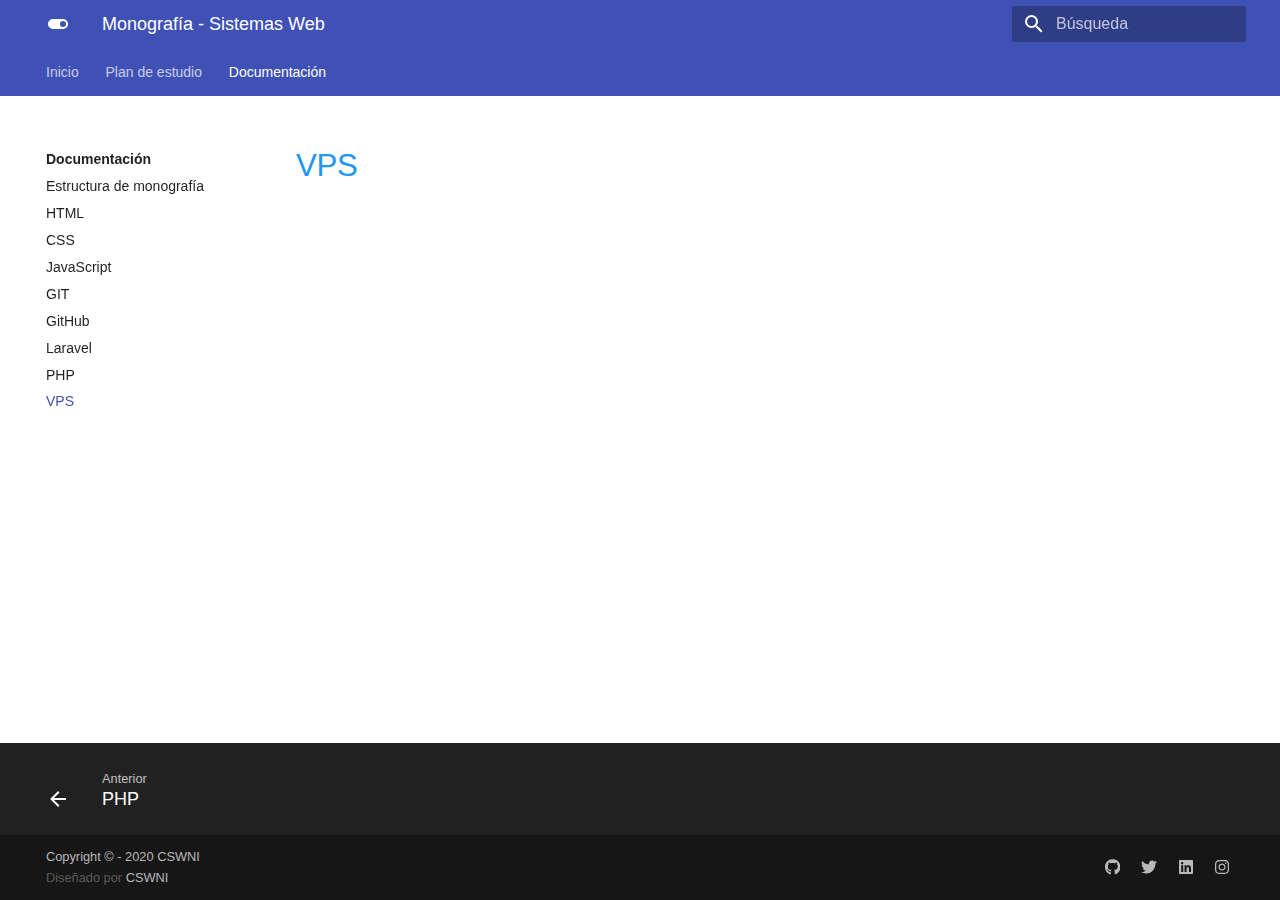
<file: vps/index.html>
<!doctype html>
<html lang="es" class="no-js">
  <head>
    
      <meta charset="utf-8">
      <meta name="viewport" content="width=device-width,initial-scale=1">
      
        <meta name="description" content="Orientaciones generales para la tutoría de Ingenieria de sistemas. Documentación y ejercicios para desarrollar.">
      
      
        <link rel="canonical" href="https://tutoriauml.github.io/vps/">
      
      
        <meta name="author" content="Carlos Andrés Pérez Úbeda">
      
      <link rel="shortcut icon" href="../assets/favicon.png">
      <meta name="generator" content="mkdocs-1.1.2, mkdocs-material-5.2.2">
    
    
      
        <title>VPS - Monografía - Sistemas Web</title>
      
    
    
      <link rel="stylesheet" href="../assets/stylesheets/main.b8fb47b5.min.css">
      
      
    
    
    
      
        <link href="https://fonts.gstatic.com" rel="preconnect" crossorigin>
        <link rel="stylesheet" href="https://fonts.googleapis.com/css?family=Roboto:300,400,400i,700%7CRoboto+Mono&display=fallback">
        <style>body,input{font-family:"Roboto",-apple-system,BlinkMacSystemFont,Helvetica,Arial,sans-serif}code,kbd,pre{font-family:"Roboto Mono",SFMono-Regular,Consolas,Menlo,monospace}</style>
      
    
    
    
      <link rel="stylesheet" href="../assets/stylesheets/estilos.css">
    
    
      
    
    
  </head>
  
  
    <body dir="ltr">
  
    <input class="md-toggle" data-md-toggle="drawer" type="checkbox" id="__drawer" autocomplete="off">
    <input class="md-toggle" data-md-toggle="search" type="checkbox" id="__search" autocomplete="off">
    <label class="md-overlay" for="__drawer"></label>
    <div data-md-component="skip">
      
    </div>
    <div data-md-component="announce">
      
    </div>
    
      <header class="md-header" data-md-component="header">
  <nav class="md-header-nav md-grid" aria-label="Cabecera">
    <a href="https://tutoriauml.github.io" title="Monografía - Sistemas Web" class="md-header-nav__button md-logo" aria-label="Monografía - Sistemas Web">
      
  
  <svg xmlns="http://www.w3.org/2000/svg" viewBox="0 0 24 24"><path d="M17 7H7a5 5 0 00-5 5 5 5 0 005 5h10a5 5 0 005-5 5 5 0 00-5-5m0 8a3 3 0 01-3-3 3 3 0 013-3 3 3 0 013 3 3 3 0 01-3 3z"/></svg>

    </a>
    <label class="md-header-nav__button md-icon" for="__drawer">
      <svg xmlns="http://www.w3.org/2000/svg" viewBox="0 0 24 24"><path d="M3 6h18v2H3V6m0 5h18v2H3v-2m0 5h18v2H3v-2z"/></svg>
    </label>
    <div class="md-header-nav__title" data-md-component="header-title">
      
        <div class="md-header-nav__ellipsis">
          <span class="md-header-nav__topic md-ellipsis">
            Monografía - Sistemas Web
          </span>
          <span class="md-header-nav__topic md-ellipsis">
            
              VPS
            
          </span>
        </div>
      
    </div>
    
      <label class="md-header-nav__button md-icon" for="__search">
        <svg xmlns="http://www.w3.org/2000/svg" viewBox="0 0 24 24"><path d="M9.5 3A6.5 6.5 0 0116 9.5c0 1.61-.59 3.09-1.56 4.23l.27.27h.79l5 5-1.5 1.5-5-5v-.79l-.27-.27A6.516 6.516 0 019.5 16 6.5 6.5 0 013 9.5 6.5 6.5 0 019.5 3m0 2C7 5 5 7 5 9.5S7 14 9.5 14 14 12 14 9.5 12 5 9.5 5z"/></svg>
      </label>
      
<div class="md-search" data-md-component="search" role="dialog">
  <label class="md-search__overlay" for="__search"></label>
  <div class="md-search__inner" role="search">
    <form class="md-search__form" name="search">
      <input type="text" class="md-search__input" name="query" aria-label="Búsqueda" placeholder="Búsqueda" autocapitalize="off" autocorrect="off" autocomplete="off" spellcheck="false" data-md-component="search-query" data-md-state="active">
      <label class="md-search__icon md-icon" for="__search">
        <svg xmlns="http://www.w3.org/2000/svg" viewBox="0 0 24 24"><path d="M9.5 3A6.5 6.5 0 0116 9.5c0 1.61-.59 3.09-1.56 4.23l.27.27h.79l5 5-1.5 1.5-5-5v-.79l-.27-.27A6.516 6.516 0 019.5 16 6.5 6.5 0 013 9.5 6.5 6.5 0 019.5 3m0 2C7 5 5 7 5 9.5S7 14 9.5 14 14 12 14 9.5 12 5 9.5 5z"/></svg>
        <svg xmlns="http://www.w3.org/2000/svg" viewBox="0 0 24 24"><path d="M20 11v2H8l5.5 5.5-1.42 1.42L4.16 12l7.92-7.92L13.5 5.5 8 11h12z"/></svg>
      </label>
      <button type="reset" class="md-search__icon md-icon" aria-label="Limpiar" data-md-component="search-reset" tabindex="-1">
        <svg xmlns="http://www.w3.org/2000/svg" viewBox="0 0 24 24"><path d="M19 6.41L17.59 5 12 10.59 6.41 5 5 6.41 10.59 12 5 17.59 6.41 19 12 13.41 17.59 19 19 17.59 13.41 12 19 6.41z"/></svg>
      </button>
    </form>
    <div class="md-search__output">
      <div class="md-search__scrollwrap" data-md-scrollfix>
        <div class="md-search-result" data-md-component="search-result">
          <div class="md-search-result__meta">
            Initializing search
          </div>
          <ol class="md-search-result__list"></ol>
        </div>
      </div>
    </div>
  </div>
</div>
    
    
  </nav>
</header>
    
    <div class="md-container" data-md-component="container">
      
        
      
      
        
          

  

<nav class="md-tabs md-tabs--active" aria-label="Pestañas" data-md-component="tabs">
  <div class="md-tabs__inner md-grid">
    <ul class="md-tabs__list">
      
        
  <li class="md-tabs__item">
    
      <a href=".." class="md-tabs__link">
        Inicio
      </a>
    
  </li>

      
        
  
  
    <li class="md-tabs__item">
      
        <a href="../e1/" class="md-tabs__link">
          Plan de estudio
        </a>
      
    </li>
  

      
        
  
  
    <li class="md-tabs__item">
      
        <a href="../monografia/" class="md-tabs__link md-tabs__link--active">
          Documentación
        </a>
      
    </li>
  

      
    </ul>
  </div>
</nav>
        
      
      <main class="md-main" data-md-component="main">
        <div class="md-main__inner md-grid">
          
            
              <div class="md-sidebar md-sidebar--primary" data-md-component="navigation">
                <div class="md-sidebar__scrollwrap">
                  <div class="md-sidebar__inner">
                    <link rel="stylesheet" href="../assets/stylesheets/main.b8fb47b5.min.css"><nav class="md-nav md-nav--primary" aria-label="Navegación" data-md-level="0">
  <label class="md-nav__title" for="__drawer">
    <a href="https://tutoriauml.github.io" title="Monografía - Sistemas Web" class="md-nav__button md-logo" aria-label="Monografía - Sistemas Web">
      
  
  <svg xmlns="http://www.w3.org/2000/svg" viewBox="0 0 24 24"><path d="M17 7H7a5 5 0 00-5 5 5 5 0 005 5h10a5 5 0 005-5 5 5 0 00-5-5m0 8a3 3 0 01-3-3 3 3 0 013-3 3 3 0 013 3 3 3 0 01-3 3z"/></svg>

    </a>
    Monografía - Sistemas Web<br>
    <small>Carlos Andrés Pérez Úbeda</small>

  </label>
  
  <ul class="md-nav__list" data-md-scrollfix>
    
      
      
      


  <li class="md-nav__item">
    <a href=".." title="Inicio" class="md-nav__link">
      Inicio
    </a>
  </li>

    
      
      
      


  <li class="md-nav__item md-nav__item--nested">
    
      <input class="md-nav__toggle md-toggle" data-md-toggle="nav-2" type="checkbox" id="nav-2">
    
    <label class="md-nav__link" for="nav-2">
      Plan de estudio
      <span class="md-nav__icon md-icon">
        <svg xmlns="http://www.w3.org/2000/svg" viewBox="0 0 24 24"><path d="M8.59 16.58L13.17 12 8.59 7.41 10 6l6 6-6 6-1.41-1.42z"/></svg>
      </span>
    </label>
    <nav class="md-nav" aria-label="Plan de estudio" data-md-level="1">
      <label class="md-nav__title" for="nav-2">
        <span class="md-nav__icon md-icon">
          <svg xmlns="http://www.w3.org/2000/svg" viewBox="0 0 24 24"><path d="M20 11v2H8l5.5 5.5-1.42 1.42L4.16 12l7.92-7.92L13.5 5.5 8 11h12z"/></svg>
        </span>
        Plan de estudio
      </label>
      <ul class="md-nav__list" data-md-scrollfix>
        
        
          
          
          


  <li class="md-nav__item">
    <a href="../e1/" title="Encuentro I" class="md-nav__link">
      Encuentro I
    </a>
  </li>

        
          
          
          


  <li class="md-nav__item">
    <a href="../e2/" title="Encuentro II" class="md-nav__link">
      Encuentro II
    </a>
  </li>

        
          
          
          


  <li class="md-nav__item">
    <a href="../e3/" title="Encuentro III" class="md-nav__link">
      Encuentro III
    </a>
  </li>

        
          
          
          


  <li class="md-nav__item">
    <a href="../e4/" title="Encuentro IV" class="md-nav__link">
      Encuentro IV
    </a>
  </li>

        
      </ul>
    </nav>
  </li>

    
      
      
      

  


  <li class="md-nav__item md-nav__item--active md-nav__item--nested">
    
      <input class="md-nav__toggle md-toggle" data-md-toggle="nav-3" type="checkbox" id="nav-3" checked>
    
    <label class="md-nav__link" for="nav-3">
      Documentación
      <span class="md-nav__icon md-icon">
        <svg xmlns="http://www.w3.org/2000/svg" viewBox="0 0 24 24"><path d="M8.59 16.58L13.17 12 8.59 7.41 10 6l6 6-6 6-1.41-1.42z"/></svg>
      </span>
    </label>
    <nav class="md-nav" aria-label="Documentación" data-md-level="1">
      <label class="md-nav__title" for="nav-3">
        <span class="md-nav__icon md-icon">
          <svg xmlns="http://www.w3.org/2000/svg" viewBox="0 0 24 24"><path d="M20 11v2H8l5.5 5.5-1.42 1.42L4.16 12l7.92-7.92L13.5 5.5 8 11h12z"/></svg>
        </span>
        Documentación
      </label>
      <ul class="md-nav__list" data-md-scrollfix>
        
        
          
          
          


  <li class="md-nav__item">
    <a href="../monografia/" title="Estructura de monografía" class="md-nav__link">
      Estructura de monografía
    </a>
  </li>

        
          
          
          


  <li class="md-nav__item">
    <a href="../html/" title="HTML" class="md-nav__link">
      HTML
    </a>
  </li>

        
          
          
          


  <li class="md-nav__item">
    <a href="../css/" title="CSS" class="md-nav__link">
      CSS
    </a>
  </li>

        
          
          
          


  <li class="md-nav__item">
    <a href="../js/" title="JavaScript" class="md-nav__link">
      JavaScript
    </a>
  </li>

        
          
          
          


  <li class="md-nav__item">
    <a href="../git/" title="GIT" class="md-nav__link">
      GIT
    </a>
  </li>

        
          
          
          


  <li class="md-nav__item">
    <a href="../github/" title="GitHub" class="md-nav__link">
      GitHub
    </a>
  </li>

        
          
          
          


  <li class="md-nav__item">
    <a href="../laravel/" title="Laravel" class="md-nav__link">
      Laravel
    </a>
  </li>

        
          
          
          


  <li class="md-nav__item">
    <a href="../php/" title="PHP" class="md-nav__link">
      PHP
    </a>
  </li>

        
          
          
          

  


  <li class="md-nav__item md-nav__item--active">
    
    <input class="md-nav__toggle md-toggle" data-md-toggle="toc" type="checkbox" id="__toc">
    
    
    <a href="./" title="VPS" class="md-nav__link md-nav__link--active">
      VPS
    </a>
    
  </li>

        
      </ul>
    </nav>
  </li>

    
  </ul>
</nav>
                  </div>
                </div>
              </div>
            
            
          
          <div class="md-content">
            <article class="md-content__inner md-typeset">
              
                
                
                  
                
                
                  <h1>VPS</h1>
                
                
                
              
              
                


              
            </article>
          </div>
        </div>
      </main>
      
        
<footer class="md-footer">
  
    <div class="md-footer-nav">
      <nav class="md-footer-nav__inner md-grid" aria-label="Pie">
        
          <a href="../php/" title="PHP" class="md-footer-nav__link md-footer-nav__link--prev" rel="prev">
            <div class="md-footer-nav__button md-icon">
              <svg xmlns="http://www.w3.org/2000/svg" viewBox="0 0 24 24"><path d="M20 11v2H8l5.5 5.5-1.42 1.42L4.16 12l7.92-7.92L13.5 5.5 8 11h12z"/></svg>
            </div>
            <div class="md-footer-nav__title">
              <div class="md-ellipsis">
                <span class="md-footer-nav__direction">
                  Anterior
                </span>
                PHP
              </div>
            </div>
          </a>
        
        
      </nav>
    </div>
  
  <div class="md-footer-meta md-typeset">
    <div class="md-footer-meta__inner md-grid">
      <div class="md-footer-copyright">
        
          <div class="md-footer-copyright__highlight">
            Copyright &copy; -  2020 CSWNI
          </div>
        
        Diseñado por
        <a href="https://cperezni.com" target="_blank" rel="noopener">
          CSWNI
        </a>
      </div>
      
  <div class="md-footer-social">
    
      
      
        
        
      
      <a href="https://github.com/tutoriauml" target="_blank" rel="noopener" title="github.com" class="md-footer-social__link">
        <svg xmlns="http://www.w3.org/2000/svg" viewBox="0 0 496 512"><path d="M165.9 397.4c0 2-2.3 3.6-5.2 3.6-3.3.3-5.6-1.3-5.6-3.6 0-2 2.3-3.6 5.2-3.6 3-.3 5.6 1.3 5.6 3.6zm-31.1-4.5c-.7 2 1.3 4.3 4.3 4.9 2.6 1 5.6 0 6.2-2s-1.3-4.3-4.3-5.2c-2.6-.7-5.5.3-6.2 2.3zm44.2-1.7c-2.9.7-4.9 2.6-4.6 4.9.3 2 2.9 3.3 5.9 2.6 2.9-.7 4.9-2.6 4.6-4.6-.3-1.9-3-3.2-5.9-2.9zM244.8 8C106.1 8 0 113.3 0 252c0 110.9 69.8 205.8 169.5 239.2 12.8 2.3 17.3-5.6 17.3-12.1 0-6.2-.3-40.4-.3-61.4 0 0-70 15-84.7-29.8 0 0-11.4-29.1-27.8-36.6 0 0-22.9-15.7 1.6-15.4 0 0 24.9 2 38.6 25.8 21.9 38.6 58.6 27.5 72.9 20.9 2.3-16 8.8-27.1 16-33.7-55.9-6.2-112.3-14.3-112.3-110.5 0-27.5 7.6-41.3 23.6-58.9-2.6-6.5-11.1-33.3 2.6-67.9 20.9-6.5 69 27 69 27 20-5.6 41.5-8.5 62.8-8.5s42.8 2.9 62.8 8.5c0 0 48.1-33.6 69-27 13.7 34.7 5.2 61.4 2.6 67.9 16 17.7 25.8 31.5 25.8 58.9 0 96.5-58.9 104.2-114.8 110.5 9.2 7.9 17 22.9 17 46.4 0 33.7-.3 75.4-.3 83.6 0 6.5 4.6 14.4 17.3 12.1C428.2 457.8 496 362.9 496 252 496 113.3 383.5 8 244.8 8zM97.2 352.9c-1.3 1-1 3.3.7 5.2 1.6 1.6 3.9 2.3 5.2 1 1.3-1 1-3.3-.7-5.2-1.6-1.6-3.9-2.3-5.2-1zm-10.8-8.1c-.7 1.3.3 2.9 2.3 3.9 1.6 1 3.6.7 4.3-.7.7-1.3-.3-2.9-2.3-3.9-2-.6-3.6-.3-4.3.7zm32.4 35.6c-1.6 1.3-1 4.3 1.3 6.2 2.3 2.3 5.2 2.6 6.5 1 1.3-1.3.7-4.3-1.3-6.2-2.2-2.3-5.2-2.6-6.5-1zm-11.4-14.7c-1.6 1-1.6 3.6 0 5.9 1.6 2.3 4.3 3.3 5.6 2.3 1.6-1.3 1.6-3.9 0-6.2-1.4-2.3-4-3.3-5.6-2z"/></svg>
      </a>
    
      
      
        
        
      
      <a href="https://twitter.com/cperezni" target="_blank" rel="noopener" title="twitter.com" class="md-footer-social__link">
        <svg xmlns="http://www.w3.org/2000/svg" viewBox="0 0 512 512"><path d="M459.37 151.716c.325 4.548.325 9.097.325 13.645 0 138.72-105.583 298.558-298.558 298.558-59.452 0-114.68-17.219-161.137-47.106 8.447.974 16.568 1.299 25.34 1.299 49.055 0 94.213-16.568 130.274-44.832-46.132-.975-84.792-31.188-98.112-72.772 6.498.974 12.995 1.624 19.818 1.624 9.421 0 18.843-1.3 27.614-3.573-48.081-9.747-84.143-51.98-84.143-102.985v-1.299c13.969 7.797 30.214 12.67 47.431 13.319-28.264-18.843-46.781-51.005-46.781-87.391 0-19.492 5.197-37.36 14.294-52.954 51.655 63.675 129.3 105.258 216.365 109.807-1.624-7.797-2.599-15.918-2.599-24.04 0-57.828 46.782-104.934 104.934-104.934 30.213 0 57.502 12.67 76.67 33.137 23.715-4.548 46.456-13.32 66.599-25.34-7.798 24.366-24.366 44.833-46.132 57.827 21.117-2.273 41.584-8.122 60.426-16.243-14.292 20.791-32.161 39.308-52.628 54.253z"/></svg>
      </a>
    
      
      
        
        
      
      <a href="https://linkedin.com/in/cperezni/" target="_blank" rel="noopener" title="linkedin.com" class="md-footer-social__link">
        <svg xmlns="http://www.w3.org/2000/svg" viewBox="0 0 448 512"><path d="M416 32H31.9C14.3 32 0 46.5 0 64.3v383.4C0 465.5 14.3 480 31.9 480H416c17.6 0 32-14.5 32-32.3V64.3c0-17.8-14.4-32.3-32-32.3zM135.4 416H69V202.2h66.5V416zm-33.2-243c-21.3 0-38.5-17.3-38.5-38.5S80.9 96 102.2 96c21.2 0 38.5 17.3 38.5 38.5 0 21.3-17.2 38.5-38.5 38.5zm282.1 243h-66.4V312c0-24.8-.5-56.7-34.5-56.7-34.6 0-39.9 27-39.9 54.9V416h-66.4V202.2h63.7v29.2h.9c8.9-16.8 30.6-34.5 62.9-34.5 67.2 0 79.7 44.3 79.7 101.9V416z"/></svg>
      </a>
    
      
      
        
        
      
      <a href="https://instagram.com/cperezni" target="_blank" rel="noopener" title="instagram.com" class="md-footer-social__link">
        <svg xmlns="http://www.w3.org/2000/svg" viewBox="0 0 448 512"><path d="M224.1 141c-63.6 0-114.9 51.3-114.9 114.9s51.3 114.9 114.9 114.9S339 319.5 339 255.9 287.7 141 224.1 141zm0 189.6c-41.1 0-74.7-33.5-74.7-74.7s33.5-74.7 74.7-74.7 74.7 33.5 74.7 74.7-33.6 74.7-74.7 74.7zm146.4-194.3c0 14.9-12 26.8-26.8 26.8-14.9 0-26.8-12-26.8-26.8s12-26.8 26.8-26.8 26.8 12 26.8 26.8zm76.1 27.2c-1.7-35.9-9.9-67.7-36.2-93.9-26.2-26.2-58-34.4-93.9-36.2-37-2.1-147.9-2.1-184.9 0-35.8 1.7-67.6 9.9-93.9 36.1s-34.4 58-36.2 93.9c-2.1 37-2.1 147.9 0 184.9 1.7 35.9 9.9 67.7 36.2 93.9s58 34.4 93.9 36.2c37 2.1 147.9 2.1 184.9 0 35.9-1.7 67.7-9.9 93.9-36.2 26.2-26.2 34.4-58 36.2-93.9 2.1-37 2.1-147.8 0-184.8zM398.8 388c-7.8 19.6-22.9 34.7-42.6 42.6-29.5 11.7-99.5 9-132.1 9s-102.7 2.6-132.1-9c-19.6-7.8-34.7-22.9-42.6-42.6-11.7-29.5-9-99.5-9-132.1s-2.6-102.7 9-132.1c7.8-19.6 22.9-34.7 42.6-42.6 29.5-11.7 99.5-9 132.1-9s102.7-2.6 132.1 9c19.6 7.8 34.7 22.9 42.6 42.6 11.7 29.5 9 99.5 9 132.1s2.7 102.7-9 132.1z"/></svg>
      </a>
    
  </div>

    </div>
  </div>
</footer>
      
    </div>
    
      <script src="../assets/javascripts/vendor.de50e36d.min.js"></script>
      <script src="../assets/javascripts/bundle.ff925e8b.min.js"></script><script id="__lang" type="application/json">{"clipboard.copy": "Copiar al portapapeles", "clipboard.copied": "Copiado al portapapeles", "search.config.lang": "es", "search.config.pipeline": "trimmer, stopWordFilter", "search.config.separator": "[\\s\\-]+", "search.result.placeholder": "Teclee para comenzar b\u00fasqueda", "search.result.none": "No se encontraron documentos", "search.result.one": "1 documento encontrado", "search.result.other": "# documentos encontrados"}</script>
      
      <script>
        app = initialize({
          base: "..",
          features: ["tabs", "instant"],
          search: Object.assign({
            worker: "../assets/javascripts/worker/search.27c6a5e6.min.js"
          }, typeof search !== "undefined" && search)
        })
      </script>
      
    
  </body>
</html>
</file>
<file: assets/stylesheets/estilos.css>
strong {
    color:rgb(5, 92, 46);
    font-style: italic;
}
strong code {
    color:blue !important;
    font-style: normal;
    font-family: 'Trebuchet MS', 'Lucida Sans Unicode', 'Lucida Grande', 'Lucida Sans', Arial, sans-serif
}
.keys kbd{
    background: rgb(117, 255, 38);
}
.alert{
    color:brown;
    display: block;
    padding: 8px;
    border: red 2px solid;
    margin: 5px;
    background:#afffb2a2;
    border-radius: 10px;
    box-shadow: 0 0 12px 2px gray;
}

img:not([class='twemoji']) {
    box-shadow:20px 20px 40px 5px rgb(172, 169, 169), 0 0 10px 10px rgb(240, 233, 233) inset;
    border-radius: 10px;
    border:1px solid rgb(233, 228, 228);
    display: block;
    padding: 5px;
   /* background: rgba(131, 121, 121, 0.7);*/
    margin: 0 auto;
    width: 100%;
    margin-bottom: 30px ;
}
.codehilite pre {
   color: rgb(255, 124, 16) !important;
   font-weight: bolder !important;
   font-size: 16px !important;
}
code {
    color: rgb(0, 65, 185) !important;
    font-weight: normal !important;
    font-size: 14px !important;
 }

 h1{
     color: #2196f3 !important;
 }
 h2{
    color: #2196f3 !important;
 }
 h3{
    color: #2196f3 !important;
 }


.tabbed-set {
    display: flex;
    position: relative;
    flex-wrap: wrap;
}

.tabbed-set .highlight {
    background: #ddd;
}

.tabbed-set .tabbed-content {
    display: none;
    order: 99;
    width: 100%;
}

.tabbed-set label {
    width: auto;
    margin: 0 0.5em;
    padding: 0.25em;
    font-size: 120%;
    cursor: pointer;
}

.tabbed-set input {
    position: absolute;
    opacity: 0;
}

.tabbed-set input:nth-child(n+1) {
    color: #333333;
}

.tabbed-set input:nth-child(n+1):checked + label {
    color: #FF5252;
}

.tabbed-set input:nth-child(n+1):checked + label + .tabbed-content {
    display: block;
}

table {
    width: 100% !important;
}
</file>
<file: assets/stylesheets/main.b8fb47b5.min.css>
html {
    box-sizing: border-box
}

*,*::before,*::after {
    box-sizing: inherit
}

html {
    -webkit-text-size-adjust: none;
    -moz-text-size-adjust: none;
    -ms-text-size-adjust: none;
    text-size-adjust: none
}

body {
    margin: 0
}

hr {
    box-sizing: content-box;
    overflow: visible
}

a,button,label,input {
    -webkit-tap-highlight-color: transparent
}

a {
    color: inherit;
    text-decoration: none
}

small {
    font-size: 80%
}

sub,sup {
    position: relative;
    font-size: 80%;
    line-height: 0;
    vertical-align: baseline
}

sub {
    bottom: -0.25em
}

sup {
    top: -0.5em
}

img {
    border-style: none
}

table {
    border-collapse: separate;
    border-spacing: 0
}

td,th {
    font-weight: normal;
    vertical-align: top
}

button {
    margin: 0;
    padding: 0;
    font-size: inherit;
    background: transparent;
    border: 0
}

input {
    border: 0;
    outline: 0
}

:root {
    --md-default-fg-color: hsla(0, 0%, 0%, 0.87);--md-default-fg-color--light: hsla(0, 0%, 0%, 0.54);--md-default-fg-color--lighter: hsla(0, 0%, 0%, 0.32);--md-default-fg-color--lightest: hsla(0, 0%, 0%, 0.07);--md-default-bg-color: hsla(0, 0%, 100%, 1);--md-default-bg-color--light: hsla(0, 0%, 100%, 0.7);--md-default-bg-color--lighter: hsla(0, 0%, 100%, 0.3);--md-default-bg-color--lightest: hsla(0, 0%, 100%, 0.12);--md-primary-fg-color: hsla(231, 48%, 48%, 1);--md-primary-fg-color--light: hsla(230, 44%, 64%, 1);--md-primary-fg-color--dark: hsla(232, 54%, 41%, 1);--md-primary-bg-color: hsla(0, 0%, 100%, 1);--md-primary-bg-color--light: hsla(0, 0%, 100%, 0.7);--md-accent-fg-color: hsla(231, 99%, 66%, 1);--md-accent-fg-color--transparent: hsla(231, 99%, 66%, 0.1);--md-accent-bg-color: hsla(0, 0%, 100%, 1);--md-accent-bg-color--light: hsla(0, 0%, 100%, 0.7)}

:root>* {
    --md-code-bg-color: hsla(0, 0%, 96%, 1);--md-code-fg-color: hsla(200, 18%, 26%, 1);--md-text-color: var(--md-default-fg-color);--md-text-link-color: var(--md-primary-fg-color);--md-admonition-bg-color: var(--md-default-bg-color);--md-admonition-fg-color: var(--md-default-fg-color);--md-footer-bg-color: hsla(0, 0%, 0%, 0.87);--md-footer-bg-color--dark: hsla(0, 0%, 0%, 0.32);--md-footer-fg-color: hsla(0, 0%, 100%, 1);--md-footer-fg-color--light: hsla(0, 0%, 100%, 0.7);--md-footer-fg-color--lighter: hsla(0, 0%, 100%, 0.3)}

.md-icon svg {
    display: block;
    width: 1.2rem;
    height: 1.2rem;
    margin: 0 auto;
    fill: currentColor
}

body {
    -webkit-font-smoothing: antialiased;
    -moz-osx-font-smoothing: grayscale
}

body,input {
    color: var(--md-text-color);
    font-feature-settings: "kern","liga";
    font-family: -apple-system,BlinkMacSystemFont,Helvetica,Arial,sans-serif
}

code,pre,kbd {
    color: var(--md-text-color);
    font-feature-settings: "kern";
    font-family: SFMono-Regular,Consolas,Menlo,monospace
}

.md-typeset {
    font-size: .8rem;
    line-height: 1.6;
    -webkit-print-color-adjust: exact;
    color-adjust: exact
}

.md-typeset p,.md-typeset ul,.md-typeset ol,.md-typeset blockquote {
    margin: 1em 0
}

.md-typeset h1 {
    margin: 0 0 2rem;
    color: var(--md-default-fg-color--light);
    font-weight: 300;
    font-size: 1.5625rem;
    line-height: 1.3;
    letter-spacing: -0.01em
}

.md-typeset h2 {
    margin: 2rem 0 .8rem;
    font-weight: 300;
    font-size: 1.25rem;
    line-height: 1.4;
    letter-spacing: -0.01em
}

.md-typeset h3 {
    margin: 1.6rem 0 .8rem;
    font-weight: 400;
    font-size: 1rem;
    line-height: 1.5;
    letter-spacing: -0.01em
}

.md-typeset h2+h3 {
    margin-top: .8rem
}

.md-typeset h4 {
    margin: .8rem 0;
    font-weight: 700;
    font-size: .8rem;
    letter-spacing: -0.01em
}

.md-typeset h5,.md-typeset h6 {
    margin: .8rem 0;
    color: var(--md-default-fg-color--light);
    font-weight: 700;
    font-size: .64rem;
    letter-spacing: -0.01em
}

.md-typeset h5 {
    text-transform: uppercase
}

.md-typeset hr {
    margin: 1.5em 0;
    border-bottom: .05rem dotted var(--md-default-fg-color--lighter)
}

.md-typeset a {
    color: var(--md-text-link-color);
    word-break: break-word
}

.md-typeset a,.md-typeset a::before {
    transition: color 125ms
}

.md-typeset a:focus,.md-typeset a:hover {
    color: var(--md-accent-fg-color)
}

.md-typeset code,.md-typeset pre,.md-typeset kbd {
    color: var(--md-code-fg-color);
    direction: ltr
}

@media print {
    .md-typeset code,.md-typeset pre,.md-typeset kbd {
        white-space: pre-wrap
    }
}

.md-typeset code {
    padding: 0 .2941176471em;
    font-size: .85em;
    word-break: break-word;
    background-color: var(--md-code-bg-color);
    border-radius: .1rem;
    -webkit-box-decoration-break: clone;
    box-decoration-break: clone
}

.md-typeset h1 code,.md-typeset h2 code,.md-typeset h3 code,.md-typeset h4 code,.md-typeset h5 code,.md-typeset h6 code {
    margin: initial;
    padding: initial;
    background-color: transparent;
    box-shadow: none
}

.md-typeset a>code {
    color: currentColor
}

.md-typeset pre {
    position: relative;
    margin: 1em 0;
    line-height: 1.4
}

.md-typeset pre>code {
    display: block;
    margin: 0;
    padding: .525rem 1.1764705882em;
    overflow: auto;
    word-break: normal;
    box-shadow: none;
    -webkit-box-decoration-break: slice;
    box-decoration-break: slice;
    touch-action: auto;
    scrollbar-width: thin;
    scrollbar-color: var(--md-default-fg-color--lighter) transparent
}

.md-typeset pre>code:hover {
    scrollbar-color: var(--md-accent-fg-color) transparent
}

.md-typeset pre>code::-webkit-scrollbar {
    width: .2rem;
    height: .2rem
}

.md-typeset pre>code::-webkit-scrollbar-thumb {
    background-color: var(--md-default-fg-color--lighter)
}

.md-typeset pre>code::-webkit-scrollbar-thumb:hover {
    background-color: var(--md-accent-fg-color)
}

@media screen and (max-width: 44.9375em) {
    .md-typeset>pre {
        margin:1em -0.8rem
    }

    .md-typeset>pre code {
        border-radius: 0
    }
}

.md-typeset kbd {
    display: inline-block;
    padding: 0 .6666666667em;
    font-size: .75em;
    line-height: 1.5;
    vertical-align: text-top;
    word-break: break-word;
    border-radius: .1rem;
    box-shadow: 0 .1rem 0 .05rem var(--md-default-fg-color--lighter),0 .1rem 0 var(--md-default-fg-color--lighter),inset 0 -0.1rem .2rem var(--md-default-bg-color)
}

.md-typeset mark {
    padding: 0 .25em;
    word-break: break-word;
    background-color: rgba(255,235,59,.5);
    border-radius: .1rem;
    -webkit-box-decoration-break: clone;
    box-decoration-break: clone
}

.md-typeset abbr {
    text-decoration: none;
    border-bottom: .05rem dotted var(--md-default-fg-color--light);
    cursor: help
}

.md-typeset small {
    opacity: .75
}

.md-typeset sup,.md-typeset sub {
    margin-left: .078125em
}

[dir=rtl] .md-typeset sup,[dir=rtl] .md-typeset sub {
    margin-right: .078125em;
    margin-left: initial
}

.md-typeset blockquote {
    padding-left: .6rem;
    color: var(--md-default-fg-color--light);
    border-left: .2rem solid var(--md-default-fg-color--lighter)
}

[dir=rtl] .md-typeset blockquote {
    padding-right: .6rem;
    padding-left: initial;
    border-right: .2rem solid var(--md-default-fg-color--lighter);
    border-left: initial
}

.md-typeset ul {
    list-style-type: disc
}

.md-typeset ul,.md-typeset ol {
    margin-left: .625em;
    padding: 0
}

[dir=rtl] .md-typeset ul,[dir=rtl] .md-typeset ol {
    margin-right: .625em;
    margin-left: initial
}

.md-typeset ul ol,.md-typeset ol ol {
    list-style-type: lower-alpha
}

.md-typeset ul ol ol,.md-typeset ol ol ol {
    list-style-type: lower-roman
}

.md-typeset ul li,.md-typeset ol li {
    margin-bottom: .5em;
    margin-left: 1.25em
}

[dir=rtl] .md-typeset ul li,[dir=rtl] .md-typeset ol li {
    margin-right: 1.25em;
    margin-left: initial
}

.md-typeset ul li p,.md-typeset ul li blockquote,.md-typeset ol li p,.md-typeset ol li blockquote {
    margin: .5em 0
}

.md-typeset ul li:last-child,.md-typeset ol li:last-child {
    margin-bottom: 0
}

.md-typeset ul li ul,.md-typeset ul li ol,.md-typeset ol li ul,.md-typeset ol li ol {
    margin: .5em 0 .5em .625em
}

[dir=rtl] .md-typeset ul li ul,[dir=rtl] .md-typeset ul li ol,[dir=rtl] .md-typeset ol li ul,[dir=rtl] .md-typeset ol li ol {
    margin-right: .625em;
    margin-left: initial
}

.md-typeset dd {
    margin: 1em 0 1em 1.875em
}

[dir=rtl] .md-typeset dd {
    margin-right: 1.875em;
    margin-left: initial
}

.md-typeset img,.md-typeset svg {
    max-width: 100%;
    height: auto
}

.md-typeset iframe {
    max-width: 100%
}

.md-typeset table:not([class]) {
    display: inline-block;
    max-width: 100%;
    overflow: auto;
    font-size: .64rem;
    background: var(--md-default-bg-color);
    border-radius: .1rem;
    box-shadow: 0 .2rem .5rem rgba(0,0,0,.05),0 0 .05rem rgba(0,0,0,.1);
    touch-action: auto
}

.md-typeset table:not([class])+* {
    margin-top: 1.5em
}

.md-typeset table:not([class]) th:not([align]),.md-typeset table:not([class]) td:not([align]) {
    text-align: left
}

[dir=rtl] .md-typeset table:not([class]) th:not([align]),[dir=rtl] .md-typeset table:not([class]) td:not([align]) {
    text-align: right
}

.md-typeset table:not([class]) th {
    min-width: 5rem;
    padding: .6rem .8rem;
    color: var(--md-default-bg-color);
    vertical-align: top;
    background-color: var(--md-default-fg-color--light)
}

.md-typeset table:not([class]) th a {
    color: inherit
}

.md-typeset table:not([class]) td {
    padding: .6rem .8rem;
    vertical-align: top;
    border-top: .05rem solid var(--md-default-fg-color--lightest)
}

.md-typeset table:not([class]) tr {
    transition: background-color 125ms
}

.md-typeset table:not([class]) tr:hover {
    background-color: rgba(0,0,0,.035);
    box-shadow: 0 .05rem 0 var(--md-default-bg-color) inset
}

.md-typeset table:not([class]) tr:first-child td {
    border-top: 0
}

.md-typeset table:not([class]) a {
    word-break: normal
}

.md-typeset__scrollwrap {
    margin: 1em -0.8rem;
    overflow-x: auto;
    touch-action: auto
}

.md-typeset__table {
    display: inline-block;
    margin-bottom: .5em;
    padding: 0 .8rem
}

.md-typeset__table table {
    display: table;
    width: 100%;
    margin: 0;
    overflow: hidden
}

html {
    height: 100%;
    overflow-x: hidden;
    font-size: 125%
}

@media screen and (min-width: 100em) {
    html {
        font-size:137.5%
    }
}

@media screen and (min-width: 125em) {
    html {
        font-size:150%
    }
}

body {
    position: relative;
    display: flex;
    flex-direction: column;
    width: 100%;
    min-height: 100%;
    font-size: .5rem;
    background-color: var(--md-default-bg-color)
}

@media screen and (max-width: 59.9375em) {
    body[data-md-state=lock] {
        position:fixed
    }
}

@media print {
    body {
        display: block
    }
}

hr {
    display: block;
    height: .05rem;
    padding: 0;
    border: 0
}

.md-grid {
    max-width: 61rem;
    margin-right: auto;
    margin-left: auto
}

.md-container {
    display: flex;
    flex-direction: column;
    flex-grow: 1
}

@media print {
    .md-container {
        display: block
    }
}

.md-main {
    flex-grow: 1
}

.md-main__inner {
    display: flex;
    height: 100%;
    margin-top: 1.5rem
}

.md-ellipsis {
    display: block;
    overflow: hidden;
    white-space: nowrap;
    text-overflow: ellipsis
}

.md-toggle {
    display: none
}

.md-overlay {
    position: fixed;
    top: 0;
    z-index: 3;
    width: 0;
    height: 0;
    background-color: rgba(0,0,0,.54);
    opacity: 0;
    transition: width 0ms 250ms,height 0ms 250ms,opacity 250ms
}

@media screen and (max-width: 76.1875em) {
    [data-md-toggle=drawer]:checked~.md-overlay {
        width:100%;
        height: 100%;
        opacity: 1;
        transition: width 0ms,height 0ms,opacity 250ms
    }
}

.md-skip {
    position: fixed;
    z-index: -1;
    margin: .5rem;
    padding: .3rem .5rem;
    color: var(--md-default-bg-color);
    font-size: .64rem;
    background-color: var(--md-default-fg-color);
    border-radius: .1rem;
    transform: translateY(0.4rem);
    opacity: 0
}

.md-skip:focus {
    z-index: 10;
    transform: translateY(0);
    opacity: 1;
    transition: transform 250ms cubic-bezier(0.4, 0, 0.2, 1),opacity 175ms 75ms
}

@page {
    margin: 25mm
}

.md-announce {
    overflow: auto;
    background-color: var(--md-default-fg-color)
}

.md-announce__inner {
    margin: .6rem auto;
    padding: 0 .8rem;
    color: var(--md-default-bg-color);
    font-size: .7rem
}

@media print {
    .md-announce {
        display: none
    }
}

.md-typeset .md-button {
    display: inline-block;
    padding: .625em 2em;
    color: var(--md-primary-fg-color);
    font-weight: 700;
    border: .1rem solid currentColor;
    border-radius: .1rem;
    transition: color 125ms,background-color 125ms,border-color 125ms
}

.md-typeset .md-button--primary {
    color: var(--md-primary-bg-color);
    background-color: var(--md-primary-fg-color);
    border-color: var(--md-primary-fg-color)
}

.md-typeset .md-button:focus,.md-typeset .md-button:hover {
    color: var(--md-accent-bg-color);
    background-color: var(--md-accent-fg-color);
    border-color: var(--md-accent-fg-color)
}

.md-clipboard {
    position: absolute;
    top: .4rem;
    right: .5em;
    z-index: 1;
    width: 1.5em;
    height: 1.5em;
    color: var(--md-default-fg-color--lightest);
    border-radius: .1rem;
    cursor: pointer;
    transition: color 125ms
}

@media print {
    .md-clipboard {
        display: none
    }
}

.md-clipboard svg {
    width: 1.125em;
    height: 1.125em
}

pre:hover .md-clipboard {
    color: var(--md-default-fg-color--light)
}

pre .md-clipboard:focus,pre .md-clipboard:hover {
    color: var(--md-accent-fg-color)
}

.md-content {
    flex: 1;
    max-width: 100%
}

@media screen and (min-width: 60em)and (max-width: 76.1875em) {
    .md-content {
        max-width:calc(100% - 12.1rem)
    }
}

@media screen and (min-width: 76.25em) {
    .md-content {
        max-width:calc(100% - 12.1rem * 2)
    }
}

.md-content__inner {
    margin: 0 .8rem 1.2rem;
    padding-top: .6rem
}

@media screen and (min-width: 76.25em) {
    .md-content__inner {
        margin-right:1.2rem;
        margin-left: 1.2rem
    }
}

.md-content__inner::before {
    display: block;
    height: .4rem;
    content: ""
}

.md-content__inner>:last-child {
    margin-bottom: 0
}

.md-content__button {
    float: right;
    margin: .4rem 0;
    margin-left: .4rem;
    padding: 0
}

[dir=rtl] .md-content__button {
    float: left;
    margin-right: .4rem;
    margin-left: initial
}

[dir=rtl] .md-content__button svg {
    transform: scaleX(-1)
}

.md-typeset .md-content__button {
    color: var(--md-default-fg-color--lighter)
}

.md-content__button svg {
    display: inline;
    vertical-align: top
}

@media print {
    .md-content__button {
        display: none
    }
}

.md-dialog {
    box-shadow: 0 2px 2px 0 rgba(0,0,0,.14),0 1px 5px 0 rgba(0,0,0,.12),0 3px 1px -2px rgba(0,0,0,.2);
    position: fixed;
    right: .8rem;
    bottom: .8rem;
    left: initial;
    z-index: 2;
    display: block;
    min-width: 11.1rem;
    padding: .4rem .6rem;
    color: var(--md-default-bg-color);
    font-size: .7rem;
    background: var(--md-default-fg-color);
    border: none;
    border-radius: .1rem;
    transform: translateY(100%);
    opacity: 0;
    transition: transform 0ms 400ms,opacity 400ms
}

[dir=rtl] .md-dialog {
    right: initial;
    left: .8rem
}

.md-dialog[data-md-state=open] {
    transform: translateY(0);
    opacity: 1;
    transition: transform 400ms cubic-bezier(0.075, 0.85, 0.175, 1),opacity 400ms
}

@media print {
    .md-dialog {
        display: none
    }
}

.md-header {
    position: -webkit-sticky;
    position: sticky;
    top: 0;
    right: 0;
    left: 0;
    z-index: 2;
    height: 2.4rem;
    color: var(--md-primary-bg-color);
    background-color: var(--md-primary-fg-color);
    box-shadow: 0 0 .2rem rgba(0,0,0,0),0 .2rem .4rem rgba(0,0,0,0);
    transition: color 250ms,background-color 250ms
}

.no-js .md-header {
    box-shadow: none;
    transition: none
}

.md-header[data-md-state=shadow] {
    box-shadow: 0 0 .2rem rgba(0,0,0,.1),0 .2rem .4rem rgba(0,0,0,.2);
    transition: color 250ms,background-color 250ms,box-shadow 250ms
}

@media print {
    .md-header {
        display: none
    }
}

.md-header-nav {
    display: flex;
    padding: 0 .2rem
}

.md-header-nav__button {
    position: relative;
    z-index: 1;
    display: block;
    margin: .2rem;
    padding: .4rem;
    cursor: pointer;
    transition: opacity 250ms
}

[dir=rtl] .md-header-nav__button svg {
    transform: scaleX(-1)
}

.md-header-nav__button:focus,.md-header-nav__button:hover {
    opacity: .7
}

.md-header-nav__button.md-logo {
    margin: .2rem;
    padding: .4rem
}

.md-header-nav__button.md-logo img,.md-header-nav__button.md-logo svg {
    display: block;
    width: 1.2rem;
    height: 1.2rem;
    fill: currentColor
}

.no-js .md-header-nav__button[for=__search] {
    display: none
}

@media screen and (min-width: 60em) {
    .md-header-nav__button[for=__search] {
        display:none
    }
}

@media screen and (max-width: 76.1875em) {
    .md-header-nav__button.md-logo {
        display:none
    }
}

@media screen and (min-width: 76.25em) {
    .md-header-nav__button[for=__drawer] {
        display:none
    }
}

.md-header-nav__topic {
    position: absolute;
    width: 100%;
    transition: transform 400ms cubic-bezier(0.1, 0.7, 0.1, 1),opacity 150ms
}

.md-header-nav__topic+.md-header-nav__topic {
    z-index: -1;
    transform: translateX(1.25rem);
    opacity: 0;
    transition: transform 400ms cubic-bezier(1, 0.7, 0.1, 0.1),opacity 150ms;
    pointer-events: none
}

[dir=rtl] .md-header-nav__topic+.md-header-nav__topic {
    transform: translateX(-1.25rem)
}

.no-js .md-header-nav__topic {
    position: initial
}

.no-js .md-header-nav__topic+.md-header-nav__topic {
    display: none
}

.md-header-nav__title {
    flex-grow: 1;
    padding: 0 1rem;
    font-size: .9rem;
    line-height: 2.4rem
}

.md-header-nav__title[data-md-state=active] .md-header-nav__topic {
    z-index: -1;
    transform: translateX(-1.25rem);
    opacity: 0;
    transition: transform 400ms cubic-bezier(1, 0.7, 0.1, 0.1),opacity 150ms;
    pointer-events: none
}

[dir=rtl] .md-header-nav__title[data-md-state=active] .md-header-nav__topic {
    transform: translateX(1.25rem)
}

.md-header-nav__title[data-md-state=active] .md-header-nav__topic+.md-header-nav__topic {
    z-index: 0;
    transform: translateX(0);
    opacity: 1;
    transition: transform 400ms cubic-bezier(0.1, 0.7, 0.1, 1),opacity 150ms;
    pointer-events: initial
}

.md-header-nav__title>.md-header-nav__ellipsis {
    position: relative;
    width: 100%;
    height: 100%
}

.md-header-nav__source {
    display: none
}

@media screen and (min-width: 60em) {
    .md-header-nav__source {
        display:block;
        width: 11.7rem;
        max-width: 11.7rem;
        margin-left: 1rem
    }

    [dir=rtl] .md-header-nav__source {
        margin-right: 1rem;
        margin-left: initial
    }
}

@media screen and (min-width: 76.25em) {
    .md-header-nav__source {
        margin-left:1.4rem
    }

    [dir=rtl] .md-header-nav__source {
        margin-right: 1.4rem
    }
}

.md-hero {
    overflow: hidden;
    color: var(--md-primary-bg-color);
    font-size: 1rem;
    background-color: var(--md-primary-fg-color);
    transition: background 250ms
}

.md-hero__inner {
    margin-top: 1rem;
    padding: .8rem .8rem .4rem;
    transition: transform 400ms cubic-bezier(0.1, 0.7, 0.1, 1),opacity 250ms;
    transition-delay: 100ms
}

@media screen and (max-width: 76.1875em) {
    .md-hero__inner {
        margin-top:2.4rem;
        margin-bottom: 1.2rem
    }
}

[data-md-state=hidden] .md-hero__inner {
    transform: translateY(0.625rem);
    opacity: 0;
    transition: transform 0ms 400ms,opacity 100ms 0ms;
    pointer-events: none
}

.md-hero--expand .md-hero__inner {
    margin-bottom: 1.2rem
}

.md-footer {
    color: var(--md-footer-fg-color);
    background-color: var(--md-footer-bg-color)
}

@media print {
    .md-footer {
        display: none
    }
}

.md-footer-nav__inner {
    padding: .2rem;
    overflow: auto
}

.md-footer-nav__link {
    display: flex;
    padding-top: 1.4rem;
    padding-bottom: .4rem;
    transition: opacity 250ms
}

@media screen and (min-width: 45em) {
    .md-footer-nav__link {
        width:50%
    }
}

.md-footer-nav__link:focus,.md-footer-nav__link:hover {
    opacity: .7
}

.md-footer-nav__link--prev {
    float: left;
    width: 25%
}

[dir=rtl] .md-footer-nav__link--prev {
    float: right
}

[dir=rtl] .md-footer-nav__link--prev svg {
    transform: scaleX(-1)
}

@media screen and (max-width: 44.9375em) {
    .md-footer-nav__link--prev .md-footer-nav__title {
        display:none
    }
}

.md-footer-nav__link--next {
    float: right;
    width: 75%;
    text-align: right
}

[dir=rtl] .md-footer-nav__link--next {
    float: left;
    text-align: left
}

[dir=rtl] .md-footer-nav__link--next svg {
    transform: scaleX(-1)
}

.md-footer-nav__title {
    position: relative;
    flex-grow: 1;
    max-width: calc(100% - 2.4rem);
    padding: 0 1rem;
    font-size: .9rem;
    line-height: 2.4rem
}

.md-footer-nav__button {
    margin: .2rem;
    padding: .4rem
}

.md-footer-nav__direction {
    position: absolute;
    right: 0;
    left: 0;
    margin-top: -1rem;
    padding: 0 1rem;
    font-size: .64rem;
    opacity: .7
}

.md-footer-meta {
    background-color: var(--md-footer-bg-color--dark)
}

.md-footer-meta__inner {
    display: flex;
    flex-wrap: wrap;
    justify-content: space-between;
    padding: .2rem
}

html .md-footer-meta.md-typeset a {
    color: var(--md-footer-fg-color--light)
}

html .md-footer-meta.md-typeset a:focus,html .md-footer-meta.md-typeset a:hover {
    color: var(--md-footer-fg-color)
}

.md-footer-copyright {
    width: 100%;
    margin: auto .6rem;
    padding: .4rem 0;
    color: var(--md-footer-fg-color--lighter);
    font-size: .64rem
}

@media screen and (min-width: 45em) {
    .md-footer-copyright {
        width:auto
    }
}

.md-footer-copyright__highlight {
    color: var(--md-footer-fg-color--light)
}

.md-footer-social {
    margin: 0 .4rem;
    padding: .2rem 0 .6rem
}

@media screen and (min-width: 45em) {
    .md-footer-social {
        padding:.6rem 0
    }
}

.md-footer-social__link {
    display: inline-block;
    width: 1.6rem;
    height: 1.6rem;
    text-align: center
}

.md-footer-social__link::before {
    line-height: 1.9
}

.md-footer-social__link svg {
    max-height: .8rem;
    vertical-align: -25%;
    fill: currentColor
}

.md-nav {
    font-size: .7rem;
    line-height: 1.3
}

.md-nav__title {
    display: block;
    padding: 0 .6rem;
    overflow: hidden;
    font-weight: 700;
    text-overflow: ellipsis
}

.md-nav__title .md-nav__button {
    display: none
}

.md-nav__title .md-nav__button img {
    width: 100%;
    height: auto
}

.md-nav__title .md-nav__button.md-logo img,.md-nav__title .md-nav__button.md-logo svg {
    display: block;
    width: 2.4rem;
    height: 2.4rem
}

.md-nav__title .md-nav__button.md-logo svg {
    fill: currentColor
}

.md-nav__list {
    margin: 0;
    padding: 0;
    list-style: none
}

.md-nav__item {
    padding: 0 .6rem
}

.md-nav__item:last-child {
    padding-bottom: .6rem
}

.md-nav__item .md-nav__item {
    padding-right: 0
}

[dir=rtl] .md-nav__item .md-nav__item {
    padding-right: .6rem;
    padding-left: 0
}

.md-nav__item .md-nav__item:last-child {
    padding-bottom: 0
}

.md-nav__link {
    display: block;
    margin-top: .625em;
    overflow: hidden;
    text-overflow: ellipsis;
    cursor: pointer;
    transition: color 125ms;
    scroll-snap-align: start
}

html .md-nav__link[for=__toc] {
    display: none
}

html .md-nav__link[for=__toc]~.md-nav {
    display: none
}

.md-nav__link[data-md-state=blur] {
    color: var(--md-default-fg-color--lighter)
}

.md-nav__item .md-nav__link--active {
    color: var(--md-text-link-color)
}

.md-nav__item--nested>.md-nav__link {
    color: inherit
}

.md-nav__link:focus,.md-nav__link:hover {
    color: var(--md-accent-fg-color)
}

.md-nav__source {
    display: none
}

@media screen and (max-width: 76.1875em) {
    .md-nav {
        background-color:var(--md-default-bg-color)
    }

    .md-nav--primary,.md-nav--primary .md-nav {
        position: absolute;
        top: 0;
        right: 0;
        left: 0;
        z-index: 1;
        display: flex;
        flex-direction: column;
        height: 100%
    }

    .md-nav--primary .md-nav__title,.md-nav--primary .md-nav__item {
        font-size: .8rem;
        line-height: 1.5
    }

    .md-nav--primary .md-nav__title {
        position: relative;
        height: 8rem;
        padding: 3rem .8rem .2rem;
        color: var(--md-default-fg-color--light);
        font-weight: 400;
        line-height: 2.4rem;
        white-space: nowrap;
        background-color: var(--md-default-fg-color--lightest);
        cursor: pointer
    }

    .md-nav--primary .md-nav__title .md-nav__icon {
        position: absolute;
        top: .4rem;
        left: .4rem;
        display: block;
        width: 1.2rem;
        height: 1.2rem;
        margin: .2rem
    }

    [dir=rtl] .md-nav--primary .md-nav__title .md-nav__icon {
        right: .4rem;
        left: initial
    }

    .md-nav--primary .md-nav__title~.md-nav__list {
        overflow-y: auto;
        background-color: var(--md-default-bg-color);
        box-shadow: inset 0 .05rem 0 var(--md-default-fg-color--lightest);
        -webkit-scroll-snap-type: y mandatory;
        -ms-scroll-snap-type: y mandatory;
        scroll-snap-type: y mandatory;
        touch-action: pan-y
    }

    .md-nav--primary .md-nav__title~.md-nav__list>.md-nav__item:first-child {
        border-top: 0
    }

    .md-nav--primary .md-nav__title[for=__drawer] {
        position: relative;
        color: var(--md-primary-bg-color);
        background-color: var(--md-primary-fg-color)
    }

    .md-nav--primary .md-nav__title[for=__drawer] .md-nav__button {
        position: absolute;
        top: .2rem;
        left: .2rem;
        display: block;
        margin: .2rem;
        padding: .4rem;
        font-size: 2.4rem
    }

    html [dir=rtl] .md-nav--primary .md-nav__title[for=__drawer] .md-nav__button {
        right: .2rem;
        left: initial
    }

    .md-nav--primary .md-nav__list {
        flex: 1
    }

    .md-nav--primary .md-nav__item {
        padding: 0;
        border-top: .05rem solid var(--md-default-fg-color--lightest)
    }

    [dir=rtl] .md-nav--primary .md-nav__item {
        padding: 0
    }

    .md-nav--primary .md-nav__item--nested>.md-nav__link {
        padding-right: 2.4rem
    }

    [dir=rtl] .md-nav--primary .md-nav__item--nested>.md-nav__link {
        padding-right: .8rem;
        padding-left: 2.4rem
    }

    .md-nav--primary .md-nav__item--active>.md-nav__link {
        color: var(--md-text-link-color)
    }

    .md-nav--primary .md-nav__item--active>.md-nav__link:focus,.md-nav--primary .md-nav__item--active>.md-nav__link:hover {
        color: var(--md-accent-fg-color)
    }

    .md-nav--primary .md-nav__link {
        position: relative;
        margin-top: 0;
        padding: .6rem .8rem
    }

    .md-nav--primary .md-nav__link .md-nav__icon {
        position: absolute;
        top: 50%;
        right: .6rem;
        margin-top: -0.6rem;
        color: inherit;
        font-size: 1.2rem
    }

    [dir=rtl] .md-nav--primary .md-nav__link .md-nav__icon {
        right: initial;
        left: .6rem
    }

    [dir=rtl] .md-nav--primary .md-nav__icon svg {
        transform: scale(-1)
    }

    .md-nav--primary .md-nav--secondary .md-nav__link {
        position: static
    }

    .md-nav--primary .md-nav--secondary .md-nav {
        position: static;
        background-color: transparent
    }

    .md-nav--primary .md-nav--secondary .md-nav .md-nav__link {
        padding-left: 1.4rem
    }

    [dir=rtl] .md-nav--primary .md-nav--secondary .md-nav .md-nav__link {
        padding-right: 1.4rem;
        padding-left: initial
    }

    .md-nav--primary .md-nav--secondary .md-nav .md-nav .md-nav__link {
        padding-left: 2rem
    }

    [dir=rtl] .md-nav--primary .md-nav--secondary .md-nav .md-nav .md-nav__link {
        padding-right: 2rem;
        padding-left: initial
    }

    .md-nav--primary .md-nav--secondary .md-nav .md-nav .md-nav .md-nav__link {
        padding-left: 2.6rem
    }

    [dir=rtl] .md-nav--primary .md-nav--secondary .md-nav .md-nav .md-nav .md-nav__link {
        padding-right: 2.6rem;
        padding-left: initial
    }

    .md-nav--primary .md-nav--secondary .md-nav .md-nav .md-nav .md-nav .md-nav__link {
        padding-left: 3.2rem
    }

    [dir=rtl] .md-nav--primary .md-nav--secondary .md-nav .md-nav .md-nav .md-nav .md-nav__link {
        padding-right: 3.2rem;
        padding-left: initial
    }

    .md-nav__toggle~.md-nav {
        display: flex;
        transform: translateX(100%);
        opacity: 0;
        transition: transform 250ms cubic-bezier(0.8, 0, 0.6, 1),opacity 125ms 50ms
    }

    [dir=rtl] .md-nav__toggle~.md-nav {
        transform: translateX(-100%)
    }

    .md-nav__toggle:checked~.md-nav {
        transform: translateX(0);
        opacity: 1;
        transition: transform 250ms cubic-bezier(0.4, 0, 0.2, 1),opacity 125ms 125ms
    }

    .md-nav__toggle:checked~.md-nav>.md-nav__list {
        -webkit-backface-visibility: hidden;
        backface-visibility: hidden
    }
}

@media screen and (max-width: 59.9375em) {
    html .md-nav__link[for=__toc] {
        display:block;
        padding-right: 2.4rem
    }

    html .md-nav__link[for=__toc]+.md-nav__link {
        display: none
    }

    html .md-nav__link[for=__toc]~.md-nav {
        display: flex
    }

    html [dir=rtl] .md-nav__link {
        padding-right: .8rem;
        padding-left: 2.4rem
    }

    .md-nav__source {
        display: block;
        padding: 0 .2rem;
        color: var(--md-primary-bg-color);
        background-color: var(--md-primary-fg-color--dark)
    }
}

@media screen and (min-width: 60em) {
    .md-nav--secondary .md-nav__title[for=__toc] {
        scroll-snap-align:start
    }

    .md-nav--secondary .md-nav__title .md-nav__icon {
        display: none
    }
}

@media screen and (min-width: 76.25em) {
    .md-nav {
        transition:max-height 250ms cubic-bezier(0.86, 0, 0.07, 1)
    }

    .md-nav--primary .md-nav__title[for=__drawer] {
        scroll-snap-align: start
    }

    .md-nav--primary .md-nav__title .md-nav__icon {
        display: none
    }

    .md-nav__toggle~.md-nav {
        display: none
    }

    .md-nav__toggle:checked~.md-nav {
        display: block
    }

    .md-nav__item--nested>.md-nav>.md-nav__title {
        display: none
    }

    .md-nav__icon {
        float: right;
        height: .9rem;
        transition: transform 250ms
    }

    [dir=rtl] .md-nav__icon {
        float: left;
        transform: rotate(180deg)
    }

    .md-nav__icon svg {
        display: inline-block;
        width: .9rem;
        height: .9rem;
        vertical-align: -0.1rem
    }

    .md-nav__item--nested .md-nav__toggle:checked~.md-nav__link .md-nav__icon {
        transform: rotate(90deg)
    }
}

.md-search {
    position: relative
}

.no-js .md-search {
    display: none
}

@media screen and (min-width: 60em) {
    .md-search {
        padding:.2rem 0
    }
}

.md-search__overlay {
    z-index: 1;
    opacity: 0
}

@media screen and (max-width: 59.9375em) {
    .md-search__overlay {
        position:absolute;
        top: .2rem;
        left: -2.2rem;
        width: 2rem;
        height: 2rem;
        overflow: hidden;
        background-color: var(--md-default-bg-color);
        border-radius: 1rem;
        transform-origin: center;
        transition: transform 300ms 100ms,opacity 200ms 200ms;
        pointer-events: none
    }

    [dir=rtl] .md-search__overlay {
        right: -2.2rem;
        left: initial
    }

    [data-md-toggle=search]:checked~.md-header .md-search__overlay {
        opacity: 1;
        transition: transform 400ms,opacity 100ms
    }
}

@media screen and (max-width: 29.9375em) {
    [data-md-toggle=search]:checked~.md-header .md-search__overlay {
        transform:scale(45)
    }
}

@media screen and (min-width: 30em)and (max-width: 44.9375em) {
    [data-md-toggle=search]:checked~.md-header .md-search__overlay {
        transform:scale(60)
    }
}

@media screen and (min-width: 45em)and (max-width: 59.9375em) {
    [data-md-toggle=search]:checked~.md-header .md-search__overlay {
        transform:scale(75)
    }
}

@media screen and (min-width: 60em) {
    .md-search__overlay {
        position:fixed;
        top: 0;
        left: 0;
        width: 0;
        height: 0;
        background-color: rgba(0,0,0,.54);
        cursor: pointer;
        transition: width 0ms 250ms,height 0ms 250ms,opacity 250ms
    }

    [dir=rtl] .md-search__overlay {
        right: 0;
        left: initial
    }

    [data-md-toggle=search]:checked~.md-header .md-search__overlay {
        width: 100%;
        height: 100%;
        opacity: 1;
        transition: width 0ms,height 0ms,opacity 250ms
    }
}

.md-search__inner {
    -webkit-backface-visibility: hidden;
    backface-visibility: hidden
}

@media screen and (max-width: 59.9375em) {
    .md-search__inner {
        position:fixed;
        top: 0;
        left: 100%;
        z-index: 2;
        width: 100%;
        height: 100%;
        transform: translateX(5%);
        opacity: 0;
        transition: right 0ms 300ms,left 0ms 300ms,transform 150ms 150ms cubic-bezier(0.4, 0, 0.2, 1),opacity 150ms 150ms
    }

    [data-md-toggle=search]:checked~.md-header .md-search__inner {
        left: 0;
        transform: translateX(0);
        opacity: 1;
        transition: right 0ms 0ms,left 0ms 0ms,transform 150ms 150ms cubic-bezier(0.1, 0.7, 0.1, 1),opacity 150ms 150ms
    }

    [dir=rtl] [data-md-toggle=search]:checked~.md-header .md-search__inner {
        right: 0;
        left: initial
    }

    html [dir=rtl] .md-search__inner {
        right: 100%;
        left: initial;
        transform: translateX(-5%)
    }
}

@media screen and (min-width: 60em) {
    .md-search__inner {
        position:relative;
        float: right;
        width: 11.7rem;
        padding: .1rem 0;
        transition: width 250ms cubic-bezier(0.1, 0.7, 0.1, 1)
    }

    [dir=rtl] .md-search__inner {
        float: left
    }
}

@media screen and (min-width: 60em)and (max-width: 76.1875em) {
    [data-md-toggle=search]:checked~.md-header .md-search__inner {
        width:23.4rem
    }
}

@media screen and (min-width: 76.25em) {
    [data-md-toggle=search]:checked~.md-header .md-search__inner {
        width:34.4rem
    }
}

.md-search__form {
    position: relative
}

@media screen and (min-width: 60em) {
    .md-search__form {
        border-radius:.1rem
    }
}

.md-search__input {
    position: relative;
    z-index: 2;
    padding: 0 2.2rem 0 3.6rem;
    text-overflow: ellipsis;
    background-color: var(--md-default-bg-color);
    transition: color 250ms,background-color 250ms
}

[dir=rtl] .md-search__input {
    padding: 0 3.6rem 0 2.2rem
}

.md-search__input::-webkit-input-placeholder {
    -webkit-transition: color 250ms;
    transition: color 250ms
}

.md-search__input::-moz-placeholder {
    -moz-transition: color 250ms;
    transition: color 250ms
}

.md-search__input::-ms-input-placeholder {
    -ms-transition: color 250ms;
    transition: color 250ms
}

.md-search__input::placeholder {
    transition: color 250ms
}

.md-search__input::-webkit-input-placeholder {
    color: var(--md-default-fg-color--light)
}

.md-search__input::-moz-placeholder {
    color: var(--md-default-fg-color--light)
}

.md-search__input::-ms-input-placeholder {
    color: var(--md-default-fg-color--light)
}

.md-search__input~.md-search__icon,.md-search__input::placeholder {
    color: var(--md-default-fg-color--light)
}

.md-search__input::-ms-clear {
    display: none
}

@media screen and (max-width: 59.9375em) {
    .md-search__input {
        width:100%;
        height: 2.4rem;
        font-size: .9rem
    }
}

@media screen and (min-width: 60em) {
    .md-search__input {
        width:100%;
        height: 1.8rem;
        padding-left: 2.2rem;
        color: inherit;
        font-size: .8rem;
        background-color: rgba(0,0,0,.26);
        border-radius: .1rem
    }

    [dir=rtl] .md-search__input {
        padding-right: 2.2rem
    }

    .md-search__input+.md-search__icon {
        color: var(--md-primary-bg-color)
    }

    .md-search__input::-webkit-input-placeholder {
        color: var(--md-primary-bg-color--light)
    }

    .md-search__input::-moz-placeholder {
        color: var(--md-primary-bg-color--light)
    }

    .md-search__input::-ms-input-placeholder {
        color: var(--md-primary-bg-color--light)
    }

    .md-search__input::placeholder {
        color: var(--md-primary-bg-color--light)
    }

    .md-search__input:hover {
        background-color: rgba(255,255,255,.12)
    }

    [data-md-toggle=search]:checked~.md-header .md-search__input {
        color: var(--md-default-fg-color);
        text-overflow: clip;
        background-color: var(--md-default-bg-color);
        border-radius: .1rem .1rem 0 0
    }

    [data-md-toggle=search]:checked~.md-header .md-search__input::-webkit-input-placeholder {
        color: var(--md-default-fg-color--light)
    }

    [data-md-toggle=search]:checked~.md-header .md-search__input::-moz-placeholder {
        color: var(--md-default-fg-color--light)
    }

    [data-md-toggle=search]:checked~.md-header .md-search__input::-ms-input-placeholder {
        color: var(--md-default-fg-color--light)
    }

    [data-md-toggle=search]:checked~.md-header .md-search__input+.md-search__icon,[data-md-toggle=search]:checked~.md-header .md-search__input::placeholder {
        color: var(--md-default-fg-color--light)
    }
}

.md-search__icon {
    position: absolute;
    z-index: 2;
    width: 1.2rem;
    height: 1.2rem;
    cursor: pointer;
    transition: color 250ms,opacity 250ms
}

.md-search__icon:hover {
    opacity: .7
}

.md-search__icon[for=__search] {
    top: .3rem;
    left: .5rem
}

[dir=rtl] .md-search__icon[for=__search] {
    right: .5rem;
    left: initial
}

[dir=rtl] .md-search__icon[for=__search] svg {
    transform: scaleX(-1)
}

@media screen and (max-width: 59.9375em) {
    .md-search__icon[for=__search] {
        top:.6rem;
        left: .8rem
    }

    [dir=rtl] .md-search__icon[for=__search] {
        right: .8rem;
        left: initial
    }

    .md-search__icon[for=__search] svg:first-child {
        display: none
    }
}

@media screen and (min-width: 60em) {
    .md-search__icon[for=__search] {
        pointer-events:none
    }

    .md-search__icon[for=__search] svg:last-child {
        display: none
    }
}

.md-search__icon[type=reset] {
    top: .3rem;
    right: .5rem;
    transform: scale(0.75);
    opacity: 0;
    transition: transform 150ms cubic-bezier(0.1, 0.7, 0.1, 1),opacity 150ms;
    pointer-events: none
}

[dir=rtl] .md-search__icon[type=reset] {
    right: initial;
    left: .5rem
}

@media screen and (max-width: 59.9375em) {
    .md-search__icon[type=reset] {
        top:.6rem;
        right: .8rem
    }

    [dir=rtl] .md-search__icon[type=reset] {
        right: initial;
        left: .8rem
    }
}

[data-md-toggle=search]:checked~.md-header .md-search__input:not(:-moz-placeholder-shown)~.md-search__icon[type=reset] {
    transform: scale(1);
    opacity: 1;
    pointer-events: initial
}

[data-md-toggle=search]:checked~.md-header .md-search__input:not(:placeholder-shown)~.md-search__icon[type=reset] {
    transform: scale(1);
    opacity: 1;
    pointer-events: initial
}

[data-md-toggle=search]:checked~.md-header .md-search__input:not(:-moz-placeholder-shown)~.md-search__icon[type=reset]:hover {
    opacity: .7
}

[data-md-toggle=search]:checked~.md-header .md-search__input:not(:placeholder-shown)~.md-search__icon[type=reset]:hover {
    opacity: .7
}

.md-search__output {
    position: absolute;
    z-index: 1;
    width: 100%;
    overflow: hidden;
    border-radius: 0 0 .1rem .1rem
}

@media screen and (max-width: 59.9375em) {
    .md-search__output {
        top:2.4rem;
        bottom: 0
    }
}

@media screen and (min-width: 60em) {
    .md-search__output {
        top:1.9rem;
        opacity: 0;
        transition: opacity 400ms
    }

    [data-md-toggle=search]:checked~.md-header .md-search__output {
        box-shadow: 0 6px 10px 0 rgba(0,0,0,.14),0 1px 18px 0 rgba(0,0,0,.12),0 3px 5px -1px rgba(0,0,0,.4);
        opacity: 1
    }
}

.md-search__scrollwrap {
    height: 100%;
    overflow-y: auto;
    background-color: var(--md-default-bg-color);
    -webkit-backface-visibility: hidden;
    backface-visibility: hidden;
    -webkit-scroll-snap-type: y mandatory;
    -ms-scroll-snap-type: y mandatory;
    scroll-snap-type: y mandatory;
    touch-action: pan-y
}

@media(-webkit-max-device-pixel-ratio: 1), (max-resolution: 1dppx) {
    .md-search__scrollwrap {
        transform:translateZ(0)
    }
}

@media screen and (min-width: 60em)and (max-width: 76.1875em) {
    .md-search__scrollwrap {
        width:23.4rem
    }
}

@media screen and (min-width: 76.25em) {
    .md-search__scrollwrap {
        width:34.4rem
    }
}

@media screen and (min-width: 60em) {
    .md-search__scrollwrap {
        max-height:0;
        scrollbar-width: thin;
        scrollbar-color: var(--md-default-fg-color--lighter) transparent
    }

    [data-md-toggle=search]:checked~.md-header .md-search__scrollwrap {
        max-height: 75vh
    }

    .md-search__scrollwrap:hover {
        scrollbar-color: var(--md-accent-fg-color) transparent
    }

    .md-search__scrollwrap::-webkit-scrollbar {
        width: .2rem;
        height: .2rem
    }

    .md-search__scrollwrap::-webkit-scrollbar-thumb {
        background-color: var(--md-default-fg-color--lighter)
    }

    .md-search__scrollwrap::-webkit-scrollbar-thumb:hover {
        background-color: var(--md-accent-fg-color)
    }
}

.md-search-result {
    color: var(--md-default-fg-color);
    word-break: break-word
}

.md-search-result__meta {
    padding: 0 .8rem;
    color: var(--md-default-fg-color--light);
    font-size: .64rem;
    line-height: 1.8rem;
    background-color: var(--md-default-fg-color--lightest);
    scroll-snap-align: start
}

@media screen and (min-width: 60em) {
    .md-search-result__meta {
        padding-left:2.2rem
    }

    [dir=rtl] .md-search-result__meta {
        padding-right: 2.2rem;
        padding-left: initial
    }
}

.md-search-result__list {
    margin: 0;
    padding: 0;
    list-style: none
}

.md-search-result__item {
    box-shadow: 0 -0.05rem 0 var(--md-default-fg-color--lightest)
}

.md-search-result__item:first-child {
    box-shadow: none
}

.md-search-result__link {
    display: block;
    outline: 0;
    transition: background 250ms;
    scroll-snap-align: start
}

.md-search-result__link:focus,.md-search-result__link:hover {
    background-color: var(--md-accent-fg-color--transparent)
}

.md-search-result__link:focus .md-search-result__article::before,.md-search-result__link:hover .md-search-result__article::before {
    opacity: .7
}

.md-search-result__link:last-child .md-search-result__teaser {
    margin-bottom: .6rem
}

.md-search-result__article {
    position: relative;
    padding: 0 .8rem;
    overflow: hidden
}

@media screen and (min-width: 60em) {
    .md-search-result__article {
        padding-left:2.2rem
    }

    [dir=rtl] .md-search-result__article {
        padding-right: 2.2rem;
        padding-left: .8rem
    }
}

.md-search-result__article--document .md-search-result__title {
    margin: .55rem 0;
    font-weight: 400;
    font-size: .8rem;
    line-height: 1.4
}

.md-search-result__icon {
    position: absolute;
    left: 0;
    margin: .1rem;
    padding: .4rem;
    color: var(--md-default-fg-color--light)
}

[dir=rtl] .md-search-result__icon {
    right: 0;
    left: initial
}

[dir=rtl] .md-search-result__icon svg {
    transform: scaleX(-1)
}

@media screen and (max-width: 59.9375em) {
    .md-search-result__icon {
        display:none
    }
}

.md-search-result__title {
    margin: .5em 0;
    font-weight: 700;
    font-size: .64rem;
    line-height: 1.4
}

.md-search-result__teaser {
    display: -webkit-box;
    max-height: 1.65rem;
    margin: .5em 0;
    overflow: hidden;
    color: var(--md-default-fg-color--light);
    font-size: .64rem;
    line-height: 1.4;
    text-overflow: ellipsis;
    -webkit-box-orient: vertical;
    -webkit-line-clamp: 2
}

@media screen and (max-width: 44.9375em) {
    .md-search-result__teaser {
        max-height:2.5rem;
        -webkit-line-clamp: 3
    }
}

@media screen and (min-width: 60em)and (max-width: 76.1875em) {
    .md-search-result__teaser {
        max-height:2.5rem;
        -webkit-line-clamp: 3
    }
}

.md-search-result em {
    font-weight: 700;
    font-style: normal;
    text-decoration: underline
}

@-webkit-keyframes md-sidebar__scrollwrap--hack {
    0%,99% {
        -webkit-scroll-snap-type: none;
        scroll-snap-type: none
    }

    100% {
        -webkit-scroll-snap-type: y mandatory;
        scroll-snap-type: y mandatory
    }
}

@keyframes md-sidebar__scrollwrap--hack {
    0%,99% {
        -webkit-scroll-snap-type: none;
        -ms-scroll-snap-type: none;
        scroll-snap-type: none
    }

    100% {
        -webkit-scroll-snap-type: y mandatory;
        -ms-scroll-snap-type: y mandatory;
        scroll-snap-type: y mandatory
    }
}

.md-sidebar {
    position: -webkit-sticky;
    position: sticky;
    top: 2.4rem;
    align-self: flex-start;
    width: 12.1rem;
    padding: 1.2rem 0;
    overflow: hidden
}

@media print {
    .md-sidebar {
        display: none
    }
}

@media screen and (max-width: 76.1875em) {
    .md-sidebar--primary {
        position:fixed;
        top: 0;
        left: -12.1rem;
        z-index: 3;
        width: 12.1rem;
        height: 100%;
        background-color: var(--md-default-bg-color);
        transform: translateX(0);
        transition: transform 250ms cubic-bezier(0.4, 0, 0.2, 1),box-shadow 250ms
    }

    [dir=rtl] .md-sidebar--primary {
        right: -12.1rem;
        left: initial
    }

    [data-md-toggle=drawer]:checked~.md-container .md-sidebar--primary {
        box-shadow: 0 8px 10px 1px rgba(0,0,0,.14),0 3px 14px 2px rgba(0,0,0,.12),0 5px 5px -3px rgba(0,0,0,.4);
        transform: translateX(12.1rem)
    }

    [dir=rtl] [data-md-toggle=drawer]:checked~.md-container .md-sidebar--primary {
        transform: translateX(-12.1rem)
    }

    .md-sidebar--primary .md-sidebar__scrollwrap {
        overflow: hidden
    }
}

.md-sidebar--secondary {
    display: none;
    order: 2
}

@media screen and (min-width: 60em) {
    .md-sidebar--secondary {
        display:block
    }

    .md-sidebar--secondary .md-sidebar__scrollwrap {
        touch-action: pan-y
    }
}

.md-sidebar__scrollwrap {
    max-height: 100%;
    margin: 0 .2rem;
    overflow-y: auto;
    -webkit-backface-visibility: hidden;
    backface-visibility: hidden;
    scrollbar-width: thin;
    scrollbar-color: var(--md-default-fg-color--lighter) transparent
}

.js .md-sidebar__scrollwrap {
    -webkit-animation: md-sidebar__scrollwrap--hack 400ms forwards;
    animation: md-sidebar__scrollwrap--hack 400ms forwards
}

@media screen and (max-width: 76.1875em) {
    .md-sidebar--primary .md-sidebar__scrollwrap {
        position:absolute;
        top: 0;
        right: 0;
        bottom: 0;
        left: 0;
        margin: 0;
        -webkit-scroll-snap-type: none;
        -ms-scroll-snap-type: none;
        scroll-snap-type: none
    }
}

.md-sidebar__scrollwrap:hover {
    scrollbar-color: var(--md-accent-fg-color) transparent
}

.md-sidebar__scrollwrap::-webkit-scrollbar {
    width: .2rem;
    height: .2rem
}

.md-sidebar__scrollwrap::-webkit-scrollbar-thumb {
    background-color: var(--md-default-fg-color--lighter)
}

.md-sidebar__scrollwrap::-webkit-scrollbar-thumb:hover {
    background-color: var(--md-accent-fg-color)
}

@-webkit-keyframes md-source__facts--done {
    0% {
        height: 0
    }

    100% {
        height: .65rem
    }
}

@keyframes md-source__facts--done {
    0% {
        height: 0
    }

    100% {
        height: .65rem
    }
}

@-webkit-keyframes md-source__fact--done {
    0% {
        transform: translateY(100%);
        opacity: 0
    }

    50% {
        opacity: 0
    }

    100% {
        transform: translateY(0%);
        opacity: 1
    }
}

@keyframes md-source__fact--done {
    0% {
        transform: translateY(100%);
        opacity: 0
    }

    50% {
        opacity: 0
    }

    100% {
        transform: translateY(0%);
        opacity: 1
    }
}

.md-source {
    display: block;
    font-size: .65rem;
    line-height: 1.2;
    white-space: nowrap;
    -webkit-backface-visibility: hidden;
    backface-visibility: hidden;
    transition: opacity 250ms
}

.md-source:hover {
    opacity: .7
}

.md-source__icon {
    display: inline-block;
    width: 2.4rem;
    height: 2.4rem;
    vertical-align: middle
}

.md-source__icon svg {
    margin-top: .6rem;
    margin-left: .6rem
}

[dir=rtl] .md-source__icon svg {
    margin-right: .6rem;
    margin-left: initial
}

.md-source__icon+.md-source__repository {
    margin-left: -2rem;
    padding-left: 2rem
}

[dir=rtl] .md-source__icon+.md-source__repository {
    margin-right: -2rem;
    margin-left: initial;
    padding-right: 2rem;
    padding-left: initial
}

.md-source__repository {
    display: inline-block;
    max-width: calc(100% - 1.2rem);
    margin-left: .6rem;
    overflow: hidden;
    font-weight: 700;
    text-overflow: ellipsis;
    vertical-align: middle
}

.md-source__facts {
    margin: 0;
    padding: 0;
    overflow: hidden;
    font-weight: 700;
    font-size: .55rem;
    list-style-type: none;
    opacity: .75
}

[data-md-state=done] .md-source__facts {
    -webkit-animation: md-source__facts--done 250ms ease-in;
    animation: md-source__facts--done 250ms ease-in
}

.md-source__fact {
    float: left
}

[dir=rtl] .md-source__fact {
    float: right
}

[data-md-state=done] .md-source__fact {
    -webkit-animation: md-source__fact--done 400ms ease-out;
    animation: md-source__fact--done 400ms ease-out
}

.md-source__fact::before {
    margin: 0 .1rem;
    content: "·"
}

.md-source__fact:first-child::before {
    display: none
}

.md-tabs {
    width: 100%;
    overflow: auto;
    color: var(--md-primary-bg-color);
    background-color: var(--md-primary-fg-color);
    transition: background 250ms
}

.no-js .md-tabs {
    transition: none
}

@media screen and (max-width: 76.1875em) {
    .md-tabs {
        display:none
    }
}

@media print {
    .md-tabs {
        display: none
    }
}

.md-tabs__list {
    margin: 0;
    margin-left: .2rem;
    padding: 0;
    white-space: nowrap;
    list-style: none;
    contain: content
}

[dir=rtl] .md-tabs__list {
    margin-right: .2rem;
    margin-left: initial
}

.md-tabs__item {
    display: inline-block;
    height: 2.4rem;
    padding-right: .6rem;
    padding-left: .6rem
}

.md-tabs__link {
    display: block;
    margin-top: .8rem;
    font-size: .7rem;
    opacity: .7;
    transition: transform 400ms cubic-bezier(0.1, 0.7, 0.1, 1),opacity 250ms
}

.no-js .md-tabs__link {
    transition: none
}

.md-tabs__link--active,.md-tabs__link:hover {
    color: inherit;
    opacity: 1
}

.md-tabs__item:nth-child(2) .md-tabs__link {
    transition-delay: 20ms
}

.md-tabs__item:nth-child(3) .md-tabs__link {
    transition-delay: 40ms
}

.md-tabs__item:nth-child(4) .md-tabs__link {
    transition-delay: 60ms
}

.md-tabs__item:nth-child(5) .md-tabs__link {
    transition-delay: 80ms
}

.md-tabs__item:nth-child(6) .md-tabs__link {
    transition-delay: 100ms
}

.md-tabs__item:nth-child(7) .md-tabs__link {
    transition-delay: 120ms
}

.md-tabs__item:nth-child(8) .md-tabs__link {
    transition-delay: 140ms
}

.md-tabs__item:nth-child(9) .md-tabs__link {
    transition-delay: 160ms
}

.md-tabs__item:nth-child(10) .md-tabs__link {
    transition-delay: 180ms
}

.md-tabs__item:nth-child(11) .md-tabs__link {
    transition-delay: 200ms
}

.md-tabs__item:nth-child(12) .md-tabs__link {
    transition-delay: 220ms
}

.md-tabs__item:nth-child(13) .md-tabs__link {
    transition-delay: 240ms
}

.md-tabs__item:nth-child(14) .md-tabs__link {
    transition-delay: 260ms
}

.md-tabs__item:nth-child(15) .md-tabs__link {
    transition-delay: 280ms
}

.md-tabs__item:nth-child(16) .md-tabs__link {
    transition-delay: 300ms
}

.md-tabs[data-md-state=hidden] {
    pointer-events: none
}

.md-tabs[data-md-state=hidden] .md-tabs__link {
    transform: translateY(50%);
    opacity: 0;
    transition: color 250ms,transform 0ms 400ms,opacity 100ms
}

@media screen and (min-width: 76.25em) {
    .md-tabs~.md-main .md-nav--primary>.md-nav__list>.md-nav__item--nested {
        display:none
    }

    .md-tabs--active~.md-main .md-nav--primary .md-nav__title {
        display: block;
        padding: 0 .6rem;
        pointer-events: none;
        scroll-snap-align: start
    }

    .md-tabs--active~.md-main .md-nav--primary .md-nav__title[for=__drawer] {
        display: none
    }

    .md-tabs--active~.md-main .md-nav--primary>.md-nav__list>.md-nav__item {
        display: none
    }

    .md-tabs--active~.md-main .md-nav--primary>.md-nav__list>.md-nav__item--active {
        display: block;
        padding: 0
    }

    .md-tabs--active~.md-main .md-nav--primary>.md-nav__list>.md-nav__item--active>.md-nav__link {
        display: none
    }

    .md-tabs--active~.md-main .md-nav[data-md-level="1"] {
        display: block
    }

    .md-tabs--active~.md-main .md-nav[data-md-level="1"]>.md-nav__list>.md-nav__item {
        padding: 0 .6rem
    }

    .md-tabs--active~.md-main .md-nav[data-md-level="1"] .md-nav .md-nav__title {
        display: none
    }
}

:root {
    --md-admonition-icon--note: url('data:image/svg+xml;charset=utf-8,<svg xmlns="http://www.w3.org/2000/svg" viewBox="0 0 24 24"><path d="M20.71 7.04c.39-.39.39-1.04 0-1.41l-2.34-2.34c-.37-.39-1.02-.39-1.41 0l-1.84 1.83 3.75 3.75M3 17.25V21h3.75L17.81 9.93l-3.75-3.75L3 17.25z"/></svg>');--md-admonition-icon--abstract: url('data:image/svg+xml;charset=utf-8,<svg xmlns="http://www.w3.org/2000/svg" viewBox="0 0 24 24"><path d="M4 5h16v2H4V5m0 4h16v2H4V9m0 4h16v2H4v-2m0 4h10v2H4v-2z"/></svg>');--md-admonition-icon--info: url('data:image/svg+xml;charset=utf-8,<svg xmlns="http://www.w3.org/2000/svg" viewBox="0 0 24 24"><path d="M13 9h-2V7h2m0 10h-2v-6h2m-1-9A10 10 0 002 12a10 10 0 0010 10 10 10 0 0010-10A10 10 0 0012 2z"/></svg>');--md-admonition-icon--tip: url('data:image/svg+xml;charset=utf-8,<svg xmlns="http://www.w3.org/2000/svg" viewBox="0 0 24 24"><path d="M17.55 11.2c-.23-.3-.5-.56-.76-.82-.65-.6-1.4-1.03-2.03-1.66C13.3 7.26 13 4.85 13.91 3c-.91.23-1.75.75-2.45 1.32-2.54 2.08-3.54 5.75-2.34 8.9.04.1.08.2.08.33 0 .22-.15.42-.35.5-.22.1-.46.04-.64-.12a.83.83 0 01-.15-.17c-1.1-1.43-1.28-3.48-.53-5.12C5.89 10 5 12.3 5.14 14.47c.04.5.1 1 .27 1.5.14.6.4 1.2.72 1.73 1.04 1.73 2.87 2.97 4.84 3.22 2.1.27 4.35-.12 5.96-1.6 1.8-1.66 2.45-4.32 1.5-6.6l-.13-.26c-.2-.46-.47-.87-.8-1.25l.05-.01m-3.1 6.3c-.28.24-.73.5-1.08.6-1.1.4-2.2-.16-2.87-.82 1.19-.28 1.89-1.16 2.09-2.05.17-.8-.14-1.46-.27-2.23-.12-.74-.1-1.37.18-2.06.17.38.37.76.6 1.06.76 1 1.95 1.44 2.2 2.8.04.14.06.28.06.43.03.82-.32 1.72-.92 2.27h.01z"/></svg>');--md-admonition-icon--success: url('data:image/svg+xml;charset=utf-8,<svg xmlns="http://www.w3.org/2000/svg" viewBox="0 0 24 24"><path d="M12 2C6.5 2 2 6.5 2 12s4.5 10 10 10 10-4.5 10-10S17.5 2 12 2m-2 15l-5-5 1.41-1.41L10 14.17l7.59-7.59L19 8l-9 9z"/></svg>');--md-admonition-icon--question: url('data:image/svg+xml;charset=utf-8,<svg xmlns="http://www.w3.org/2000/svg" viewBox="0 0 24 24"><path d="M15.07 11.25l-.9.92C13.45 12.89 13 13.5 13 15h-2v-.5c0-1.11.45-2.11 1.17-2.83l1.24-1.26c.37-.36.59-.86.59-1.41a2 2 0 00-2-2 2 2 0 00-2 2H8a4 4 0 014-4 4 4 0 014 4 3.2 3.2 0 01-.93 2.25M13 19h-2v-2h2M12 2A10 10 0 002 12a10 10 0 0010 10 10 10 0 0010-10c0-5.53-4.5-10-10-10z"/></svg>');--md-admonition-icon--warning: url('data:image/svg+xml;charset=utf-8,<svg xmlns="http://www.w3.org/2000/svg" viewBox="0 0 24 24"><path d="M13 14h-2v-4h2m0 8h-2v-2h2M1 21h22L12 2 1 21z"/></svg>');--md-admonition-icon--failure: url('data:image/svg+xml;charset=utf-8,<svg xmlns="http://www.w3.org/2000/svg" viewBox="0 0 24 24"><path d="M12 2c5.53 0 10 4.47 10 10s-4.47 10-10 10S2 17.53 2 12 6.47 2 12 2m3.59 5L12 10.59 8.41 7 7 8.41 10.59 12 7 15.59 8.41 17 12 13.41 15.59 17 17 15.59 13.41 12 17 8.41 15.59 7z"/></svg>');--md-admonition-icon--danger: url('data:image/svg+xml;charset=utf-8,<svg xmlns="http://www.w3.org/2000/svg" viewBox="0 0 24 24"><path d="M11.5 20l4.86-9.73H13V4l-5 9.73h3.5V20M12 2c2.75 0 5.1 1 7.05 2.95C21 6.9 22 9.25 22 12s-1 5.1-2.95 7.05C17.1 21 14.75 22 12 22s-5.1-1-7.05-2.95C3 17.1 2 14.75 2 12s1-5.1 2.95-7.05C6.9 3 9.25 2 12 2z"/></svg>');--md-admonition-icon--bug: url('data:image/svg+xml;charset=utf-8,<svg xmlns="http://www.w3.org/2000/svg" viewBox="0 0 24 24"><path d="M14 12h-4v-2h4m0 6h-4v-2h4m6-6h-2.81a5.985 5.985 0 00-1.82-1.96L17 4.41 15.59 3l-2.17 2.17a6.002 6.002 0 00-2.83 0L8.41 3 7 4.41l1.62 1.63C7.88 6.55 7.26 7.22 6.81 8H4v2h2.09c-.05.33-.09.66-.09 1v1H4v2h2v1c0 .34.04.67.09 1H4v2h2.81c1.04 1.79 2.97 3 5.19 3s4.15-1.21 5.19-3H20v-2h-2.09c.05-.33.09-.66.09-1v-1h2v-2h-2v-1c0-.34-.04-.67-.09-1H20V8z"/></svg>');--md-admonition-icon--example: url('data:image/svg+xml;charset=utf-8,<svg xmlns="http://www.w3.org/2000/svg" viewBox="0 0 24 24"><path d="M7 13v-2h14v2H7m0 6v-2h14v2H7M7 7V5h14v2H7M3 8V5H2V4h2v4H3m-1 9v-1h3v4H2v-1h2v-.5H3v-1h1V17H2m2.25-7a.75.75 0 01.75.75c0 .2-.08.39-.21.52L3.12 13H5v1H2v-.92L4 11H2v-1h2.25z"/></svg>');--md-admonition-icon--quote: url('data:image/svg+xml;charset=utf-8,<svg xmlns="http://www.w3.org/2000/svg" viewBox="0 0 24 24"><path d="M14 17h3l2-4V7h-6v6h3M6 17h3l2-4V7H5v6h3l-2 4z"/></svg>')}

.md-typeset .admonition,.md-typeset details {
    margin: 1.5625em 0;
    padding: 0 .6rem;
    overflow: hidden;
    color: var(--md-admonition-fg-color);
    font-size: .64rem;
    page-break-inside: avoid;
    background-color: var(--md-admonition-bg-color);
    border-left: .2rem solid #448aff;
    border-radius: .1rem;
    box-shadow: 0 .2rem .5rem rgba(0,0,0,.05),0 0 .05rem rgba(0,0,0,.1)
}

[dir=rtl] .md-typeset .admonition,[dir=rtl] .md-typeset details {
    border-right: .2rem solid #448aff;
    border-left: none
}

@media print {
    .md-typeset .admonition,.md-typeset details {
        box-shadow: none
    }
}

html .md-typeset .admonition>:last-child,html .md-typeset details>:last-child {
    margin-bottom: .6rem
}

.md-typeset .admonition .admonition,.md-typeset details .admonition,.md-typeset .admonition details,.md-typeset details details {
    margin: 1em 0
}

.md-typeset .admonition .md-typeset__scrollwrap,.md-typeset details .md-typeset__scrollwrap {
    margin: 1em -0.6rem
}

.md-typeset .admonition .md-typeset__table,.md-typeset details .md-typeset__table {
    padding: 0 .6rem
}

.md-typeset .admonition-title,.md-typeset summary {
    position: relative;
    margin: 0 -0.6rem;
    padding: .4rem .6rem .4rem 2rem;
    font-weight: 700;
    background-color: rgba(68,138,255,.1)
}

[dir=rtl] .md-typeset .admonition-title,[dir=rtl] .md-typeset summary {
    padding: .4rem 2rem .4rem .6rem
}

html .md-typeset .admonition-title:last-child,html .md-typeset summary:last-child {
    margin-bottom: 0
}

.md-typeset .admonition-title::before,.md-typeset summary::before {
    position: absolute;
    left: .6rem;
    width: 1rem;
    height: 1rem;
    background-color: #448aff;
    -webkit-mask-image: var(--md-admonition-icon--note);
    mask-image: var(--md-admonition-icon--note);
    content: ""
}

[dir=rtl] .md-typeset .admonition-title::before,[dir=rtl] .md-typeset summary::before {
    right: .6rem;
    left: initial
}

.md-typeset .admonition-title code,.md-typeset summary code {
    margin: initial;
    padding: initial;
    color: currentColor;
    background-color: transparent;
    border-radius: initial;
    box-shadow: none
}

.md-typeset .admonition.note,.md-typeset details.note {
    border-color: #448aff
}

.md-typeset .note>.admonition-title,.md-typeset .note>summary {
    background-color: rgba(68,138,255,.1)
}

.md-typeset .note>.admonition-title::before,.md-typeset .note>summary::before {
    background-color: #448aff;
    -webkit-mask-image: var(--md-admonition-icon--note);
    mask-image: var(--md-admonition-icon--note)
}

.md-typeset .admonition.abstract,.md-typeset details.abstract,.md-typeset .admonition.tldr,.md-typeset details.tldr,.md-typeset .admonition.summary,.md-typeset details.summary {
    border-color: #00b0ff
}

.md-typeset .abstract>.admonition-title,.md-typeset .abstract>summary,.md-typeset .tldr>.admonition-title,.md-typeset .tldr>summary,.md-typeset .summary>.admonition-title,.md-typeset .summary>summary {
    background-color: rgba(0,176,255,.1)
}

.md-typeset .abstract>.admonition-title::before,.md-typeset .abstract>summary::before,.md-typeset .tldr>.admonition-title::before,.md-typeset .tldr>summary::before,.md-typeset .summary>.admonition-title::before,.md-typeset .summary>summary::before {
    background-color: #00b0ff;
    -webkit-mask-image: var(--md-admonition-icon--abstract);
    mask-image: var(--md-admonition-icon--abstract)
}

.md-typeset .admonition.info,.md-typeset details.info,.md-typeset .admonition.todo,.md-typeset details.todo {
    border-color: #00b8d4
}

.md-typeset .info>.admonition-title,.md-typeset .info>summary,.md-typeset .todo>.admonition-title,.md-typeset .todo>summary {
    background-color: rgba(0,184,212,.1)
}

.md-typeset .info>.admonition-title::before,.md-typeset .info>summary::before,.md-typeset .todo>.admonition-title::before,.md-typeset .todo>summary::before {
    background-color: #00b8d4;
    -webkit-mask-image: var(--md-admonition-icon--info);
    mask-image: var(--md-admonition-icon--info)
}

.md-typeset .admonition.tip,.md-typeset details.tip,.md-typeset .admonition.important,.md-typeset details.important,.md-typeset .admonition.hint,.md-typeset details.hint {
    border-color: #00bfa5
}

.md-typeset .tip>.admonition-title,.md-typeset .tip>summary,.md-typeset .important>.admonition-title,.md-typeset .important>summary,.md-typeset .hint>.admonition-title,.md-typeset .hint>summary {
    background-color: rgba(0,191,165,.1)
}

.md-typeset .tip>.admonition-title::before,.md-typeset .tip>summary::before,.md-typeset .important>.admonition-title::before,.md-typeset .important>summary::before,.md-typeset .hint>.admonition-title::before,.md-typeset .hint>summary::before {
    background-color: #00bfa5;
    -webkit-mask-image: var(--md-admonition-icon--tip);
    mask-image: var(--md-admonition-icon--tip)
}

.md-typeset .admonition.success,.md-typeset details.success,.md-typeset .admonition.done,.md-typeset details.done,.md-typeset .admonition.check,.md-typeset details.check {
    border-color: #00c853
}

.md-typeset .success>.admonition-title,.md-typeset .success>summary,.md-typeset .done>.admonition-title,.md-typeset .done>summary,.md-typeset .check>.admonition-title,.md-typeset .check>summary {
    background-color: rgba(0,200,83,.1)
}

.md-typeset .success>.admonition-title::before,.md-typeset .success>summary::before,.md-typeset .done>.admonition-title::before,.md-typeset .done>summary::before,.md-typeset .check>.admonition-title::before,.md-typeset .check>summary::before {
    background-color: #00c853;
    -webkit-mask-image: var(--md-admonition-icon--success);
    mask-image: var(--md-admonition-icon--success)
}

.md-typeset .admonition.question,.md-typeset details.question,.md-typeset .admonition.faq,.md-typeset details.faq,.md-typeset .admonition.help,.md-typeset details.help {
    border-color: #64dd17
}

.md-typeset .question>.admonition-title,.md-typeset .question>summary,.md-typeset .faq>.admonition-title,.md-typeset .faq>summary,.md-typeset .help>.admonition-title,.md-typeset .help>summary {
    background-color: rgba(100,221,23,.1)
}

.md-typeset .question>.admonition-title::before,.md-typeset .question>summary::before,.md-typeset .faq>.admonition-title::before,.md-typeset .faq>summary::before,.md-typeset .help>.admonition-title::before,.md-typeset .help>summary::before {
    background-color: #64dd17;
    -webkit-mask-image: var(--md-admonition-icon--question);
    mask-image: var(--md-admonition-icon--question)
}

.md-typeset .admonition.warning,.md-typeset details.warning,.md-typeset .admonition.attention,.md-typeset details.attention,.md-typeset .admonition.caution,.md-typeset details.caution {
    border-color: #ff9100
}

.md-typeset .warning>.admonition-title,.md-typeset .warning>summary,.md-typeset .attention>.admonition-title,.md-typeset .attention>summary,.md-typeset .caution>.admonition-title,.md-typeset .caution>summary {
    background-color: rgba(255,145,0,.1)
}

.md-typeset .warning>.admonition-title::before,.md-typeset .warning>summary::before,.md-typeset .attention>.admonition-title::before,.md-typeset .attention>summary::before,.md-typeset .caution>.admonition-title::before,.md-typeset .caution>summary::before {
    background-color: #ff9100;
    -webkit-mask-image: var(--md-admonition-icon--warning);
    mask-image: var(--md-admonition-icon--warning)
}

.md-typeset .admonition.failure,.md-typeset details.failure,.md-typeset .admonition.missing,.md-typeset details.missing,.md-typeset .admonition.fail,.md-typeset details.fail {
    border-color: #ff5252
}

.md-typeset .failure>.admonition-title,.md-typeset .failure>summary,.md-typeset .missing>.admonition-title,.md-typeset .missing>summary,.md-typeset .fail>.admonition-title,.md-typeset .fail>summary {
    background-color: rgba(255,82,82,.1)
}

.md-typeset .failure>.admonition-title::before,.md-typeset .failure>summary::before,.md-typeset .missing>.admonition-title::before,.md-typeset .missing>summary::before,.md-typeset .fail>.admonition-title::before,.md-typeset .fail>summary::before {
    background-color: #ff5252;
    -webkit-mask-image: var(--md-admonition-icon--failure);
    mask-image: var(--md-admonition-icon--failure)
}

.md-typeset .admonition.danger,.md-typeset details.danger,.md-typeset .admonition.error,.md-typeset details.error {
    border-color: #ff1744
}

.md-typeset .danger>.admonition-title,.md-typeset .danger>summary,.md-typeset .error>.admonition-title,.md-typeset .error>summary {
    background-color: rgba(255,23,68,.1)
}

.md-typeset .danger>.admonition-title::before,.md-typeset .danger>summary::before,.md-typeset .error>.admonition-title::before,.md-typeset .error>summary::before {
    background-color: #ff1744;
    -webkit-mask-image: var(--md-admonition-icon--danger);
    mask-image: var(--md-admonition-icon--danger)
}

.md-typeset .admonition.bug,.md-typeset details.bug {
    border-color: #f50057
}

.md-typeset .bug>.admonition-title,.md-typeset .bug>summary {
    background-color: rgba(245,0,87,.1)
}

.md-typeset .bug>.admonition-title::before,.md-typeset .bug>summary::before {
    background-color: #f50057;
    -webkit-mask-image: var(--md-admonition-icon--bug);
    mask-image: var(--md-admonition-icon--bug)
}

.md-typeset .admonition.example,.md-typeset details.example {
    border-color: #651fff
}

.md-typeset .example>.admonition-title,.md-typeset .example>summary {
    background-color: rgba(101,31,255,.1)
}

.md-typeset .example>.admonition-title::before,.md-typeset .example>summary::before {
    background-color: #651fff;
    -webkit-mask-image: var(--md-admonition-icon--example);
    mask-image: var(--md-admonition-icon--example)
}

.md-typeset .admonition.quote,.md-typeset details.quote,.md-typeset .admonition.cite,.md-typeset details.cite {
    border-color: #9e9e9e
}

.md-typeset .quote>.admonition-title,.md-typeset .quote>summary,.md-typeset .cite>.admonition-title,.md-typeset .cite>summary {
    background-color: rgba(158,158,158,.1)
}

.md-typeset .quote>.admonition-title::before,.md-typeset .quote>summary::before,.md-typeset .cite>.admonition-title::before,.md-typeset .cite>summary::before {
    background-color: #9e9e9e;
    -webkit-mask-image: var(--md-admonition-icon--quote);
    mask-image: var(--md-admonition-icon--quote)
}

.codehilite .o,.highlight .o {
    color: inherit
}

.codehilite .ow,.highlight .ow {
    color: inherit
}

.codehilite .ge,.highlight .ge {
    color: #000
}

.codehilite .gr,.highlight .gr {
    color: #a00
}

.codehilite .gh,.highlight .gh {
    color: #999
}

.codehilite .go,.highlight .go {
    color: #888
}

.codehilite .gp,.highlight .gp {
    color: #555
}

.codehilite .gs,.highlight .gs {
    color: inherit
}

.codehilite .gu,.highlight .gu {
    color: #aaa
}

.codehilite .gt,.highlight .gt {
    color: #a00
}

.codehilite .gd,.highlight .gd {
    background-color: #fdd
}

.codehilite .gi,.highlight .gi {
    background-color: #dfd
}

.codehilite .k,.highlight .k {
    color: #3b78e7
}

.codehilite .kc,.highlight .kc {
    color: #a71d5d
}

.codehilite .kd,.highlight .kd {
    color: #3b78e7
}

.codehilite .kn,.highlight .kn {
    color: #3b78e7
}

.codehilite .kp,.highlight .kp {
    color: #a71d5d
}

.codehilite .kr,.highlight .kr {
    color: #3e61a2
}

.codehilite .kt,.highlight .kt {
    color: #3e61a2
}

.codehilite .c,.highlight .c {
    color: #999
}

.codehilite .cm,.highlight .cm {
    color: #999
}

.codehilite .cp,.highlight .cp {
    color: #666
}

.codehilite .c1,.highlight .c1 {
    color: #999
}

.codehilite .ch,.highlight .ch {
    color: #999
}

.codehilite .cs,.highlight .cs {
    color: #999
}

.codehilite .na,.highlight .na {
    color: #c2185b
}

.codehilite .nb,.highlight .nb {
    color: #c2185b
}

.codehilite .bp,.highlight .bp {
    color: #3e61a2
}

.codehilite .nc,.highlight .nc {
    color: #c2185b
}

.codehilite .no,.highlight .no {
    color: #3e61a2
}

.codehilite .nd,.highlight .nd {
    color: #666
}

.codehilite .ni,.highlight .ni {
    color: #666
}

.codehilite .ne,.highlight .ne {
    color: #c2185b
}

.codehilite .nf,.highlight .nf {
    color: #c2185b
}

.codehilite .nl,.highlight .nl {
    color: #3b5179
}

.codehilite .nn,.highlight .nn {
    color: #ec407a
}

.codehilite .nt,.highlight .nt {
    color: #3b78e7
}

.codehilite .nv,.highlight .nv {
    color: #3e61a2
}

.codehilite .vc,.highlight .vc {
    color: #3e61a2
}

.codehilite .vg,.highlight .vg {
    color: #3e61a2
}

.codehilite .vi,.highlight .vi {
    color: #3e61a2
}

.codehilite .nx,.highlight .nx {
    color: #ec407a
}

.codehilite .m,.highlight .m {
    color: #e74c3c
}

.codehilite .mf,.highlight .mf {
    color: #e74c3c
}

.codehilite .mh,.highlight .mh {
    color: #e74c3c
}

.codehilite .mi,.highlight .mi {
    color: #e74c3c
}

.codehilite .il,.highlight .il {
    color: #e74c3c
}

.codehilite .mo,.highlight .mo {
    color: #e74c3c
}

.codehilite .s,.highlight .s {
    color: #0d904f
}

.codehilite .sb,.highlight .sb {
    color: #0d904f
}

.codehilite .sc,.highlight .sc {
    color: #0d904f
}

.codehilite .sd,.highlight .sd {
    color: #999
}

.codehilite .s2,.highlight .s2 {
    color: #0d904f
}

.codehilite .se,.highlight .se {
    color: #183691
}

.codehilite .sh,.highlight .sh {
    color: #183691
}

.codehilite .si,.highlight .si {
    color: #183691
}

.codehilite .sx,.highlight .sx {
    color: #183691
}

.codehilite .sr,.highlight .sr {
    color: #009926
}

.codehilite .s1,.highlight .s1 {
    color: #0d904f
}

.codehilite .ss,.highlight .ss {
    color: #0d904f
}

.codehilite .err,.highlight .err {
    color: #a61717
}

.codehilite .w,.highlight .w {
    color: transparent
}

.codehilite .hll,.highlight .hll {
    display: block;
    margin: 0 -1.1764705882em;
    padding: 0 1.1764705882em;
    background-color: rgba(255,235,59,.5)
}

.codehilitetable,.highlighttable {
    display: block;
    overflow: hidden
}

.codehilitetable tbody,.highlighttable tbody,.codehilitetable td,.highlighttable td {
    display: block;
    padding: 0
}

.codehilitetable tr,.highlighttable tr {
    display: flex
}

.codehilitetable pre,.highlighttable pre {
    margin: 0
}

.codehilitetable .linenos,.highlighttable .linenos {
    padding: .525rem 1.1764705882em;
    padding-right: 0;
    font-size: .85em;
    background-color: var(--md-code-bg-color);
    -webkit-user-select: none;
    -moz-user-select: none;
    -ms-user-select: none;
    user-select: none
}

.codehilitetable .linenodiv,.highlighttable .linenodiv {
    padding-right: .5882352941em;
    box-shadow: inset -0.05rem 0 var(--md-default-fg-color--lightest)
}

.codehilitetable .linenodiv pre,.highlighttable .linenodiv pre {
    color: var(--md-default-fg-color--lighter);
    text-align: right
}

.codehilitetable .code,.highlighttable .code {
    flex: 1;
    overflow: hidden
}

.md-typeset .codehilitetable,.md-typeset .highlighttable {
    margin: 1em 0;
    direction: ltr;
    border-radius: .1rem
}

.md-typeset .codehilitetable code,.md-typeset .highlighttable code {
    border-radius: 0
}

@media screen and (max-width: 44.9375em) {
    .md-typeset>.codehilite,.md-typeset>.highlight {
        margin:1em -0.8rem
    }

    .md-typeset>.codehilite .hll,.md-typeset>.highlight .hll {
        margin: 0 -0.8rem;
        padding: 0 .8rem
    }

    .md-typeset>.codehilite code,.md-typeset>.highlight code {
        border-radius: 0
    }

    .md-typeset>.codehilitetable,.md-typeset>.highlighttable {
        margin: 1em -0.8rem;
        border-radius: 0
    }

    .md-typeset>.codehilitetable .hll,.md-typeset>.highlighttable .hll {
        margin: 0 -0.8rem;
        padding: 0 .8rem
    }
}

:root {
    --md-footnotes-icon: url('data:image/svg+xml;charset=utf-8,<svg xmlns="http://www.w3.org/2000/svg" viewBox="0 0 24 24"><path d="M19 7v4H5.83l3.58-3.59L8 6l-6 6 6 6 1.41-1.42L5.83 13H21V7h-2z"/></svg>')}

.md-typeset [id^="fnref:"] {
    display: inline-block
}

.md-typeset [id^="fnref:"]:target {
    margin-top: -3.8rem;
    padding-top: 3.8rem;
    pointer-events: none
}

.md-typeset [id^="fn:"]::before {
    display: none;
    height: 0;
    content: ""
}

.md-typeset [id^="fn:"]:target::before {
    display: block;
    margin-top: -3.5rem;
    padding-top: 3.5rem;
    pointer-events: none
}

.md-typeset .footnote {
    color: var(--md-default-fg-color--light);
    font-size: .64rem
}

.md-typeset .footnote ol {
    margin-left: 0
}

.md-typeset .footnote li {
    transition: color 125ms
}

.md-typeset .footnote li:target {
    color: var(--md-default-fg-color)
}

.md-typeset .footnote li :first-child {
    margin-top: 0
}

.md-typeset .footnote li:hover .footnote-backref,.md-typeset .footnote li:target .footnote-backref {
    transform: translateX(0);
    opacity: 1
}

.md-typeset .footnote li:hover .footnote-backref:hover {
    color: var(--md-accent-fg-color)
}

.md-typeset .footnote-ref {
    display: inline-block;
    pointer-events: initial
}

.md-typeset .footnote-backref {
    display: inline-block;
    color: var(--md-text-link-color);
    font-size: 0;
    vertical-align: text-bottom;
    transform: translateX(0.25rem);
    opacity: 0;
    transition: color 250ms,transform 250ms 250ms,opacity 125ms 250ms
}

[dir=rtl] .md-typeset .footnote-backref {
    transform: translateX(-0.25rem)
}

.md-typeset .footnote-backref::before {
    display: inline-block;
    width: .8rem;
    height: .8rem;
    background-color: currentColor;
    -webkit-mask-image: var(--md-footnotes-icon);
    mask-image: var(--md-footnotes-icon);
    content: ""
}

[dir=rtl] .md-typeset .footnote-backref::before svg {
    transform: scaleX(-1)
}

@media print {
    .md-typeset .footnote-backref {
        color: var(--md-text-link-color);
        transform: translateX(0);
        opacity: 1
    }
}

.md-typeset .headerlink {
    display: inline-block;
    margin-left: .5rem;
    visibility: hidden;
    opacity: 0;
    transition: color 250ms,visibility 0ms 500ms,opacity 125ms
}

[dir=rtl] .md-typeset .headerlink {
    margin-right: .5rem;
    margin-left: initial
}

html body .md-typeset .headerlink {
    color: var(--md-default-fg-color--lighter)
}

@media print {
    .md-typeset .headerlink {
        display: none
    }
}

.md-typeset :hover>.headerlink,.md-typeset :target>.headerlink,.md-typeset .headerlink:focus {
    visibility: visible;
    opacity: 1;
    transition: color 250ms,visibility 0ms,opacity 125ms
}

.md-typeset :target>.headerlink,.md-typeset .headerlink:focus,.md-typeset .headerlink:hover {
    color: var(--md-accent-fg-color)
}

.md-typeset :target {
    scroll-margin-top: 3.6rem
}

.md-typeset h3[id]:target,.md-typeset h2[id]:target,.md-typeset h1[id]:target {
    scroll-margin-top: initial
}

.md-typeset h3[id]::before,.md-typeset h2[id]::before,.md-typeset h1[id]::before {
    display: block;
    margin-top: -0.4rem;
    padding-top: .4rem;
    content: ""
}

.md-typeset h3[id]:target::before,.md-typeset h2[id]:target::before,.md-typeset h1[id]:target::before {
    margin-top: -3.4rem;
    padding-top: 3.4rem
}

.md-typeset h4[id]:target {
    scroll-margin-top: initial
}

.md-typeset h4[id]::before {
    display: block;
    margin-top: -0.45rem;
    padding-top: .45rem;
    content: ""
}

.md-typeset h4[id]:target::before {
    margin-top: -3.45rem;
    padding-top: 3.45rem
}

.md-typeset h6[id]:target,.md-typeset h5[id]:target {
    scroll-margin-top: initial
}

.md-typeset h6[id]::before,.md-typeset h5[id]::before {
    display: block;
    margin-top: -0.6rem;
    padding-top: .6rem;
    content: ""
}

.md-typeset h6[id]:target::before,.md-typeset h5[id]:target::before {
    margin-top: -3.6rem;
    padding-top: 3.6rem
}

.md-typeset .MJXc-display {
    margin: .75em 0;
    padding: .75em 0;
    overflow: auto;
    touch-action: auto
}

@media screen and (max-width: 44.9375em) {
    .md-typeset>p>.MJXc-display {
        margin:.75em -0.8rem;
        padding: .25em .8rem
    }
}

.md-typeset .MathJax_CHTML {
    outline: 0
}

.md-typeset del.critic,.md-typeset ins.critic,.md-typeset .critic.comment {
    padding: 0 .25em;
    border-radius: .1rem;
    -webkit-box-decoration-break: clone;
    box-decoration-break: clone
}

.md-typeset del.critic {
    background-color: #fdd
}

.md-typeset ins.critic {
    background-color: #dfd
}

.md-typeset .critic.comment {
    color: #999
}

.md-typeset .critic.comment::before {
    content: "/* "
}

.md-typeset .critic.comment::after {
    content: " */"
}

.md-typeset .critic.block {
    display: block;
    margin: 1em 0;
    padding-right: .8rem;
    padding-left: .8rem;
    overflow: auto;
    box-shadow: none
}

.md-typeset .critic.block :first-child {
    margin-top: .5em
}

.md-typeset .critic.block :last-child {
    margin-bottom: .5em
}

:root {
    --md-details-icon: url('data:image/svg+xml;charset=utf-8,<svg xmlns="http://www.w3.org/2000/svg" viewBox="0 0 24 24"><path d="M8.59 16.58L13.17 12 8.59 7.41 10 6l6 6-6 6-1.41-1.42z"/></svg>')}

.md-typeset details {
    display: block;
    padding-top: 0;
    overflow: visible
}

.md-typeset details[open]>summary::after {
    transform: rotate(90deg)
}

.md-typeset details:not([open]) {
    padding-bottom: 0
}

.md-typeset details:not([open])>summary {
    border-bottom-right-radius: .1rem
}

.md-typeset details::after {
    display: table;
    content: ""
}

.md-typeset summary {
    display: block;
    min-height: 1rem;
    padding: .4rem 1.8rem .4rem 2rem;
    border-top-right-radius: .1rem;
    cursor: pointer
}

[dir=rtl] .md-typeset summary {
    padding: .4rem 2rem .4rem 1.8rem
}

.md-typeset summary::-webkit-details-marker {
    display: none
}

.md-typeset summary::after {
    position: absolute;
    top: .4rem;
    right: .4rem;
    width: 1rem;
    height: 1rem;
    background-color: currentColor;
    -webkit-mask-image: var(--md-details-icon);
    mask-image: var(--md-details-icon);
    transform: rotate(0deg);
    transition: transform 250ms;
    content: ""
}

[dir=rtl] .md-typeset summary::after {
    right: initial;
    left: .4rem;
    transform: rotate(180deg)
}

.md-typeset img.emojione,.md-typeset img.twemoji,.md-typeset img.gemoji {
    width: 1.125em;
    vertical-align: -15%
}

.md-typeset span.twemoji {
    display: inline-block;
    height: 1.125em;
    vertical-align: text-top
}

.md-typeset span.twemoji svg {
    width: 1.125em;
    fill: currentColor
}

.highlight [data-linenos]::before {
    position: -webkit-sticky;
    position: sticky;
    left: -1.1764705882em;
    float: left;
    margin-right: 1.1764705882em;
    margin-left: -1.1764705882em;
    padding-left: 1.1764705882em;
    color: var(--md-default-fg-color--lighter);
    background-color: var(--md-code-bg-color);
    box-shadow: inset -0.05rem 0 var(--md-default-fg-color--lightest);
    content: attr(data-linenos);
    -webkit-user-select: none;
    -moz-user-select: none;
    -ms-user-select: none;
    user-select: none
}

.md-typeset .tabbed-content {
    display: none;
    order: 99;
    width: 100%;
    box-shadow: 0 -0.05rem var(--md-default-fg-color--lightest)
}

.md-typeset .tabbed-content>.codehilite:only-child pre,.md-typeset .tabbed-content>.codehilitetable:only-child,.md-typeset .tabbed-content>.highlight:only-child pre,.md-typeset .tabbed-content>.highlighttable:only-child {
    margin: 0
}

.md-typeset .tabbed-content>.codehilite:only-child pre>code,.md-typeset .tabbed-content>.codehilitetable:only-child>code,.md-typeset .tabbed-content>.highlight:only-child pre>code,.md-typeset .tabbed-content>.highlighttable:only-child>code {
    border-top-left-radius: 0;
    border-top-right-radius: 0
}

.md-typeset .tabbed-content>.tabbed-set {
    margin: 0
}

.md-typeset .tabbed-set {
    position: relative;
    display: flex;
    flex-wrap: wrap;
    margin: 1em 0;
    border-radius: .1rem
}

.md-typeset .tabbed-set>input {
    display: none
}

.md-typeset .tabbed-set>input:checked+label {
    color: var(--md-accent-fg-color);
    border-color: var(--md-accent-fg-color)
}

.md-typeset .tabbed-set>input:checked+label+.tabbed-content {
    display: block
}

.md-typeset .tabbed-set>label {
    z-index: 1;
    width: auto;
    padding: .6rem 1.25em .5rem;
    color: var(--md-default-fg-color--light);
    font-weight: 700;
    font-size: .64rem;
    border-bottom: .1rem solid transparent;
    cursor: pointer;
    transition: color 250ms
}

html .md-typeset .tabbed-set>label:hover {
    color: var(--md-accent-fg-color)
}

:root {
    --md-tasklist-icon: url('data:image/svg+xml;charset=utf-8,<svg xmlns="http://www.w3.org/2000/svg" viewBox="0 0 24 24"><path d="M12 2A10 10 0 002 12a10 10 0 0010 10 10 10 0 0010-10A10 10 0 0012 2z"/></svg>');--md-tasklist-icon--checked: url('data:image/svg+xml;charset=utf-8,<svg xmlns="http://www.w3.org/2000/svg" viewBox="0 0 24 24"><path d="M12 2C6.5 2 2 6.5 2 12s4.5 10 10 10 10-4.5 10-10S17.5 2 12 2m-2 15l-5-5 1.41-1.41L10 14.17l7.59-7.59L19 8l-9 9z"/></svg>')}

.md-typeset .task-list-item {
    position: relative;
    list-style-type: none
}

.md-typeset .task-list-item [type=checkbox] {
    position: absolute;
    top: .45em;
    left: -2em
}

[dir=rtl] .md-typeset .task-list-item [type=checkbox] {
    right: -2em;
    left: initial
}

.md-typeset .task-list-control .task-list-indicator::before {
    position: absolute;
    top: .15em;
    left: -1.5em;
    width: 1.25em;
    height: 1.25em;
    background-color: var(--md-default-fg-color--lightest);
    -webkit-mask-image: var(--md-tasklist-icon);
    mask-image: var(--md-tasklist-icon);
    content: ""
}

[dir=rtl] .md-typeset .task-list-control .task-list-indicator::before {
    right: -1.5em;
    left: initial
}

.md-typeset .task-list-control [type=checkbox]:checked+.task-list-indicator::before {
    background-color: #00e676;
    -webkit-mask-image: var(--md-tasklist-icon--checked);
    mask-image: var(--md-tasklist-icon--checked)
}

.md-typeset .task-list-control [type=checkbox] {
    z-index: -1;
    opacity: 0
}
</file>
